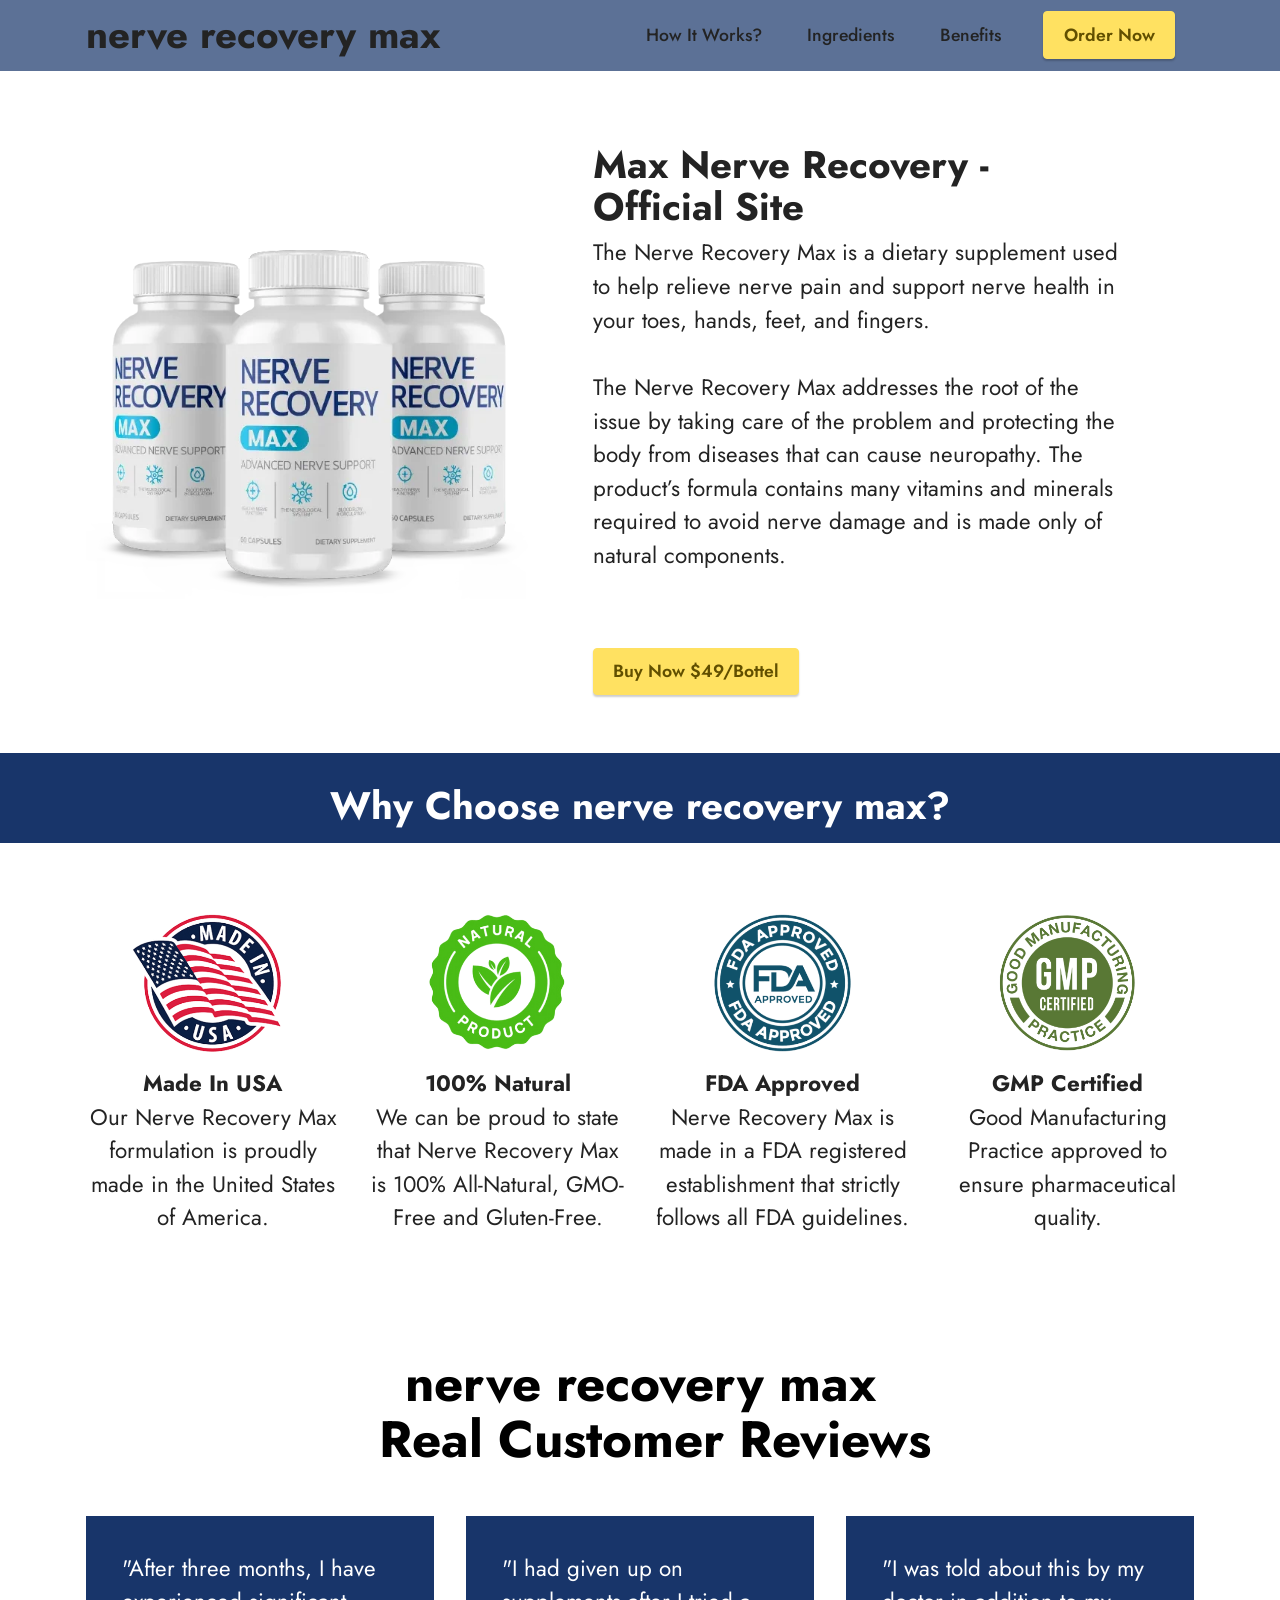
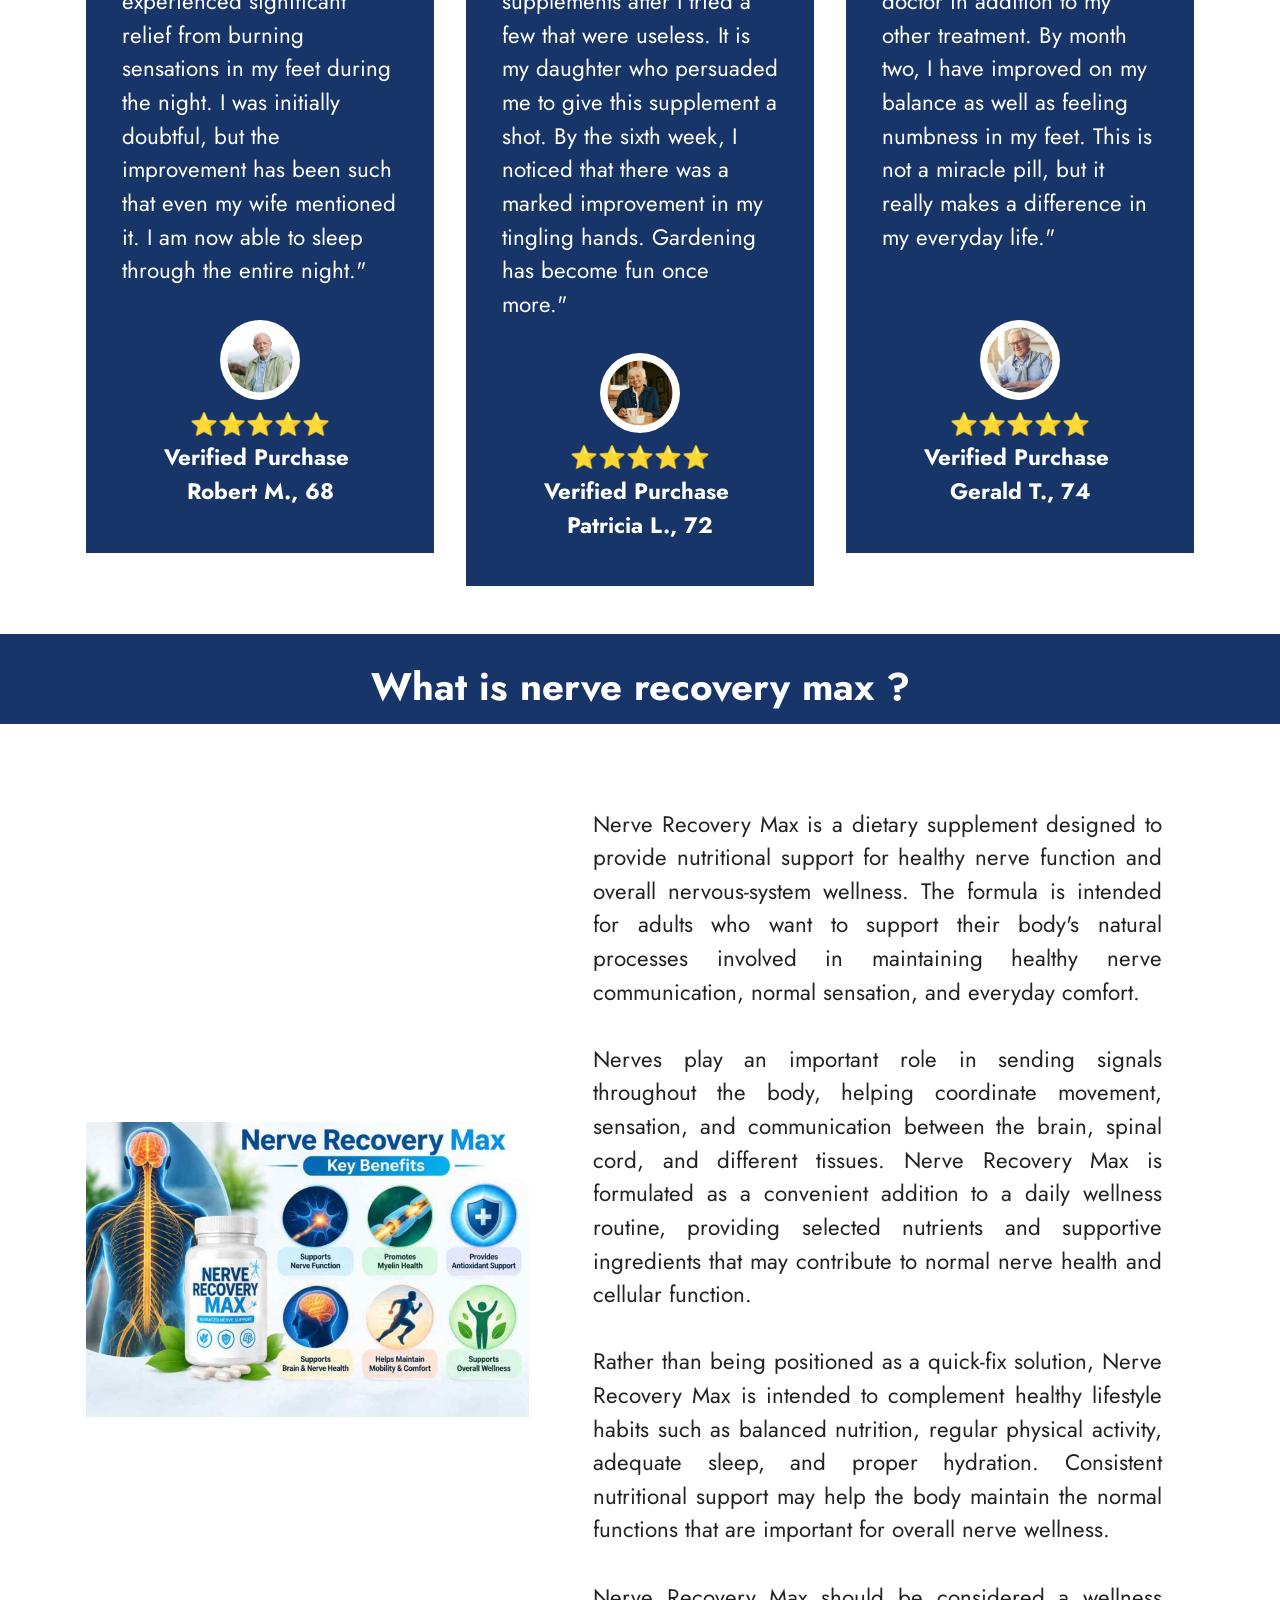
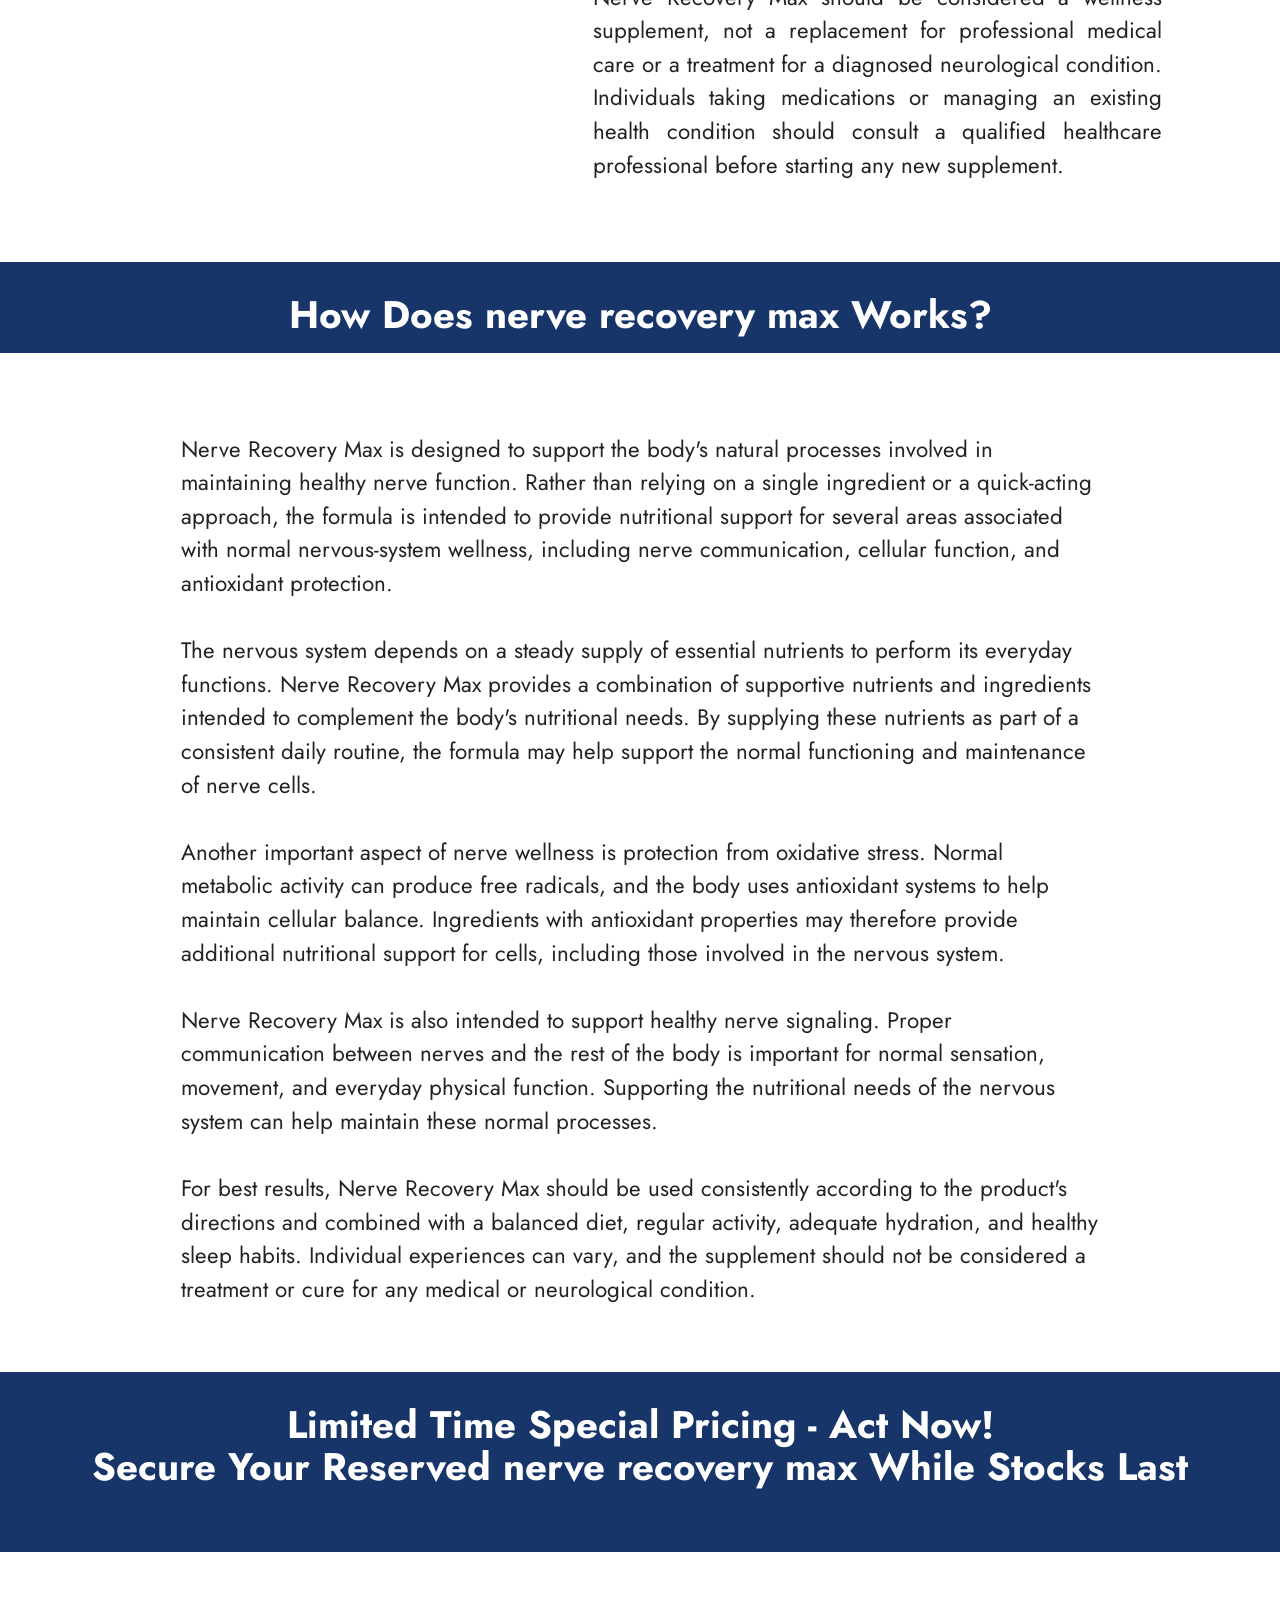
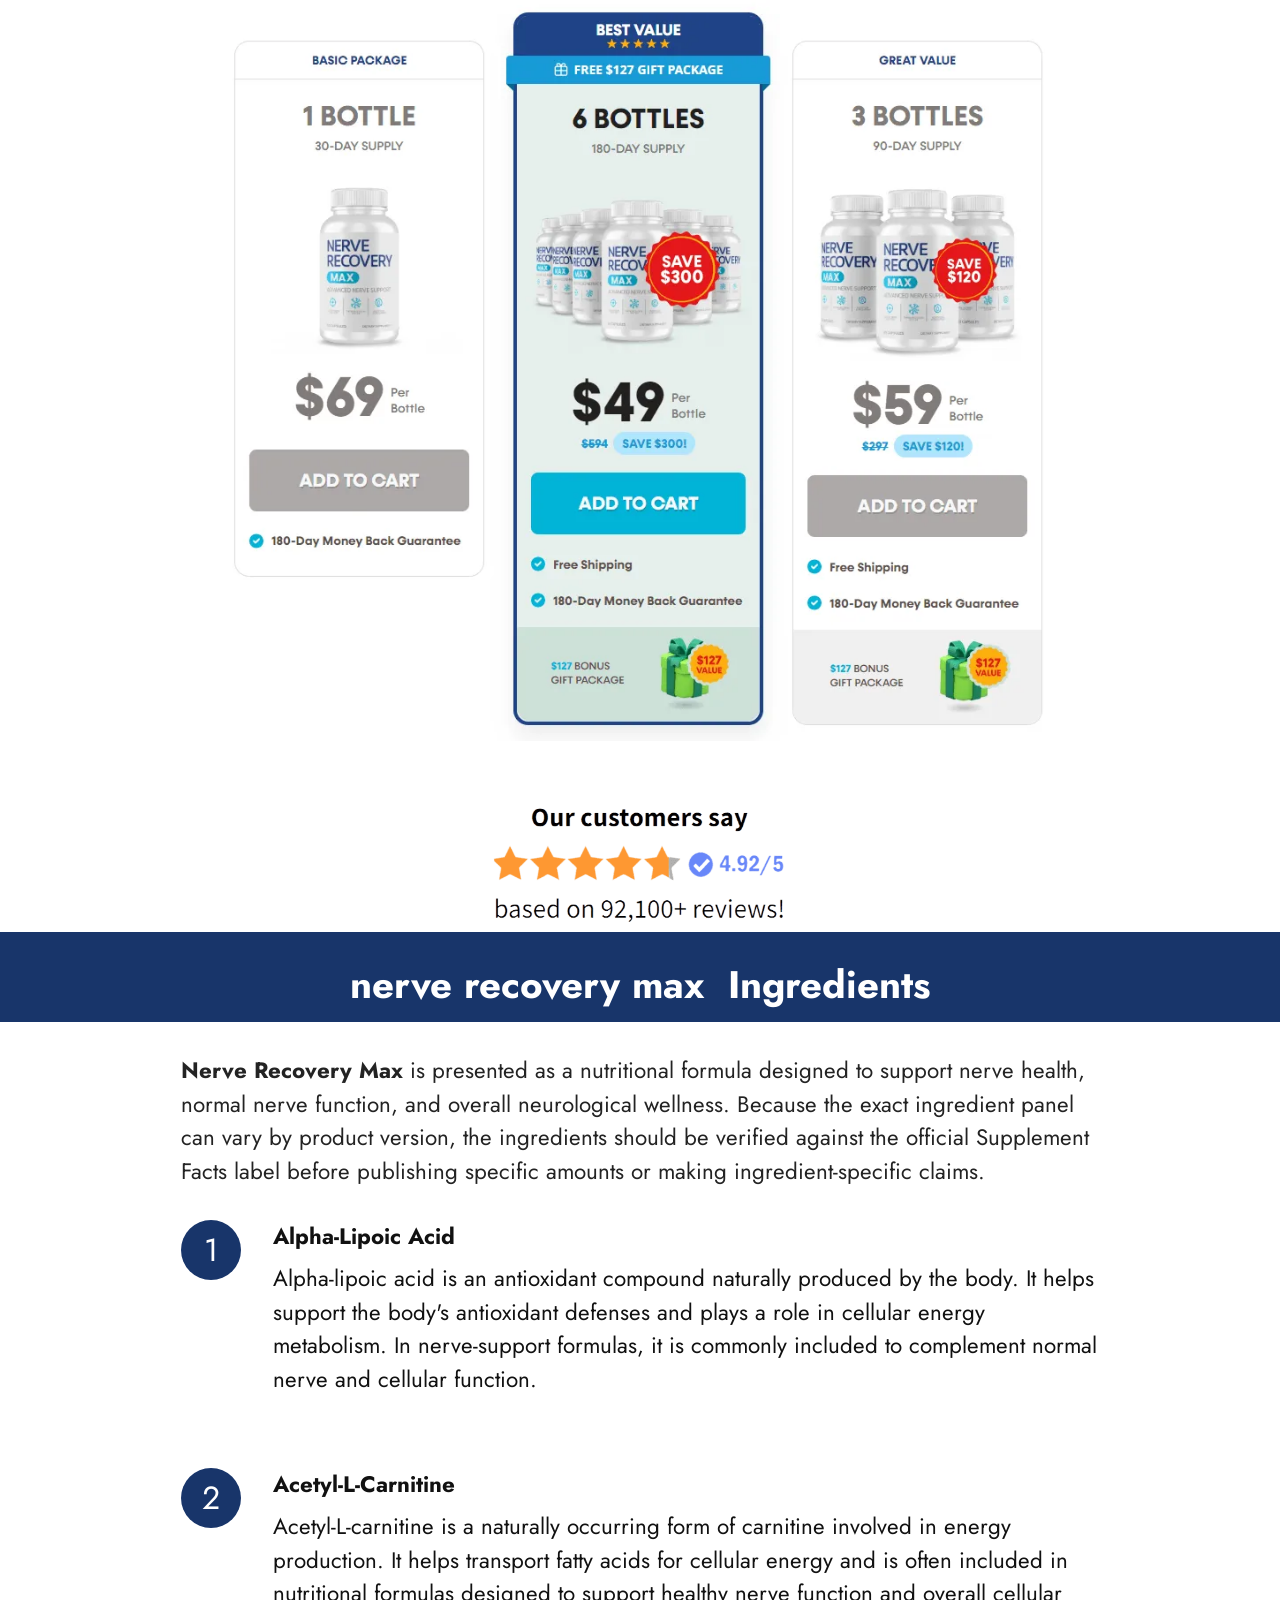
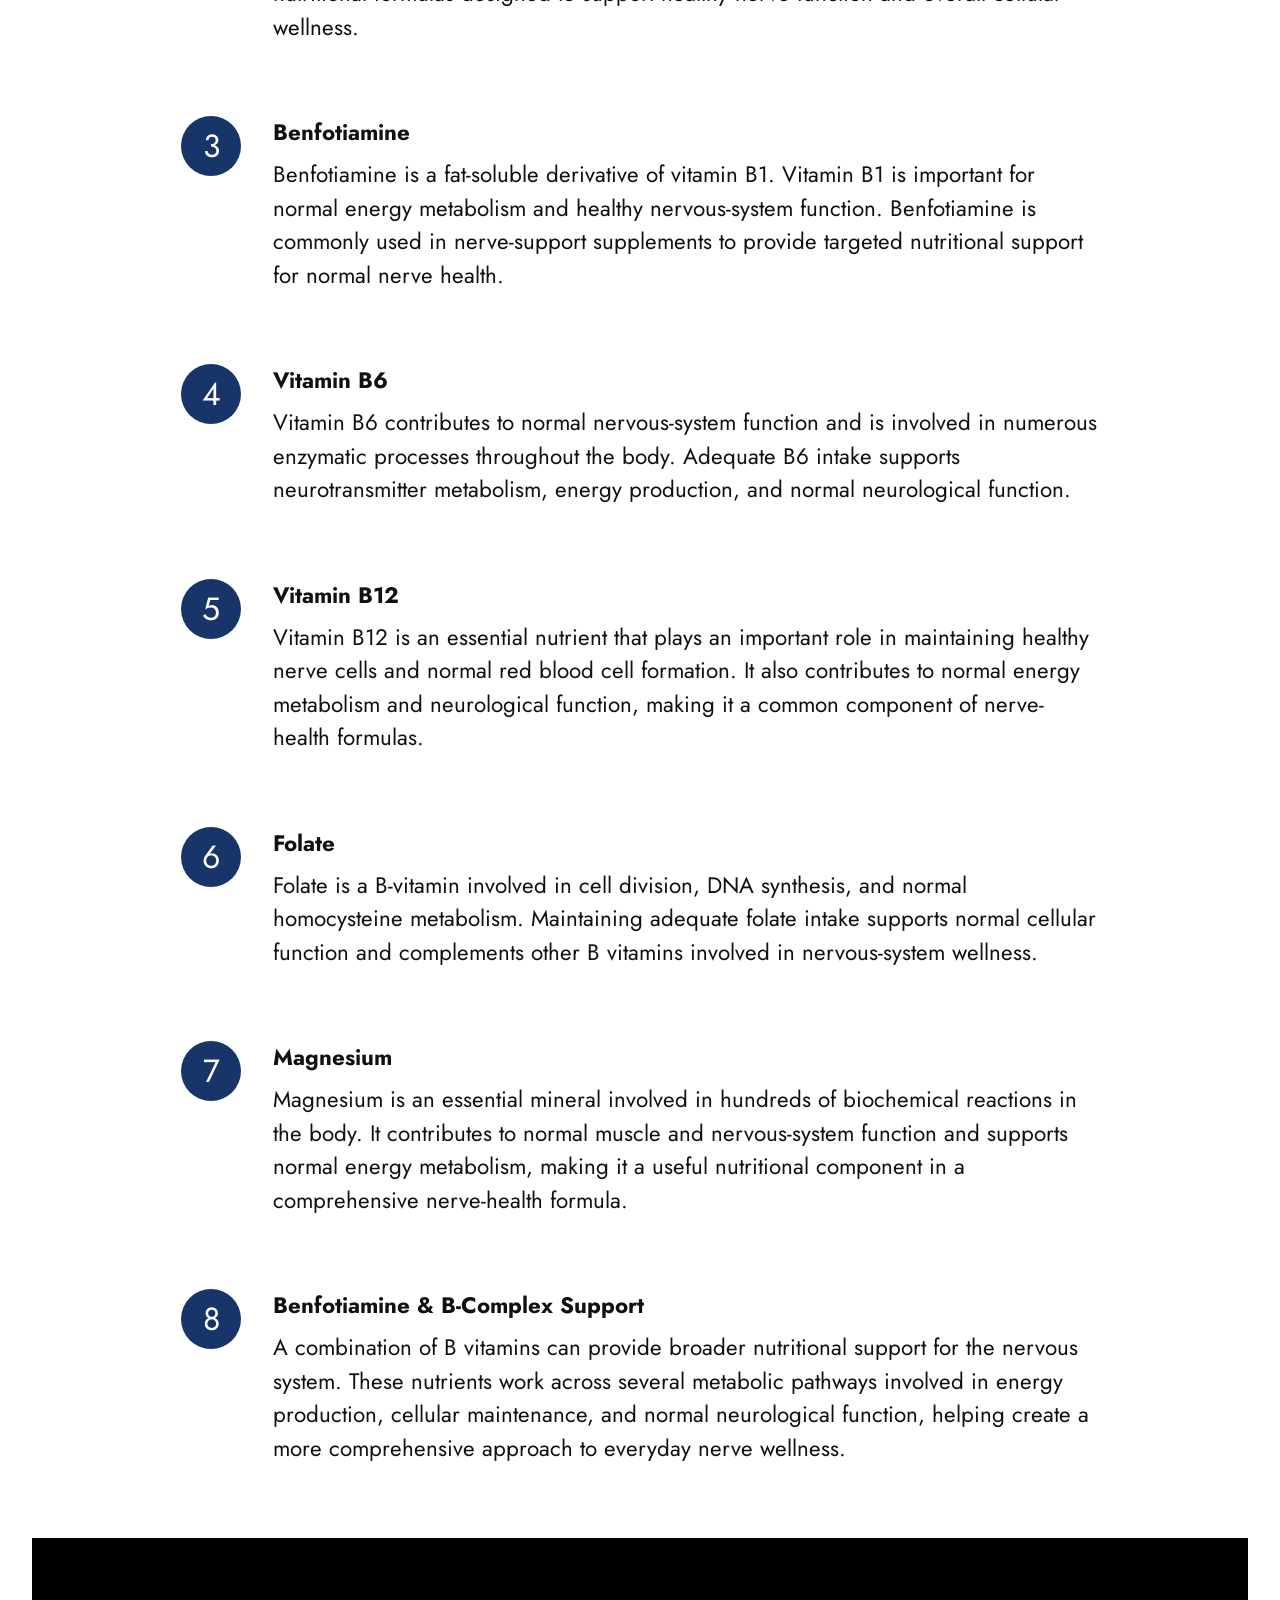
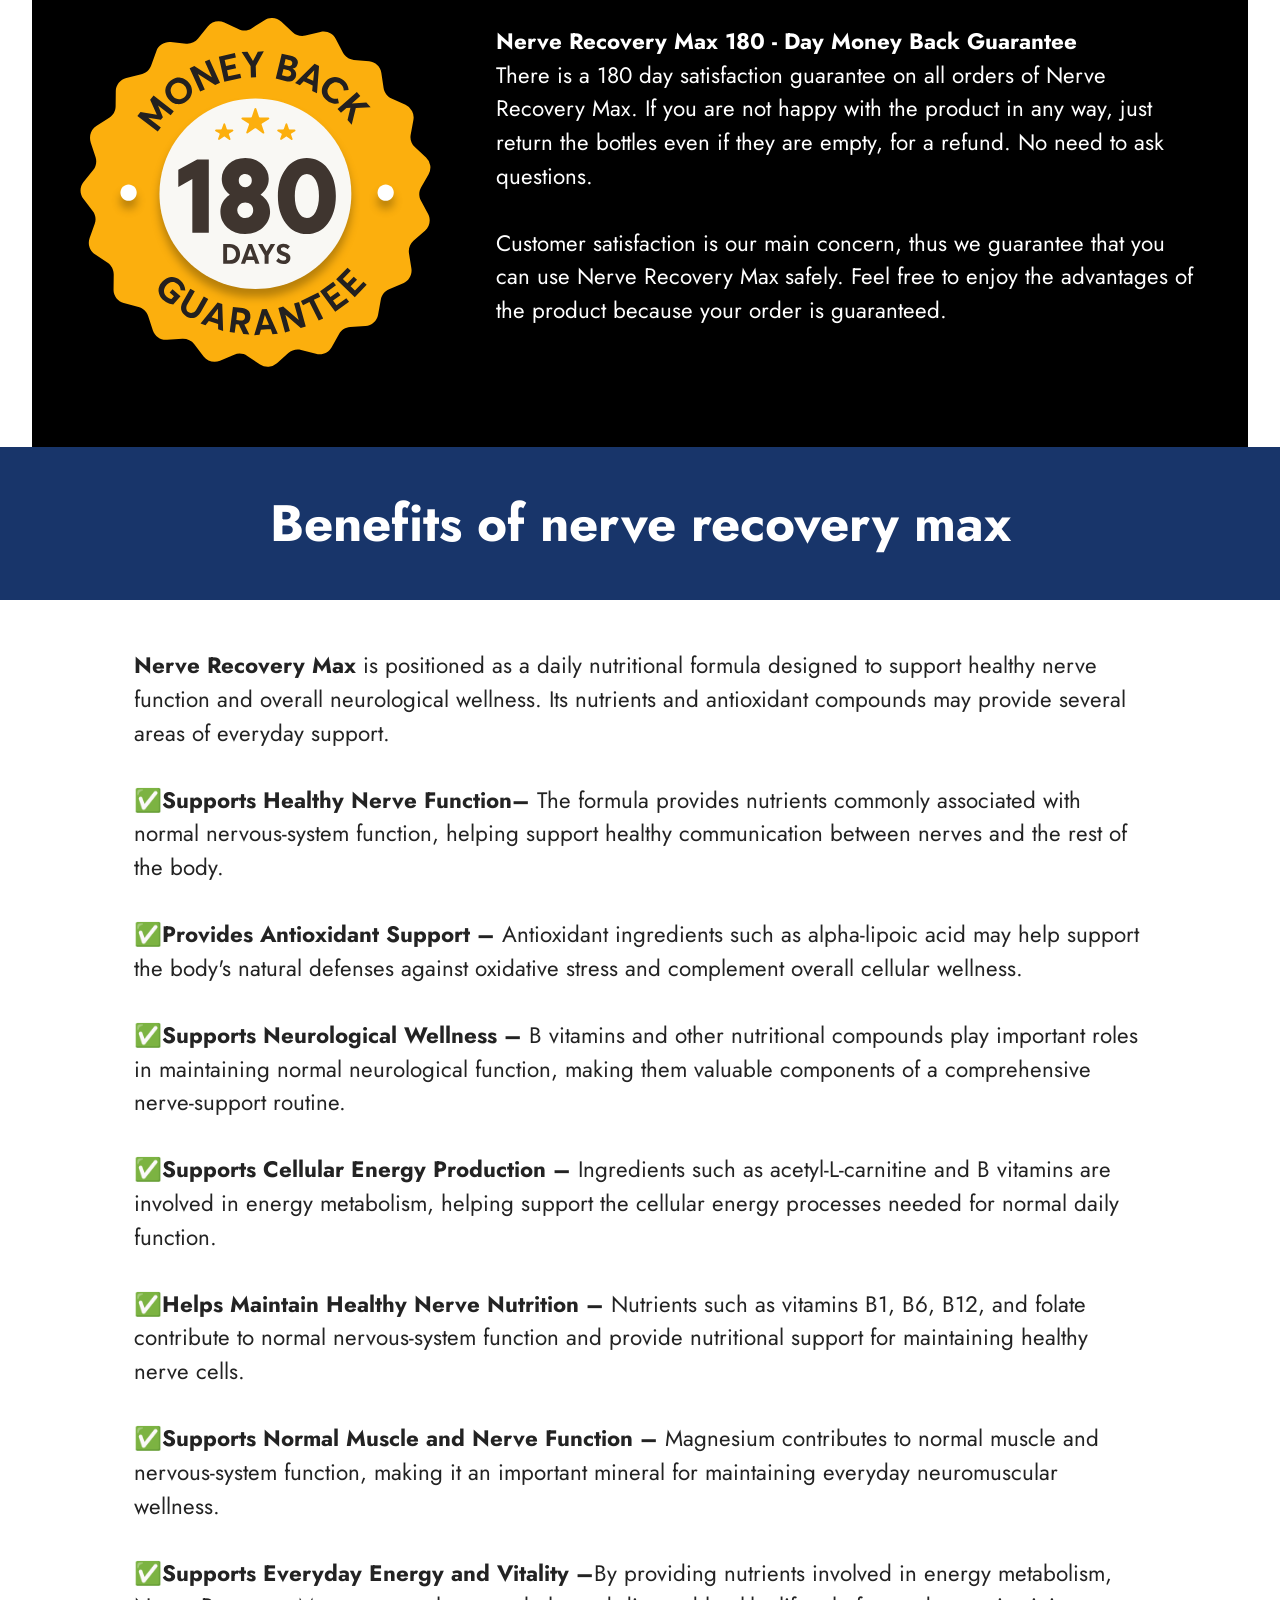
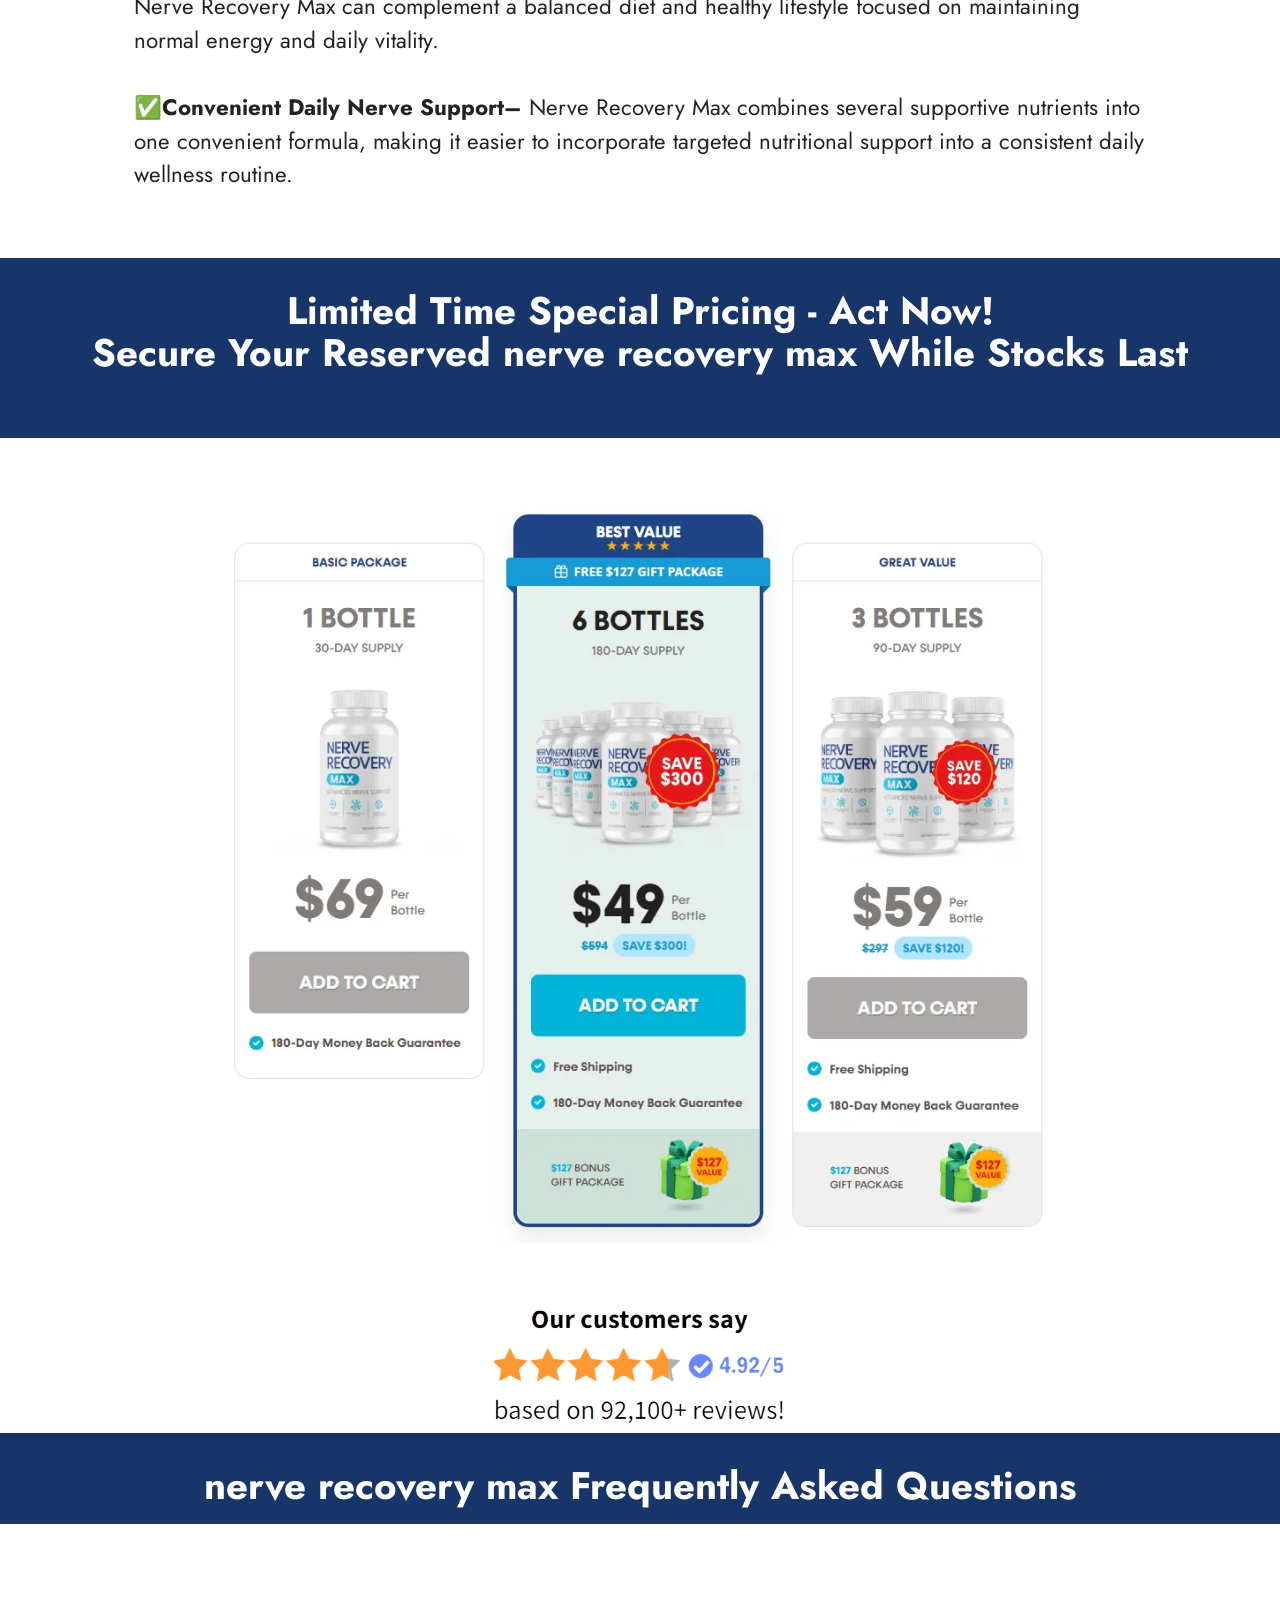
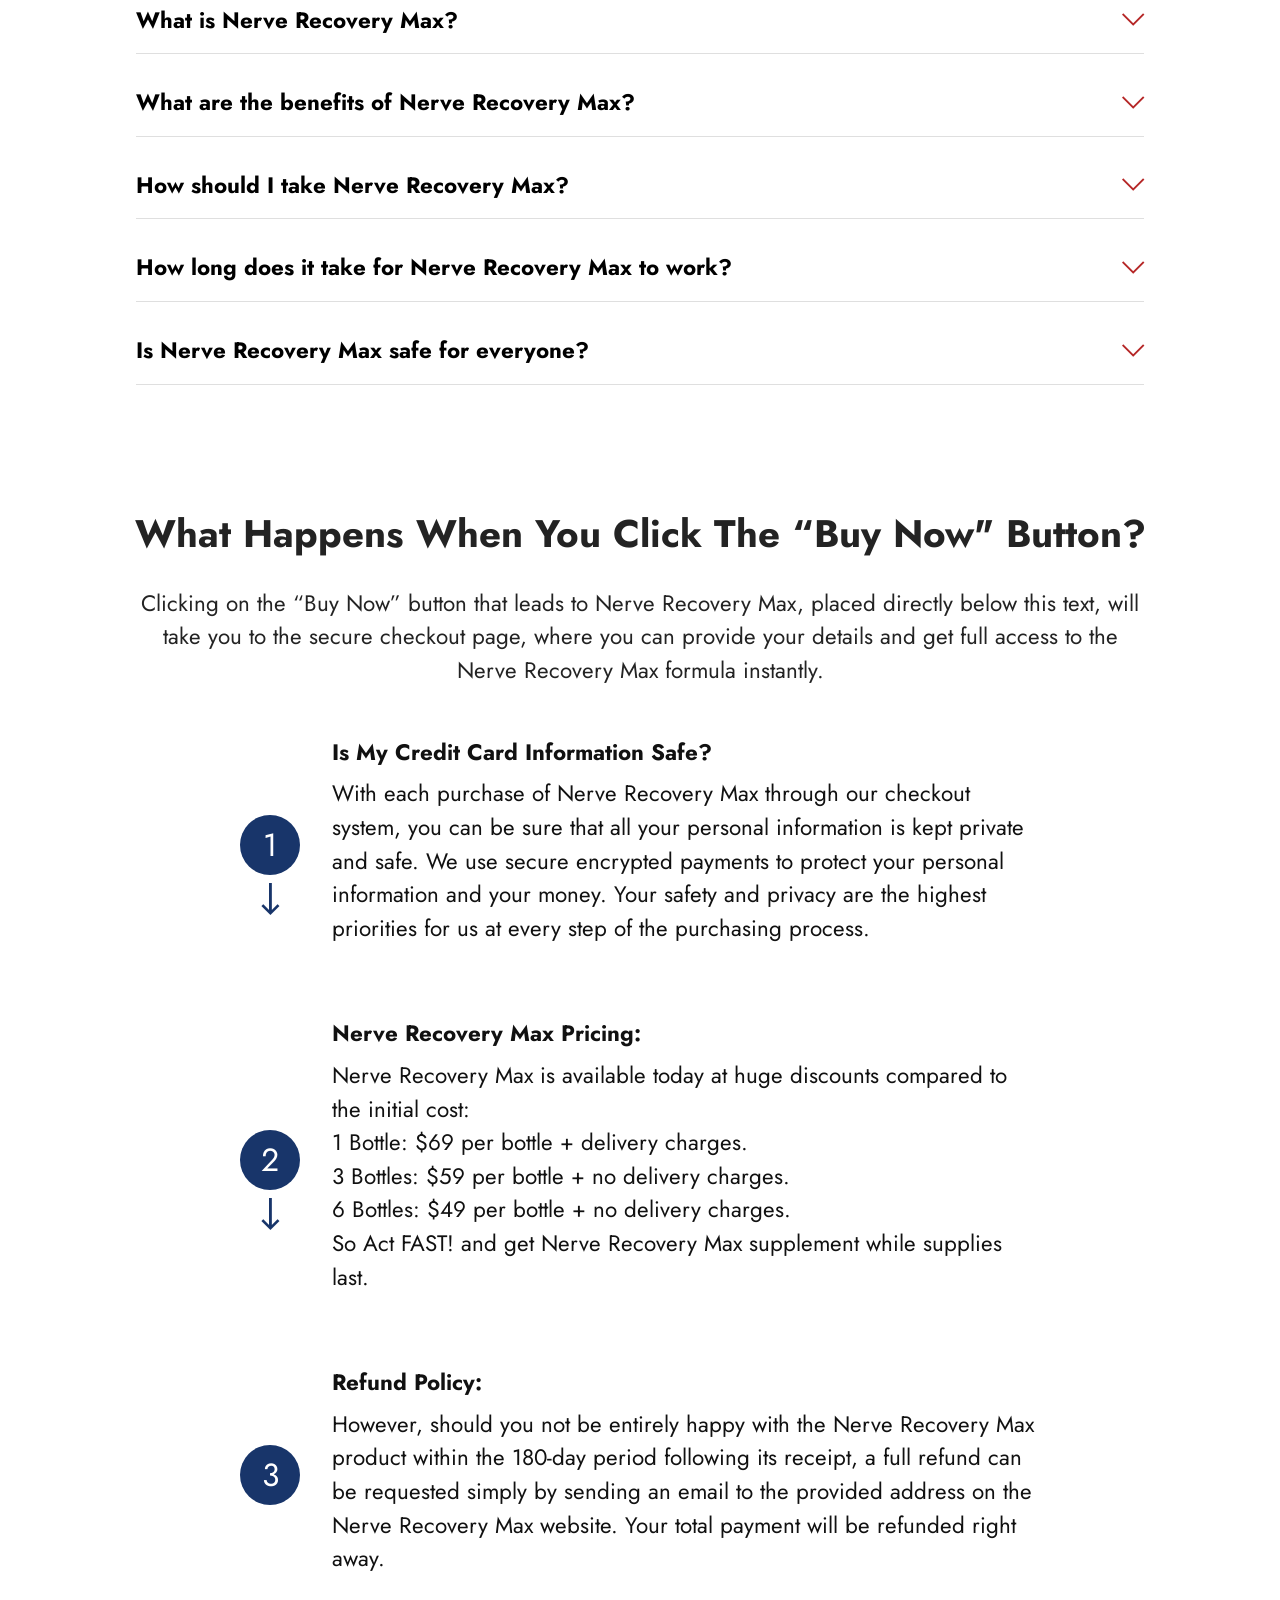
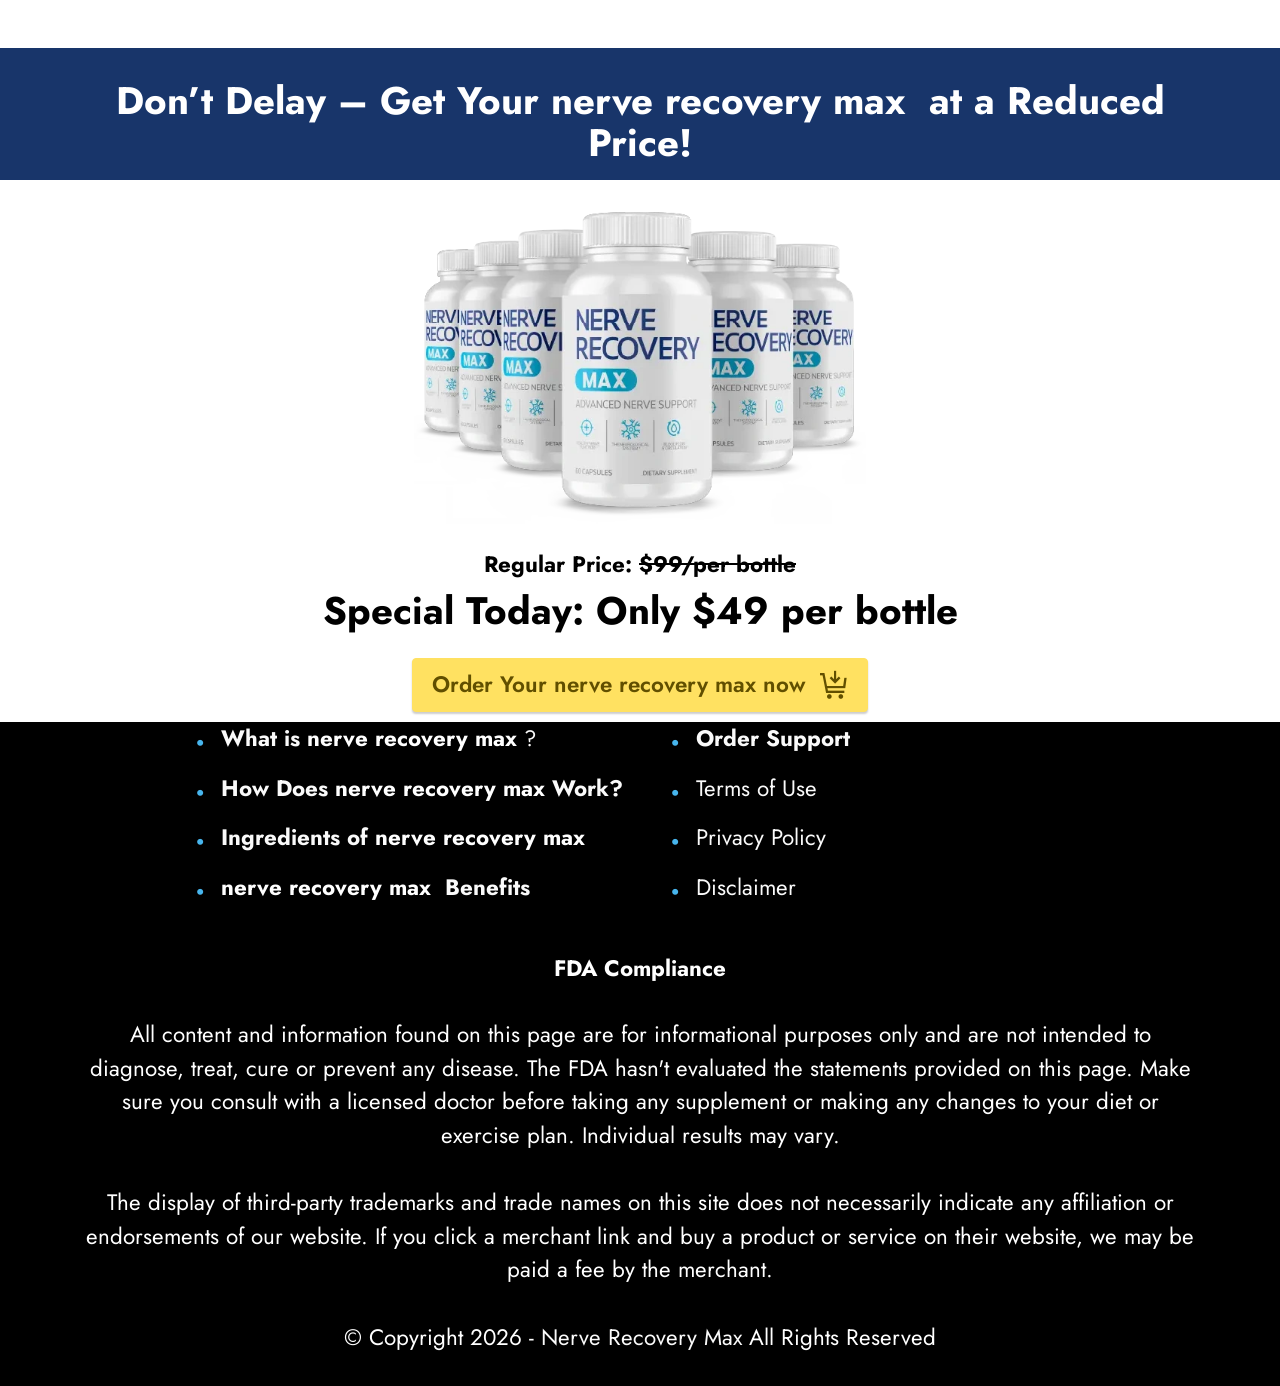
<file: index.html>
<!DOCTYPE html>
<html  lang="en">
<head>
  <!-- Site made with Mobirise Website Builder v6.1.12, https://mobirise.com -->
  <meta charset="UTF-8">
  <meta http-equiv="X-UA-Compatible" content="IE=edge">
  <meta name="generator" content="Mobirise v6.1.12, mobirise.com">
  <meta name="viewport" content="width=device-width, initial-scale=1, minimum-scale=1">
  <link rel="shortcut icon" href="assets/images/nerve-recovery-max-supplement.webp" type="image/x-icon">
  <meta name="description" content="Nerve Recovery Max™ is a daily nutritional formula designed to support healthy nerve function, neurological wellness, cellular energy, and antioxidant protection. Its carefully selected nutrients complement a balanced lifestyle and provide convenient daily support for overall nerve health and vitality.">
  
  
  <title>Nerve Recovery Max™ – Support Healthy Nerves & Daily Wellness</title>
  <link rel="stylesheet" href="assets/web/assets/mobirise-icons2/mobirise2.css">
  <link rel="stylesheet" href="assets/web/assets/mobirise-icons/mobirise-icons.css">
  <link rel="stylesheet" href="assets/bootstrap/css/bootstrap.min.css">
  <link rel="stylesheet" href="assets/dropdown/css/style.css">
  <link rel="stylesheet" href="assets/socicon/css/styles.css">
  <link rel="stylesheet" href="assets/theme/css/style.css">
  <link rel="preload" href="https://fonts.googleapis.com/css?family=Jost:100,200,300,400,500,600,700,800,900,100i,200i,300i,400i,500i,600i,700i,800i,900i&display=swap" as="style" onload="this.onload=null;this.rel='stylesheet'">
  <noscript><link rel="stylesheet" href="https://fonts.googleapis.com/css?family=Jost:100,200,300,400,500,600,700,800,900,100i,200i,300i,400i,500i,600i,700i,800i,900i&display=swap"></noscript>
  <link rel="preload" as="style" href="assets/mobirise/css/mbr-additional.css?v=dsCtWO"><link rel="stylesheet" href="assets/mobirise/css/mbr-additional.css?v=dsCtWO" type="text/css">

  <meta name="msvalidate.01" content="E1C683F4EFB1ADD5ABCEF03F91AA41EB" />
	<meta name="google-site-verification" content="4bTPPsSgGg9mrN9ppGhdz5BRyaK9BWV9diWJw_Lr8Sk" />
  
  
</head>
<body>
  
  <section data-bs-version="5.1" class="menu menu2 cid-tB0YZQqaCG" once="menu" id="menu2-0">
    
    <nav class="navbar navbar-dropdown navbar-expand-lg">
        <div class="container">
            <div class="navbar-brand">
                
                <span class="navbar-caption-wrap"><a class="navbar-caption text-black text-primary display-2" href="https://mwebzuno.com/10891/7610/3/?">nerve recovery max<br></a></span>
            </div>
            <button class="navbar-toggler" type="button" data-toggle="collapse" data-bs-toggle="collapse" data-target="#navbarSupportedContent" data-bs-target="#navbarSupportedContent" aria-controls="navbarNavAltMarkup" aria-expanded="false" aria-label="Toggle navigation">
                <div class="hamburger">
                    <span></span>
                    <span></span>
                    <span></span>
                    <span></span>
                </div>
            </button>
            <div class="collapse navbar-collapse" id="navbarSupportedContent">
                <ul class="navbar-nav nav-dropdown" data-app-modern-menu="true"><li class="nav-item"><a class="nav-link link text-black display-4" href="index.html#header3-1m">How It Works?</a></li>
                    <li class="nav-item"><a class="nav-link link text-black display-4" href="index.html#features20-x">
                            Ingredients</a></li>
                    <li class="nav-item"><a class="nav-link link text-black display-4" href="index.html#header3-1n">Benefits</a>
                    </li></ul>
                
                <div class="navbar-buttons mbr-section-btn"><a class="btn btn-warning display-4" href="https://mwebzuno.com/10891/7610/3/?">Order Now</a></div>
            </div>
        </div>
    </nav>
</section>

<section data-bs-version="5.1" class="header3 cid-tB10ubWVri" id="header3-1">

    

    
    

    <div class="align-center container">
        <div class="row justify-content-center">
            <div class="col-12 col-lg-9">
                
                
                
                
            </div>
        </div>
    </div>
</section>

<section data-bs-version="5.1" class="features7 cid-vsFuxaL0VE" id="features7-2c">
    <!---->
    

    
    
    <div class="container">
        <div class="card-wrapper">
            <div class="row align-items-center">
                <div class="col-12 col-lg-5">
                    <div class="image-wrapper">
                        <a href="https://mwebzuno.com/10891/7610/3/?"><img src="assets/images/nerve-recovery-max.webp" alt="nerve recovery max"></a>
                    </div>
                </div>
                <div class="col-12 col-lg">
                    <div class="text-box">
                        <h5 class="mbr-title mbr-fonts-style display-2"><div><strong>Max Nerve Recovery - Official Site</strong></div></h5>
                        <p class="mbr-text mbr-fonts-style display-7">The Nerve Recovery Max is a dietary supplement used to help relieve nerve pain and support nerve health in your toes, hands, feet, and fingers.<br><br>The Nerve Recovery Max addresses the root of the issue by taking care of the problem and protecting the body from diseases that can cause neuropathy. The product’s formula contains many vitamins and minerals required to avoid nerve damage and is made only of natural components.<br><br></p>
                        
                        <div class="mbr-section-btn pt-3"><a href="https://mwebzuno.com/10891/7610/3/?" class="btn btn-warning display-4">Buy Now $49/Bottel</a></div>
                    </div>
                </div>
            </div>
        </div>
    </div>
</section>

<section data-bs-version="5.1" class="header3 cid-vszOKZhpDv" id="header3-27">

    

    
    

    <div class="align-center container">
        <div class="row justify-content-center">
            <div class="col-12 col-lg-12">
                
                <h2 class="mbr-section-subtitle mbr-fonts-style mb-3 display-2"><strong>Why Choose nerve recovery max</strong><strong style="font-size: 2.4rem;">?</strong></h2>
                
                
            </div>
        </div>
    </div>
</section>

<section data-bs-version="5.1" class="gallery5 mbr-gallery cid-vszOlzmzra" id="gallery5-26">
    

    
    

    <div class="container">
        
        <div class="row mbr-gallery mt-4">
            <div class="col-12 col-md-6 col-lg-3 item gallery-image active">
                <div class="item-wrapper" data-toggle="modal" data-bs-toggle="modal" data-target="#vxoh61DUdn-modal" data-bs-target="#vxoh61DUdn-modal">
                    <img class="w-100" src="assets/images/made-in-usa-500x300.png" alt="Made In USA" data-slide-to="0" data-bs-slide-to="0" data-target="#lb-vxoh61DUdn" data-bs-target="#lb-vxoh61DUdn">
                    <div class="icon-wrapper">
                        <span class="mobi-mbri mobi-mbri-search mbr-iconfont mbr-iconfont-btn"></span>
                    </div>
                </div>
                <h1 class="mbr-item-subtitle mbr-fonts-style align-center mb-2 mt-2 display-7"><div><strong>Made In USA</strong></div><div>Our Nerve Recovery Max formulation is proudly made in the United States of America.</div><div>
</div></h1>
            </div>
            <div class="col-12 col-md-6 col-lg-3 item gallery-image">
                <div class="item-wrapper" data-toggle="modal" data-bs-toggle="modal" data-target="#vxoh61DUdn-modal" data-bs-target="#vxoh61DUdn-modal">
                    <img class="w-100" src="assets/images/natural-product-500x300.png" alt="100% Natural" data-slide-to="1" data-bs-slide-to="1" data-target="#lb-vxoh61DUdn" data-bs-target="#lb-vxoh61DUdn">
                    <div class="icon-wrapper">
                        <span class="mobi-mbri mobi-mbri-search mbr-iconfont mbr-iconfont-btn"></span>
                    </div>
                </div>
                <h1 class="mbr-item-subtitle mbr-fonts-style align-center mb-2 mt-2 display-7"><div><span style="font-size: 1.4rem;"><strong>100% Natural</strong></span></div><div>We can be proud to state that Nerve Recovery Max is 100% All-Natural, GMO-Free and Gluten-Free.</div></h1>
            </div>
            
            <div class="col-12 col-md-6 col-lg-3 item gallery-image">
                <div class="item-wrapper" data-toggle="modal" data-bs-toggle="modal" data-target="#vxoh61DUdn-modal" data-bs-target="#vxoh61DUdn-modal">
                    <img class="w-100" src="assets/images/fda-approved-500x300.png" alt="FDA Approved" data-slide-to="2" data-bs-slide-to="2" data-target="#lb-vxoh61DUdn" data-bs-target="#lb-vxoh61DUdn">
                    <div class="icon-wrapper">
                        <span class="mobi-mbri mobi-mbri-search mbr-iconfont mbr-iconfont-btn"></span>
                    </div>
                </div>
                <h1 class="mbr-item-subtitle mbr-fonts-style align-center mb-2 mt-2 display-7"><div><strong>FDA Approved</strong></div><div>Nerve Recovery Max is made in a FDA registered establishment that strictly follows all FDA guidelines.</div></h1>
            </div><div class="col-12 col-md-6 col-lg-3 item gallery-image">
                <div class="item-wrapper" data-toggle="modal" data-bs-toggle="modal" data-target="#vxoh61DUdn-modal" data-bs-target="#vxoh61DUdn-modal">
                    <img class="w-100" src="assets/images/gmp-certified-500x300.png" alt="GMP Certified" data-slide-to="3" data-bs-slide-to="3" data-target="#lb-vxoh61DUdn" data-bs-target="#lb-vxoh61DUdn">
                    <div class="icon-wrapper">
                        <span class="mobi-mbri mobi-mbri-search mbr-iconfont mbr-iconfont-btn"></span>
                    </div>
                </div>
                <h1 class="mbr-item-subtitle mbr-fonts-style align-center mb-2 mt-2 display-7"><div><strong>GMP Certified</strong></div><div>Good Manufacturing Practice approved to ensure pharmaceutical quality.</div><div>
</div></h1>
            </div>
        </div>

        <div class="modal mbr-slider" tabindex="-1" role="dialog" aria-hidden="true" id="vxoh61DUdn-modal">
            <div class="modal-dialog" role="document">
                <div class="modal-content">
                    <div class="modal-body">
                        <div class="carousel slide" id="lb-vxoh61DUdn" data-interval="5000" data-bs-interval="5000">
                            <div class="carousel-inner">
                                <div class="carousel-item active">
                                    <img class="d-block w-100" src="assets/images/made-in-usa-500x300.png" alt="Mobirise Website Builder">
                                </div>
                                <div class="carousel-item">
                                    <img class="d-block w-100" src="assets/images/natural-product-500x300.png" alt="Mobirise Website Builder">
                                </div>
                                
                                <div class="carousel-item">
                                    <img class="d-block w-100" src="assets/images/fda-approved-500x300.png" alt="Mobirise Website Builder">
                                </div><div class="carousel-item">
                                    <img class="d-block w-100" src="assets/images/gmp-certified-500x300.png" alt="Mobirise Website Builder">
                                </div>
                            </div>
                            <ol class="carousel-indicators">
                                <li data-slide-to="0" data-bs-slide-to="0" class="active" data-target="#lb-vxoh61DUdn" data-bs-target="#lb-vxoh61DUdn"></li>
                                <li data-slide-to="1" data-bs-slide-to="1" data-target="#lb-vxoh61DUdn" data-bs-target="#lb-vxoh61DUdn"></li>
                                <li data-slide-to="2" data-bs-slide-to="2" data-target="#lb-vxoh61DUdn" data-bs-target="#lb-vxoh61DUdn"></li>
                                <li data-slide-to="3" data-bs-slide-to="3" data-target="#lb-vxoh61DUdn" data-bs-target="#lb-vxoh61DUdn"></li>
                            </ol>
                            <a role="button" href="" class="close" data-dismiss="modal" data-bs-dismiss="modal" aria-label="Close">
                            </a>
                            <a class="carousel-control-prev carousel-control" role="button" data-slide="prev" data-bs-slide="prev" href="#lb-vxoh61DUdn">
                                <span class="mobi-mbri mobi-mbri-arrow-prev" aria-hidden="true"></span>
                                <span class="sr-only visually-hidden">Previous</span>
                            </a>
                            <a class="carousel-control-next carousel-control" role="button" data-slide="next" data-bs-slide="next" href="#lb-vxoh61DUdn">
                                <span class="mobi-mbri mobi-mbri-arrow-next" aria-hidden="true"></span>
                                <span class="sr-only visually-hidden">Next</span>
                            </a>
                        </div>
                    </div>
                </div>
            </div>
        </div>
    </div>
</section>

<section data-bs-version="5.1" class="people04 cid-vwJ9Uq9fAi" id="people04-2h">
	
	
	<div class="container">
		<div class="row mb-5 justify-content-center">
			<div class="col-12 mb-0 content-head">
				<h3 class="mbr-section-title mbr-fonts-style align-center mb-0 display-1"><strong>nerve recovery max</strong><br><div><div><strong style="font-size: 3.2rem;">&nbsp; Real Customer Reviews</strong><br></div></div></h3>
				
			</div>
		</div>
		<div class="row mbr-masonry" data-masonry="{&quot;percentPosition&quot;: true }">
			
			<div class="item features-without-image col-12 col-md-6 col-lg-4 active">
				<div class="item-wrapper">
					<div class="card-box align-left">
						<p class="card-text mbr-fonts-style display-7">"After three months, I have experienced significant relief from burning sensations in my feet during the night. I was initially doubtful, but the improvement has been such that even my wife mentioned it. I am now able to sleep through the entire night."<br>
						</p>
						<div class="img-wrapper mt-4 mb-2">
							<img src="assets/images/user1.webp" data-slide-to="1" data-bs-slide-to="1" alt="Robert M., 68">
						</div>
						<h5 class="card-title mbr-fonts-style display-7"><strong>⭐⭐⭐⭐⭐</strong><br><strong>Verified Purchase&nbsp;</strong><br><strong>Robert M., 68</strong></h5>
					</div>
				</div>
			</div>
			
			
			<div class="item features-without-image col-12 col-md-6 col-lg-4">
				<div class="item-wrapper">
					<div class="card-box align-left">
						<p class="card-text mbr-fonts-style display-7">
							"I had given up on supplements after I tried a few that were useless. It is my daughter who persuaded me to give this supplement a shot. By the sixth week, I noticed that there was a marked improvement in my tingling hands. Gardening has become fun once more."<br>
						</p>
						<div class="img-wrapper mt-4 mb-2">
							<img src="assets/images/user2.webp" data-slide-to="1" data-bs-slide-to="1" alt="Patricia L., 72">
						</div>
						<h5 class="card-title mbr-fonts-style display-7"><strong>⭐⭐⭐⭐⭐</strong><br><strong>Verified Purchase&nbsp;</strong><br><strong>Patricia L., 72</strong></h5>
					</div>
				</div>
			</div><div class="item features-without-image col-12 col-md-6 col-lg-4">
				<div class="item-wrapper">
					<div class="card-box align-left">
						<p class="card-text mbr-fonts-style display-7">"I was told about this by my doctor in addition to my other treatment. By month two, I have improved on my balance as well as feeling numbness in my feet. This is not a miracle pill, but it really makes a difference in my everyday life."<br><br>
						</p>
						<div class="img-wrapper mt-4 mb-2">
							<img src="assets/images/user3.webp" data-slide-to="2" data-bs-slide-to="2" alt="Gerald T., 74">
						</div>
						<h5 class="card-title mbr-fonts-style display-7">
							<strong>⭐⭐⭐⭐⭐</strong><br><strong>Verified Purchase&nbsp;</strong><br><strong>
</strong>
						<div><strong>Gerald T., 74</strong></div><div><strong>
</strong></div></h5>
					</div>
				</div>
			</div>
			
		</div>
	</div>
</section>

<section data-bs-version="5.1" class="header3 cid-tB83YwBUMj" id="header3-1l">

    

    
    

    <div class="align-center container">
        <div class="row justify-content-center">
            <div class="col-12 col-lg-12">
                
                <h2 class="mbr-section-subtitle mbr-fonts-style mb-3 display-2"><strong>What is nerve recovery max&nbsp;</strong><strong style="font-size: 2.4rem;">?</strong></h2>
                
                
            </div>
        </div>
    </div>
</section>

<section data-bs-version="5.1" class="header11 cid-tB1vWdJbT6" id="header11-a">

    

    
    

    <div class="container">
        <div class="row justify-content-center">
            <div class="col-12 col-md-5 image-wrapper">
                <a href="https://mwebzuno.com/10891/7610/3/?"><img class="w-100" src="assets/images/nerve-recovery-max-benefits-60kb-768x512.jpg" alt="nerve recovery max"></a>
            </div>
            <div class="col-12 col-md">
                <div class="text-wrapper text-center">
                    
                    <p class="mbr-text mbr-fonts-style display-7"><br><br>Nerve Recovery Max is a dietary supplement designed to provide nutritional support for healthy nerve function and overall nervous-system wellness. The formula is intended for adults who want to support their body's natural processes involved in maintaining healthy nerve communication, normal sensation, and everyday comfort.<br><br>Nerves play an important role in sending signals throughout the body, helping coordinate movement, sensation, and communication between the brain, spinal cord, and different tissues. Nerve Recovery Max is formulated as a convenient addition to a daily wellness routine, providing selected nutrients and supportive ingredients that may contribute to normal nerve health and cellular function.<br><br>Rather than being positioned as a quick-fix solution, Nerve Recovery Max is intended to complement healthy lifestyle habits such as balanced nutrition, regular physical activity, adequate sleep, and proper hydration. Consistent nutritional support may help the body maintain the normal functions that are important for overall nerve wellness.<br><br>Nerve Recovery Max should be considered a wellness supplement, not a replacement for professional medical care or a treatment for a diagnosed neurological condition. Individuals taking medications or managing an existing health condition should consult a qualified healthcare professional before starting any new supplement.<br></p>
                    
                </div>
            </div>
        </div>
    </div>
</section>

<section data-bs-version="5.1" class="header3 cid-tB85bPoWQz" id="header3-1m">

    

    
    

    <div class="align-center container">
        <div class="row justify-content-center">
            <div class="col-12 col-lg-12">
                
                <h2 class="mbr-section-subtitle mbr-fonts-style mb-3 display-2"><strong>How Does nerve recovery max Works?</strong></h2>
                
                
            </div>
        </div>
    </div>
</section>

<section data-bs-version="5.1" class="content4 cid-tB1xoWzrbk" id="content4-d">
    

    
    
    <div class="container">
        <div class="row justify-content-center">
            <div class="title col-md-12 col-lg-10">
                
                <h4 class="mbr-section-subtitle align-center mbr-fonts-style mb-4 display-7"><div>Nerve Recovery Max is designed to support the body's natural processes involved in maintaining healthy nerve function. Rather than relying on a single ingredient or a quick-acting approach, the formula is intended to provide nutritional support for several areas associated with normal nervous-system wellness, including nerve communication, cellular function, and antioxidant protection.</div><div><br></div><div>
<div>
</div><div>
</div><div>
</div><div>
</div><div>
</div><div>
</div><div>The nervous system depends on a steady supply of essential nutrients to perform its everyday functions. Nerve Recovery Max provides a combination of supportive nutrients and ingredients intended to complement the body's nutritional needs. By supplying these nutrients as part of a consistent daily routine, the formula may help support the normal functioning and maintenance of nerve cells.</div></div><div><div><br></div></div><div><div>Another important aspect of nerve wellness is protection from oxidative stress. Normal metabolic activity can produce free radicals, and the body uses antioxidant systems to help maintain cellular balance. Ingredients with antioxidant properties may therefore provide additional nutritional support for cells, including those involved in the nervous system.</div></div><div><div><br></div></div><div><div>Nerve Recovery Max is also intended to support healthy nerve signaling. Proper communication between nerves and the rest of the body is important for normal sensation, movement, and everyday physical function. Supporting the nutritional needs of the nervous system can help maintain these normal processes.</div></div><div><div><br></div></div><div><div>For best results, Nerve Recovery Max should be used consistently according to the product's directions and combined with a balanced diet, regular activity, adequate hydration, and healthy sleep habits. Individual experiences can vary, and the supplement should not be considered a treatment or cure for any medical or neurological condition.</div></div><div><br></div><div><div>
</div><div>
</div></div></h4>
                
            </div>
        </div>
    </div>
</section>

<section data-bs-version="5.1" class="features13 cid-vxmxfOFTWS" id="features14-2q">
    

    
    
    <div class="container">
        <div class="row">
            <div class="col-12">
                <h3 class="mbr-section-title align-center mb-4 mbr-fonts-style display-2"><strong>Limited Time Special Pricing - Act Now!</strong><br><strong>
</strong><div><strong>Secure Your Reserved nerve recovery max</strong><strong style="font-size: 2.4rem;">&nbsp;While Stocks Last</strong></div></h3>
            </div>
            <div class="card col-12 col-md-4 col-lg-2 p-3">
                <div class="card-wrapper">
                    <div class="card-box align-center">
                        
                        
                    </div>
                </div>
            </div>
            <div class="card p-3 col-12 col-md-4 col-lg-2">
                <div class="card-wrapper">
                    <div class="card-box align-center">
                        
                        
                    </div>
                </div>
            </div>
            <div class="card p-3 col-12 col-md-4 col-lg-2">
                <div class="card-wrapper">
                    <div class="card-box align-center">
                        
                        
                    </div>
                </div>
            </div>
            <div class="card p-3 col-12 col-md-4 col-lg-2">
                <div class="card-wrapper">
                    <div class="card-box align-center">
                        
                        
                    </div>
                </div>
            </div>
            <div class="card p-3 col-12 col-md-4 col-lg-2">
                <div class="card-wrapper">
                    <div class="card-box align-center">
                        
                        
                    </div>
                </div>
            </div>
            <div class="card p-3 col-12 col-md-4 col-lg-2">
                <div class="card-wrapper">
                    <div class="card-box align-center">
                        
                        
                    </div>
                </div>
            </div>
        </div>
    </div>
</section>

<section data-bs-version="5.1" class="header10 cid-vxo2TFZeGE" id="header10-30">

    

    

    <div class="align-center container">
        <div class="row justify-content-center">
            <div class="col-md-12 col-lg-9">
                
                
                
                <div class="image-wrap mt-4">
                    <a href="https://mwebzuno.com/10891/7610/3/?"><img src="assets/images/tmpn3k-dnhb.webp" alt="nerve recovery max - Order Page" title="Ikaria Lean Belly Juice"></a><br>
                </div>
            </div>
        </div>
    </div>
</section>

<section data-bs-version="5.1" class="image3 cid-tB1zGVstSm" id="image3-j">
    

    
    

    <div class="container">
        <div class="row justify-content-center">
            <div class="col-12 col-lg-4">
                <div class="image-wrapper">
                    <img src="assets/images/alpilean-customer-review1-562x217.png" alt="Mobirise Website Builder">
                    
                </div>
            </div>
        </div>
    </div>
</section>

<section data-bs-version="5.1" class="header3 cid-tB85MvgqdZ" id="header3-1o">

    

    
    

    <div class="align-center container">
        <div class="row justify-content-center">
            <div class="col-12 col-lg-12">
                
                <h2 class="mbr-section-subtitle mbr-fonts-style mb-3 display-2"><strong style="font-size: 2.4rem;">nerve recovery max&nbsp;</strong><strong style="font-size: 2.4rem;">&nbsp;Ingredients</strong></h2>
                
                
            </div>
        </div>
    </div>
</section>

<section data-bs-version="5.1" class="content5 cid-tB1AZH7rno" id="content5-n">
    
    <div class="container">
        <div class="row justify-content-center">
            <div class="col-md-12 col-lg-10">
                
                
                <p class="mbr-text mbr-fonts-style display-7"><strong>Nerve Recovery Max</strong> is presented as a nutritional formula designed to support nerve health, normal nerve function, and overall neurological wellness. Because the exact ingredient panel can vary by product version, the ingredients should be verified against the official Supplement Facts label before publishing specific amounts or making ingredient-specific claims.<br></p>
            </div>
        </div>
    </div>
</section>

<section data-bs-version="5.1" class="features19 cid-tB6Rwx4pqH" id="features20-x">

    

    
    
    <div class="container">
        <div class="row justify-content-center">
            
            <div class="col-12 col-md-10">
                <div class="item mbr-flex">
                    <div class="icon-box">
                        <span class="step-number mbr-fonts-style display-5">1</span>
                    </div>
                    <div class="text-box">
                        <h4 class="icon-title card-title mbr-black mbr-fonts-style display-7"><strong>Alpha-Lipoic Acid</strong></h4>
                        <h5 class="icon-text mbr-black mbr-fonts-style display-7">Alpha-lipoic acid is an antioxidant compound naturally produced by the body. It helps support the body's antioxidant defenses and plays a role in cellular energy metabolism. In nerve-support formulas, it is commonly included to complement normal nerve and cellular function.</h5>
                    </div>
                </div>
                <div class="item mbr-flex">
                    <div class="icon-box">
                        <span class="step-number mbr-fonts-style display-5">2</span>
                    </div>
                    <div class="text-box">
                        <h4 class="icon-title card-title mbr-black mbr-fonts-style display-7"><strong>Acetyl-L-Carnitine</strong></h4>
                        <h5 class="icon-text mbr-black mbr-fonts-style display-7">Acetyl-L-carnitine is a naturally occurring form of carnitine involved in energy production. It helps transport fatty acids for cellular energy and is often included in nutritional formulas designed to support healthy nerve function and overall cellular wellness.</h5>
                    </div>
                </div>
                <div class="item mbr-flex">
                    <div class="icon-box">
                        <span class="step-number mbr-fonts-style display-5">3</span>
                    </div>
                    <div class="text-box">
                        <h4 class="icon-title card-title mbr-black mbr-fonts-style display-7"><strong>Benfotiamine</strong></h4>
                        <h5 class="icon-text mbr-black mbr-fonts-style display-7">Benfotiamine is a fat-soluble derivative of vitamin B1. Vitamin B1 is important for normal energy metabolism and healthy nervous-system function. Benfotiamine is commonly used in nerve-support supplements to provide targeted nutritional support for normal nerve health.</h5>
                    </div>
                </div>
                <div class="item mbr-flex">
                    <div class="icon-box">
                        <span class="step-number mbr-fonts-style display-5">4</span>
                    </div>
                    <div class="text-box">
                        <h4 class="icon-title card-title mbr-black mbr-fonts-style display-7"><strong>Vitamin B6</strong></h4>
                        <h5 class="icon-text mbr-black mbr-fonts-style display-7">Vitamin B6 contributes to normal nervous-system function and is involved in numerous enzymatic processes throughout the body. Adequate B6 intake supports neurotransmitter metabolism, energy production, and normal neurological function.</h5>
                    </div>
                </div>
                <div class="item mbr-flex">
                    <div class="icon-box">
                        <span class="step-number mbr-fonts-style display-5">5</span>
                    </div>
                    <div class="text-box">
                        <h4 class="icon-title card-title mbr-black mbr-fonts-style display-7"><strong>Vitamin B12</strong></h4>
                        <h5 class="icon-text mbr-black mbr-fonts-style display-7">Vitamin B12 is an essential nutrient that plays an important role in maintaining healthy nerve cells and normal red blood cell formation. It also contributes to normal energy metabolism and neurological function, making it a common component of nerve-health formulas.</h5>
                    </div>
                </div>
                <div class="item mbr-flex">
                    <div class="icon-box">
                        <span class="step-number mbr-fonts-style display-5">6</span>
                    </div>
                    <div class="text-box">
                        <h4 class="icon-title card-title mbr-black mbr-fonts-style display-7"><strong>Folate</strong></h4>
                        <h5 class="icon-text mbr-black mbr-fonts-style display-7">Folate is a B-vitamin involved in cell division, DNA synthesis, and normal homocysteine metabolism. Maintaining adequate folate intake supports normal cellular function and complements other B vitamins involved in nervous-system wellness.</h5>
                    </div>
                </div>
                <div class="item mbr-flex">
                    <div class="icon-box">
                        <span class="step-number mbr-fonts-style display-5">7</span>
                    </div>
                    <div class="text-box">
                        <h4 class="icon-title card-title mbr-black mbr-fonts-style display-7"><strong>Magnesium</strong></h4>
                        <h5 class="icon-text mbr-black mbr-fonts-style display-7">Magnesium is an essential mineral involved in hundreds of biochemical reactions in the body. It contributes to normal muscle and nervous-system function and supports normal energy metabolism, making it a useful nutritional component in a comprehensive nerve-health formula.</h5>
                    </div>
                </div>
                <div class="item mbr-flex last">
                    <div class="icon-box">
                        <span class="step-number mbr-fonts-style display-5">8</span>
                    </div>
                    <div class="text-box">
                        <h4 class="icon-title card-title mbr-black mbr-fonts-style display-7"><strong>Benfotiamine &amp; B-Complex Support</strong></h4>
                        <h5 class="icon-text mbr-black mbr-fonts-style display-7">A combination of B vitamins can provide broader nutritional support for the nervous system. These nutrients work across several metabolic pathways involved in energy production, cellular maintenance, and normal neurological function, helping create a more comprehensive approach to everyday nerve wellness.</h5>
                    </div>
                </div>
                
                
            </div>
        </div>
    </div>
</section>

<section data-bs-version="5.1" class="features16 cid-tB70oq8oqH" id="features17-z">
    

    
    
    <div class="container-fluid">
        <div class="content-wrapper">
            <div class="row align-items-center">
                <div class="col-12 col-lg-4">
                    <div class="image-wrapper">
                        <a href="https://mwebzuno.com/7147/3462/2/?"><img src="assets/images/180-days.svg" alt="MindSilence Guarantee"></a>
                    </div>
                </div>
                <div class="col-12 col-lg">
                    <div class="text-wrapper">
                        
                        <p class="mbr-text mbr-fonts-style mb-4 display-5"><strong>Nerve Recovery Max 180 - Day Money Back Guarantee<br></strong>There is a 180 day satisfaction guarantee on all orders of Nerve Recovery Max. If you are not happy with the product in any way, just return the bottles even if they are empty, for a refund. No need to ask questions.<br><br>Customer satisfaction is our main concern, thus we guarantee that you can use Nerve Recovery Max safely. Feel free to enjoy the advantages of the product because your order is guaranteed.<br></p>
                        
                    </div>
                </div>
            </div>
        </div>
    </div>
</section>

<section data-bs-version="5.1" class="header3 cid-tB85KfdIqc" id="header3-1n">

    

    
    

    <div class="align-center container">
        <div class="row justify-content-center">
            <div class="col-12 col-lg-12">
                
                <h2 class="mbr-section-subtitle mbr-fonts-style mb-3 display-1"><strong>Benefits of nerve recovery max</strong></h2>
                
                
            </div>
        </div>
    </div>
</section>

<section data-bs-version="5.1" class="content4 cid-vsCrrF8To7" id="content4-2a">
    

    
    
    <div class="container">
        <div class="row justify-content-center">
            <div class="title col-md-12 col-lg-11">
                
                <h2 class="mbr-section-subtitle align-center mbr-fonts-style mb-4 display-5"><div><span style="font-size: 1.4rem;"><br></span></div><div><strong>Nerve Recovery Max </strong>is positioned as a daily nutritional formula designed to support healthy nerve function and overall neurological wellness. Its nutrients and antioxidant compounds may provide several areas of everyday support.</div><div><br></div><div><div>✅<strong>Supports Healthy Nerve Function–</strong>&nbsp;The formula provides nutrients commonly associated with normal nervous-system function, helping support healthy communication between nerves and the rest of the body.</div></div><div><div><br></div></div><div><div><strong>✅Provides Antioxidant Support –</strong>&nbsp;Antioxidant ingredients such as alpha-lipoic acid may help support the body's natural defenses against oxidative stress and complement overall cellular wellness.</div></div><div><div><br></div></div><div><div>✅<strong>Supports Neurological Wellness&nbsp;–</strong>&nbsp;B vitamins and other nutritional compounds play important roles in maintaining normal neurological function, making them valuable components of a comprehensive nerve-support routine.</div></div><div><div><br></div></div><div><div><span style="font-size: 1.4rem;">✅<strong>Supports Cellular Energy Production</strong></span><strong style="font-size: 1.4rem;">&nbsp;–</strong><span style="font-size: 1.4rem;">&nbsp;Ingredients such as acetyl-L-carnitine and B vitamins are involved in energy metabolism, helping support the cellular energy processes needed for normal daily function.</span></div></div><div><div><span style="font-size: 1.4rem;"><br></span></div></div><div><div>✅<strong>Helps Maintain Healthy Nerve Nutrition&nbsp;–</strong>&nbsp;Nutrients such as vitamins B1, B6, B12, and folate contribute to normal nervous-system function and provide nutritional support for maintaining healthy nerve cells.</div><div><br></div></div><div><div>✅<strong>Supports Normal Muscle and Nerve Function&nbsp;–</strong>&nbsp;Magnesium contributes to normal muscle and nervous-system function, making it an important mineral for maintaining everyday neuromuscular wellness.</div></div><div><div><br></div></div><div><div>✅<strong>Supports Everyday Energy and Vitality&nbsp;–</strong>By providing nutrients involved in energy metabolism, Nerve Recovery Max can complement a balanced diet and healthy lifestyle focused on maintaining normal energy and daily vitality.</div></div><div><div><br></div></div><div><div><span style="font-size: 1.4rem;">✅<strong>Convenient Daily Nerve Support–</strong>&nbsp;Nerve Recovery Max combines several supportive nutrients into one convenient formula, making it easier to incorporate targeted nutritional support into a consistent daily wellness routine.</span></div></div><div><div><span style="font-size: 1.4rem;"><br></span></div></div></h2>
                
            </div>
        </div>
    </div>
</section>

<section data-bs-version="5.1" class="features13 cid-tB76Gmn59F" id="features14-13">
    

    
    
    <div class="container">
        <div class="row">
            <div class="col-12">
                <h3 class="mbr-section-title align-center mb-4 mbr-fonts-style display-2"><strong>Limited Time Special Pricing - Act Now!</strong><br><strong>
</strong><div><strong>Secure Your Reserved nerve recovery max</strong><strong style="font-size: 2.4rem;">&nbsp;While Stocks Last</strong></div></h3>
            </div>
            <div class="card col-12 col-md-4 col-lg-2 p-3">
                <div class="card-wrapper">
                    <div class="card-box align-center">
                        
                        
                    </div>
                </div>
            </div>
            <div class="card p-3 col-12 col-md-4 col-lg-2">
                <div class="card-wrapper">
                    <div class="card-box align-center">
                        
                        
                    </div>
                </div>
            </div>
            <div class="card p-3 col-12 col-md-4 col-lg-2">
                <div class="card-wrapper">
                    <div class="card-box align-center">
                        
                        
                    </div>
                </div>
            </div>
            <div class="card p-3 col-12 col-md-4 col-lg-2">
                <div class="card-wrapper">
                    <div class="card-box align-center">
                        
                        
                    </div>
                </div>
            </div>
            <div class="card p-3 col-12 col-md-4 col-lg-2">
                <div class="card-wrapper">
                    <div class="card-box align-center">
                        
                        
                    </div>
                </div>
            </div>
            <div class="card p-3 col-12 col-md-4 col-lg-2">
                <div class="card-wrapper">
                    <div class="card-box align-center">
                        
                        
                    </div>
                </div>
            </div>
        </div>
    </div>
</section>

<section data-bs-version="5.1" class="header10 cid-vxo8ySj8FY" id="header10-31">

    

    

    <div class="align-center container">
        <div class="row justify-content-center">
            <div class="col-md-12 col-lg-9">
                
                
                
                <div class="image-wrap mt-4">
                    <a href="https://mwebzuno.com/10891/7610/3/?"><img src="assets/images/tmpn3k-dnhb.webp" alt="nerve recovery max - Order Page" title="Ikaria Lean Belly Juice"></a><br>
                </div>
            </div>
        </div>
    </div>
</section>

<section data-bs-version="5.1" class="image3 cid-tB78xBYzBD" id="image3-17">
    

    
    

    <div class="container">
        <div class="row justify-content-center">
            <div class="col-12 col-lg-4">
                <div class="image-wrapper">
                    <img src="assets/images/alpilean-customer-review1-1-562x217.png" alt="Glucotru 5 star ratings">
                    
                </div>
            </div>
        </div>
    </div>
</section>

<section data-bs-version="5.1" class="header3 cid-tB88MG5MRU" id="header3-1p">

    

    
    

    <div class="align-center container">
        <div class="row justify-content-center">
            <div class="col-12 col-lg-12">
                
                <h2 class="mbr-section-subtitle mbr-fonts-style mb-3 display-2"><strong style="font-size: 2.4rem;">nerve recovery max Frequently Asked Questions</strong></h2>
                
                
            </div>
        </div>
    </div>
</section>

<section data-bs-version="5.1" class="content17 cid-vsCvjWYpuU" id="content17-2b">

    

    
    
    
    <div class="container-fluid">
        
            <div class="row justify-content-center">
                <div class="col-12 col-md-10">
                    
                    
                    <div id="bootstrap-toggle" class="toggle-panel accordionStyles tab-content">
                        <div class="card mb-3">
                            <div class="card-header" role="tab" id="headingOne">
                                <a role="button" class="collapsed panel-title text-black" data-toggle="collapse" data-bs-toggle="collapse" data-core="" href="#collapse1_25" aria-expanded="false" aria-controls="collapse1">
                                    <h6 class="panel-title-edit mbr-fonts-style mb-0 display-7"><strong>What is Nerve Recovery Max?</strong></h6>
                                    <span class="sign mbr-iconfont mbri-arrow-down"></span>
                                </a>
                            </div>
                            <div id="collapse1_25" class="panel-collapse noScroll collapse" role="tabpanel" aria-labelledby="headingOne">
                                <div class="panel-body">
                                    <p class="mbr-fonts-style panel-text display-7">Nerve Recovery Max is a nutritional supplement formulated to provide daily support for healthy nerve function and overall neurological wellness. Its formula may include nutrients and antioxidant compounds commonly associated with normal nervous-system function, cellular energy production, and antioxidant protection. It is intended to complement a healthy lifestyle and balanced diet rather than replace medical care. Individual experiences can vary, and the product should not be considered a treatment or cure for a neurological disease or medical condition.</p>
                                </div>
                            </div>
                        </div>
                        <div class="card mb-3">
                            <div class="card-header" role="tab" id="headingTwo">
                                <a role="button" class="collapsed panel-title text-black" data-toggle="collapse" data-bs-toggle="collapse" data-core="" href="#collapse2_25" aria-expanded="false" aria-controls="collapse2">
                                    <h6 class="panel-title-edit mbr-fonts-style mb-0 display-7"><strong>What are the benefits of Nerve Recovery Max?</strong></h6>
                                    <span class="sign mbr-iconfont mbri-arrow-down"></span>
                                </a>

                            </div>
                            <div id="collapse2_25" class="panel-collapse noScroll collapse" role="tabpanel" aria-labelledby="headingTwo">
                                <div class="panel-body">
                                    <p class="mbr-fonts-style panel-text display-7">Nerve Recovery Max is designed to provide nutritional support for several aspects of everyday wellness. Its ingredients may help support normal nerve function, neurological health, cellular energy production, and antioxidant defenses. Nutrients such as B vitamins and magnesium are important for normal nervous-system function, while antioxidant compounds can complement the body's natural protection against oxidative stress. For the best overall results, supplementation should be combined with nutritious food, regular physical activity, adequate sleep, and other healthy lifestyle habits.</p>
                                </div>
                            </div>
                        </div>
                        <div class="card mb-3">
                            <div class="card-header" role="tab" id="headingThree">
                                <a role="button" class="collapsed panel-title text-black" data-toggle="collapse" data-bs-toggle="collapse" data-core="" href="#collapse3_25" aria-expanded="false" aria-controls="collapse3">
                                    <h6 class="panel-title-edit mbr-fonts-style mb-0 display-7"><strong>How should I take Nerve Recovery Max?</strong></h6>
                                    <span class="sign mbr-iconfont mbri-arrow-down"></span>
                                </a>
                            </div>
                            <div id="collapse3_25" class="panel-collapse noScroll collapse" role="tabpanel" aria-labelledby="headingThree">
                                <div class="panel-body">
                                    <p class="mbr-fonts-style panel-text display-7">Nerve Recovery Max should be taken according to the serving instructions provided on the current product label. Following the recommended serving is important because ingredient concentrations and formulations can vary between products. Taking the supplement consistently as directed can make it easier to incorporate into a daily wellness routine. Do not exceed the recommended amount unless specifically advised by a qualified healthcare professional, and always read the current label for directions, warnings, and other important information.</p>
                                </div>
                            </div>
                        </div>
                        <div class="card mb-3">
                            <div class="card-header" role="tab" id="headingThree">
                                <a role="button" class="collapsed panel-title text-black" data-toggle="collapse" data-bs-toggle="collapse" data-core="" href="#collapse4_25" aria-expanded="false" aria-controls="collapse4">
                                    <h6 class="panel-title-edit mbr-fonts-style mb-0 display-7"><strong>How long does it take for Nerve Recovery Max to work?</strong></h6>
                                    <span class="sign mbr-iconfont mbri-arrow-down"></span>
                                </a>
                            </div>
                            <div id="collapse4_25" class="panel-collapse noScroll collapse" role="tabpanel" aria-labelledby="headingThree">
                                <div class="panel-body">
                                    <p class="mbr-fonts-style panel-text display-7">
                                       The time required to notice any benefits can vary considerably from person to person. Factors such as diet, nutritional status, lifestyle, consistency of use, and individual health circumstances can influence how someone responds to a supplement. Nerve Recovery Max is intended as ongoing nutritional support rather than an instant solution, so it should be used consistently according to the product directions. If you are experiencing persistent numbness, tingling, weakness, burning sensations, or other unexplained neurological symptoms, consult a healthcare professional for proper evaluation.</p>
                                </div>
                            </div>
                        </div>
                        <div class="card mb-3">
                            <div class="card-header" role="tab" id="headingThree">
                                <a role="button" class="collapsed panel-title text-black" data-toggle="collapse" data-bs-toggle="collapse" data-core="" href="#collapse5_25" aria-expanded="false" aria-controls="collapse5">
                                   <h6 class="panel-title-edit mbr-fonts-style mb-0 display-7"><strong>Is Nerve Recovery Max safe for everyone?</strong></h6>
                                        <span class="mbr-iconfont mobi-mbri-arrow-down mobi-mbri"></span>
                                </a>
                            </div>
                            <div id="collapse5_25" class="panel-collapse noScroll collapse" role="tabpanel" aria-labelledby="headingThree">
                                <div class="panel-body">
                                    <p class="mbr-fonts-style panel-text display-7">
                                       Dietary supplements are not automatically appropriate for everyone. Adults should follow the manufacturer's recommended serving and review the complete ingredient label before use. Anyone who is pregnant or breastfeeding, has an existing medical condition, has known allergies, or takes prescription medications should consult a qualified healthcare professional before starting Nerve Recovery Max. If you experience an unusual or adverse reaction, discontinue use and seek appropriate medical advice. Nerve Recovery Max should be viewed as nutritional support and not as a substitute for diagnosis or treatment prescribed by a healthcare professional.</p>
                                </div>
                            </div>
                        </div>
                        
                    </div>
                </div>
            </div>
        </div>
</section>

<section data-bs-version="5.1" class="content4 cid-tB7cKEntAa" id="content4-1b">
    

    
    
    <div class="container">
        <div class="row justify-content-center">
            <div class="title col-md-12 col-lg-11">
                <h3 class="mbr-section-title mbr-fonts-style align-center mb-4 display-2"><strong>What Happens When You Click The “Buy Now" Button?</strong></h3>
                <h4 class="mbr-section-subtitle align-center mbr-fonts-style mb-4 display-5"><div>Clicking on the “Buy Now” button that leads to Nerve Recovery Max, placed directly below this text, will take you to the secure checkout page, where you can provide your details and get full access to the Nerve Recovery Max formula instantly.</div><div>
</div></h4>
                
            </div>
        </div>
    </div>
</section>

<section data-bs-version="5.1" class="features20 cid-vxnhLIIJSc" id="features20-2z">

    

    
    
    <div class="container-fluid">
        <div class="row justify-content-center">
            
            <div class="col-12 col-md-8">
                <div class="item mbr-flex">
                    <div class="icon-box">
                        <span class="step-number mbr-fonts-style display-5">1</span>
                    </div>
                    <div class="text-box">
                        <h4 class="icon-title card-title mbr-black mbr-fonts-style display-5"><div><strong>Is My Credit Card Information Safe?</strong></div></h4>
                        <h5 class="icon-text mbr-black mbr-fonts-style display-7">With each purchase of Nerve Recovery Max through our checkout system, you can be sure that all your personal information is kept private and safe. We use secure encrypted payments to protect your personal information and your money. Your safety and privacy are the highest priorities for us at every step of the purchasing process.</h5>
                    </div>
                </div>
                <div class="item mbr-flex">
                    <div class="icon-box">
                        <span class="step-number mbr-fonts-style display-5">2</span>
                    </div>
                    <div class="text-box">
                        <h4 class="icon-title card-title mbr-black mbr-fonts-style display-5"><strong>Nerve Recovery Max Pricing:</strong></h4>
                        <h5 class="icon-text mbr-black mbr-fonts-style display-7">Nerve Recovery Max is available today at huge discounts compared to the initial cost:
<div>1 Bottle: $69 per bottle + delivery charges.
</div><div>3 Bottles: $59 per bottle + no delivery charges.
</div><div>6 Bottles: $49 per bottle + no delivery charges.
</div><div>So Act FAST! and get Nerve Recovery Max supplement while supplies last.</div></h5>
                    </div>
                </div>
                <div class="item mbr-flex last">
                    <div class="icon-box">
                        <span class="step-number mbr-fonts-style display-5">3</span>
                    </div>
                    <div class="text-box">
                        <h4 class="icon-title card-title mbr-black mbr-fonts-style display-5"><strong>Refund Policy:</strong></h4>
                        <h5 class="icon-text mbr-black mbr-fonts-style display-7">However, should you not be entirely happy with the Nerve Recovery Max product within the 180-day period following its receipt, a full refund can be requested simply by sending an email to the provided address on the Nerve Recovery Max website. Your total payment will be refunded right away.</h5>
                    </div>
                </div>
                
                
                
                
                
                
                
            </div>
        </div>
    </div>
</section>

<section data-bs-version="5.1" class="header3 cid-vwJqqcA75P" id="header3-2l">

    

    
    

    <div class="align-center container">
        <div class="row justify-content-center">
            <div class="col-12 col-lg-12">
                
                <h2 class="mbr-section-subtitle mbr-fonts-style mb-3 display-2"><strong>Don’t Delay – Get Your nerve recovery max&nbsp;</strong><strong style="font-size: 2.4rem;">&nbsp;at a Reduced Price!</strong></h2>
                
                
            </div>
        </div>
    </div>
</section>

<section data-bs-version="5.1" class="header10 cid-vwJqmmd5Yq" id="header10-2k">

    

    

    <div class="align-center container-fluid">
        <div class="row justify-content-center">
            <div class="col-md-12 col-lg-9">
                <h1 class="mbr-section-title mbr-fonts-style mb-3 display-2"></h1>
                
                <div class="image-wrap mt-4">
                    <a href="https://mwebzuno.com/10891/7610/3/?"><img src="assets/images/nerve-recovery-max-official-website.webp" alt="nerve recovery max Complex" title="Ikaria Lean Belly Juice"></a><br>
                   
                    
                      <h3 class="mbr-text mbr-fonts-style display-5"><strong>Regular Price: <strike>$99/per bottle</strike></strong></h3>
                    <p class="mbr-text mbr-fonts-style display-2"><strong>Special Today: Only $49 per bottle</strong><br></p> 
                    
                <div class="mbr-section-btn mt-3"><a class="btn btn-warning display-5" href="https://mwebzuno.com/10891/7610/3/?"><span class="mobi-mbri mobi-mbri-cart-add mbr-iconfont mbr-iconfont-btn"></span>Order Your nerve recovery max&nbsp;now&nbsp;</a></div>
                </div>
            </div>
        </div>
    </div>
</section>

<section data-bs-version="5.1" class="content13 cid-tB7Yu884tX" id="content13-1f">
    

    
    
    <div class="container">
        <div class="row justify-content-center">
            
        </div>
        <div class="row justify-content-center">
            <div class="col-md-12 col-lg-10">
                <div class="row justify-content-center">
                    <div class="col-12 col-lg-6">
                        <ul class="list mbr-fonts-style display-7">
                            <li><strong><a href="index.html#header3-1l" class="text-white text-primary"><b>What is </b></a>nerve recovery max&nbsp;<span style="font-size: 1.4rem;"><a href="index.html#header3-1l" class="text-white text-primary" style="font-size: 1.4rem;">?&nbsp;</a></span></strong></li><li><strong><a href="index.html#header3-1m" class="text-white text-primary"><b>How Does</b></a>&nbsp;nerve recovery max</strong><strong style="font-size: 1.4rem;"><a href="index.html#header3-1m" class="text-white text-primary"><b>&nbsp;Work?</b></a></strong></li><li><strong><a href="index.html#features20-x" class="text-white text-primary"><b>Ingredients of&nbsp;</b></a>nerve recovery max</strong></li>
                            <li><strong>nerve recovery max&nbsp;</strong>&nbsp;<a href="index.html#header3-1n" class="text-white" style="font-size: 1.4rem;"><strong>Benefits</strong></a></li>
                        </ul>
                    </div>
                    <div class="col-12 col-lg-6">
                        <ul class="list mbr-fonts-style display-7">
                            <li><a href="https://maxwebleads.com/11801/4859/11/?" class="text-white text-primary"><strong>Order Support</strong></a></li><a href="https://maxwebleads.com/11801/4859/11/?" class="text-primary">
                            </a><li><strong><a href="https://nerverecovery-max.xitoxx.com/terms.html#content5-20" class="text-white text-primary">Terms of Use</a></strong></li><li><strong><a href="https://nerverecovery-max.xitoxx.com/privacy-policy.html#content5-1z" class="text-white text-primary">Privacy Policy</a></strong></li><li><a href="https://nerverecovery-max.xitoxx.com/disclaimer.html#content5-1y" class="text-white text-primary">Disclaimer</a></li>
                        </ul>
                    </div>
                </div>
            </div>
        </div>
    </div>
</section>

<section data-bs-version="5.1" class="content4 cid-tB7Zpny08V" id="content4-1g">
    

    
    
    <div class="container">
        <div class="row justify-content-center">
            <div class="title col-md-12 col-lg-12">
                <h3 class="mbr-section-title mbr-fonts-style align-center mb-4 display-5"><strong>FDA Compliance</strong></h3>
                <h4 class="mbr-section-subtitle align-center mbr-fonts-style mb-4 display-7"><div>
</div><div>All content and information found on this page are for informational purposes only and are not intended to diagnose, treat, cure or prevent any disease. The FDA hasn't evaluated the statements provided on this page. Make sure you consult with a licensed doctor before taking any supplement or making any changes to your diet or exercise plan. Individual results may vary.
</div><div><br></div><div>The display of third-party trademarks and trade names on this site does not necessarily indicate any affiliation or endorsements of our website. If you click a merchant link and buy a product or service on their website, we may be paid a fee by the merchant.
</div><div>
</div><div><br></div><div>© Copyright 2026 - <a href="https://mwebzuno.com/10891/7610/3/?" class="text-white">Nerve Recovery Max</a> All Rights Reserved</div></h4>
                
            </div>
        </div>
    </div>
</section><script src="assets/bootstrap/js/bootstrap.bundle.min.js"></script>  <script src="assets/smoothscroll/smooth-scroll.js"></script>  <script src="assets/ytplayer/index.js"></script>  <script src="assets/dropdown/js/navbar-dropdown.js"></script>  <script src="assets/masonry/masonry.pkgd.min.js"></script>  <script src="assets/imagesloaded/imagesloaded.pkgd.min.js"></script>  <script src="assets/mbr-switch-arrow/mbr-switch-arrow.js"></script>  <script src="assets/theme/js/script.js"></script>  
  
  
</body>
</html>
</file>
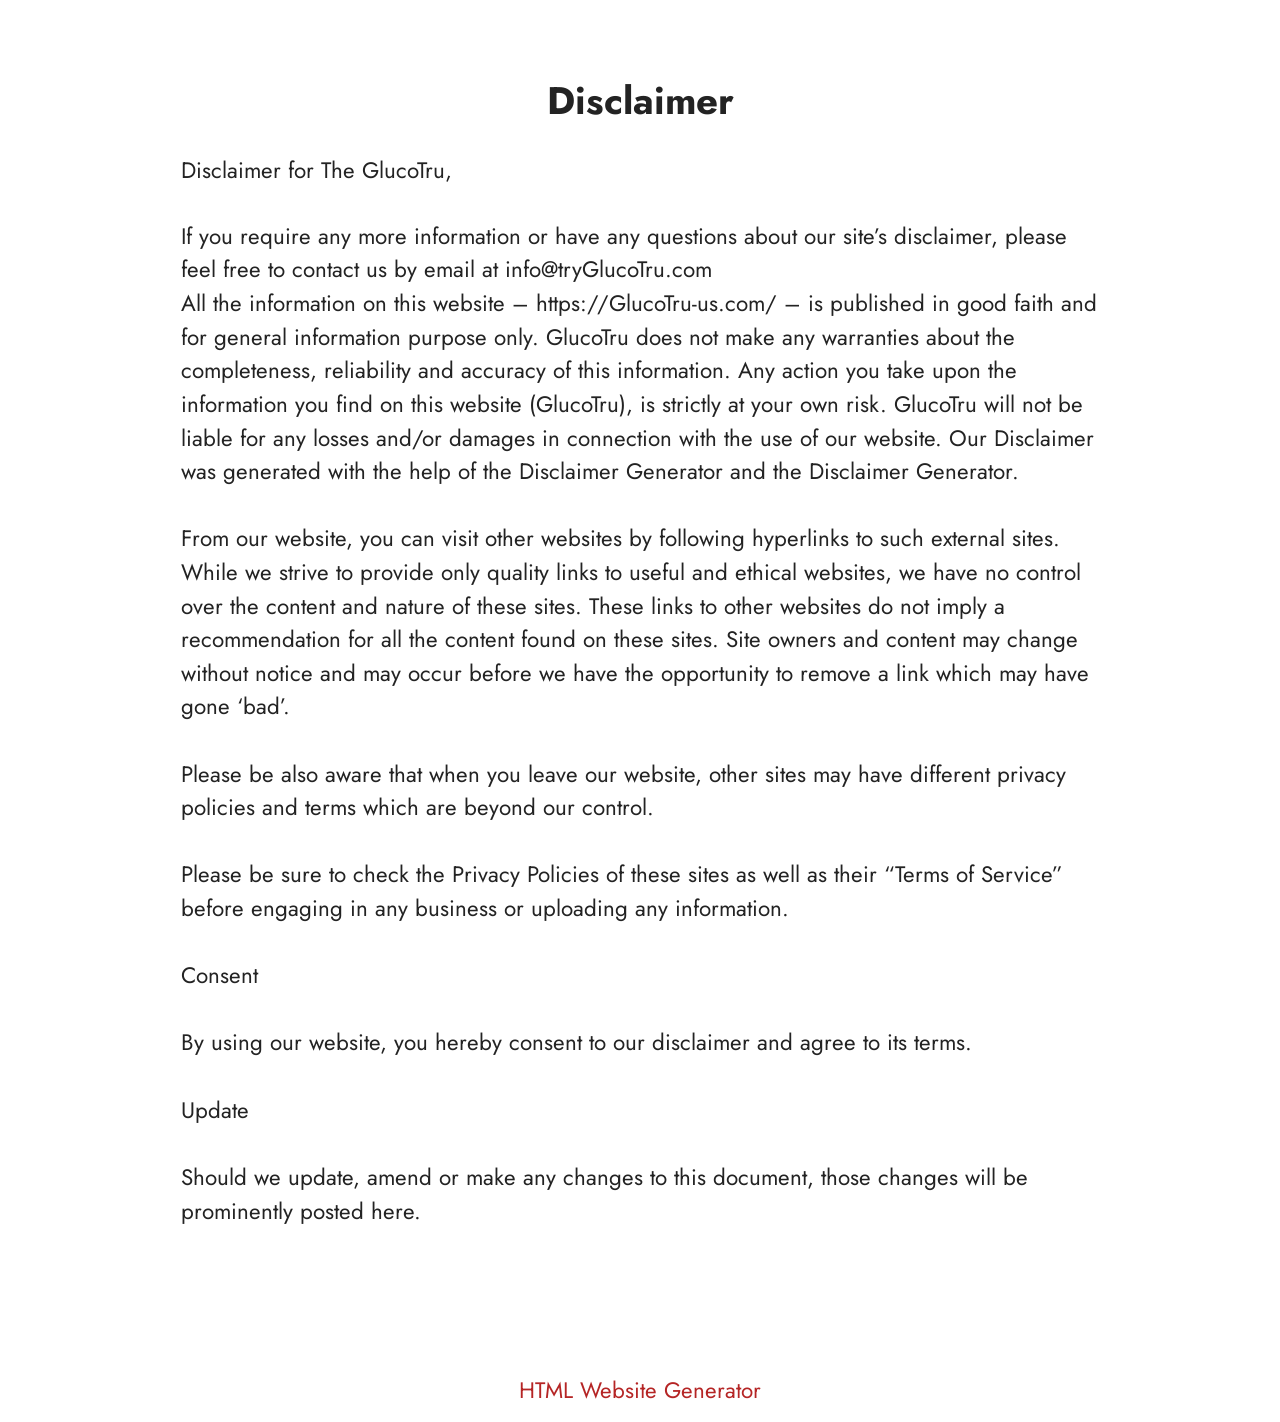
<file: Disclaimer.html>
<!DOCTYPE html>
<html  lang="en">
<head>
  <!-- Site made with Mobirise Website Builder v6.1.12, https://mobirise.com -->
  <meta charset="UTF-8">
  <meta http-equiv="X-UA-Compatible" content="IE=edge">
  <meta name="generator" content="Mobirise v6.1.12, mobirise.com">
  <meta name="twitter:card" content="summary_large_image"/>
  <meta name="twitter:image:src" content="https://www.mind-silence.com/Disclaimer.html">
  <meta property="og:image" content="https://www.mind-silence.com/Disclaimer.html">
  <meta name="twitter:title" content="Disclaimer">
  <meta name="viewport" content="width=device-width, initial-scale=1, minimum-scale=1">
  <link rel="shortcut icon" href="assets/images/nerve-recovery-max-supplement.webp" type="image/x-icon">
  <meta name="description" content="Disclaimer For MindSilence">
  
  
  <title>Disclaimer</title>
  <link rel="stylesheet" href="assets/bootstrap/css/bootstrap.min.css">
  <link rel="stylesheet" href="assets/theme/css/style.css">
  <link rel="preload" href="https://fonts.googleapis.com/css?family=Jost:100,200,300,400,500,600,700,800,900,100i,200i,300i,400i,500i,600i,700i,800i,900i&display=swap" as="style" onload="this.onload=null;this.rel='stylesheet'">
  <noscript><link rel="stylesheet" href="https://fonts.googleapis.com/css?family=Jost:100,200,300,400,500,600,700,800,900,100i,200i,300i,400i,500i,600i,700i,800i,900i&display=swap"></noscript>
  <link rel="preload" as="style" href="assets/mobirise/css/mbr-additional.css?v=faiJbe"><link rel="stylesheet" href="assets/mobirise/css/mbr-additional.css?v=faiJbe" type="text/css">

  
  
  
</head>
<body>
  
  <section data-bs-version="5.1" class="content5 cid-tBuMj9hDkk" id="content5-1y">
    
    <div class="container">
        <div class="row justify-content-center">
            <div class="col-md-12 col-lg-10">
                <h3 class="mbr-section-title mbr-fonts-style mb-4 display-2">
                    <strong>Disclaimer</strong>
                </h3>
                <h4 class="mbr-section-subtitle mbr-fonts-style mb-4 display-5">Disclaimer for The GlucoTru,</h4>
                <p class="mbr-text mbr-fonts-style display-7">If you require any more information or have any questions about our site’s disclaimer, please feel free to contact us by email at info@tryGlucoTru.com
<br>All the information on this website – https://GlucoTru-us.com/ – is published in good faith and for general information purpose only. GlucoTru does not make any warranties about the completeness, reliability and accuracy of this information. Any action you take upon the information you find on this website (GlucoTru), is strictly at your own risk. GlucoTru will not be liable for any losses and/or damages in connection with the use of our website. Our Disclaimer was generated with the help of the Disclaimer Generator and the Disclaimer Generator.
<br>
<br>From our website, you can visit other websites by following hyperlinks to such external sites. While we strive to provide only quality links to useful and ethical websites, we have no control over the content and nature of these sites. These links to other websites do not imply a recommendation for all the content found on these sites. Site owners and content may change without notice and may occur before we have the opportunity to remove a link which may have gone ‘bad’.
<br>
<br>Please be also aware that when you leave our website, other sites may have different privacy policies and terms which are beyond our control.
<br>
<br>Please be sure to check the Privacy Policies of these sites as well as their “Terms of Service” before engaging in any business or uploading any information.
<br>
<br>Consent
<br>
<br>By using our website, you hereby consent to our disclaimer and agree to its terms.
<br>
<br>Update
<br>
<br>Should we update, amend or make any changes to this document, those changes will be prominently posted here.<br><br></p>
            </div>
        </div>
    </div>
</section><section class="display-7" style="padding: 0;align-items: center;justify-content: center;flex-wrap: wrap;    align-content: center;display: flex;position: relative;height: 4rem;"><a href="https://mobiri.se/4429519" style="flex: 1 1;height: 4rem;position: absolute;width: 100%;z-index: 1;"><img alt="" style="height: 4rem;" src="[data-uri]"></a><p style="margin: 0;text-align: center;" class="display-7">&#8204;</p><a style="z-index:1" href="https://mobirise.com/html-builder.html">HTML Website Generator</a></section><script src="assets/bootstrap/js/bootstrap.bundle.min.js"></script>  <script src="assets/smoothscroll/smooth-scroll.js"></script>  <script src="assets/ytplayer/index.js"></script>  <script src="assets/theme/js/script.js"></script>  
  
  
</body>
</html>
</file>
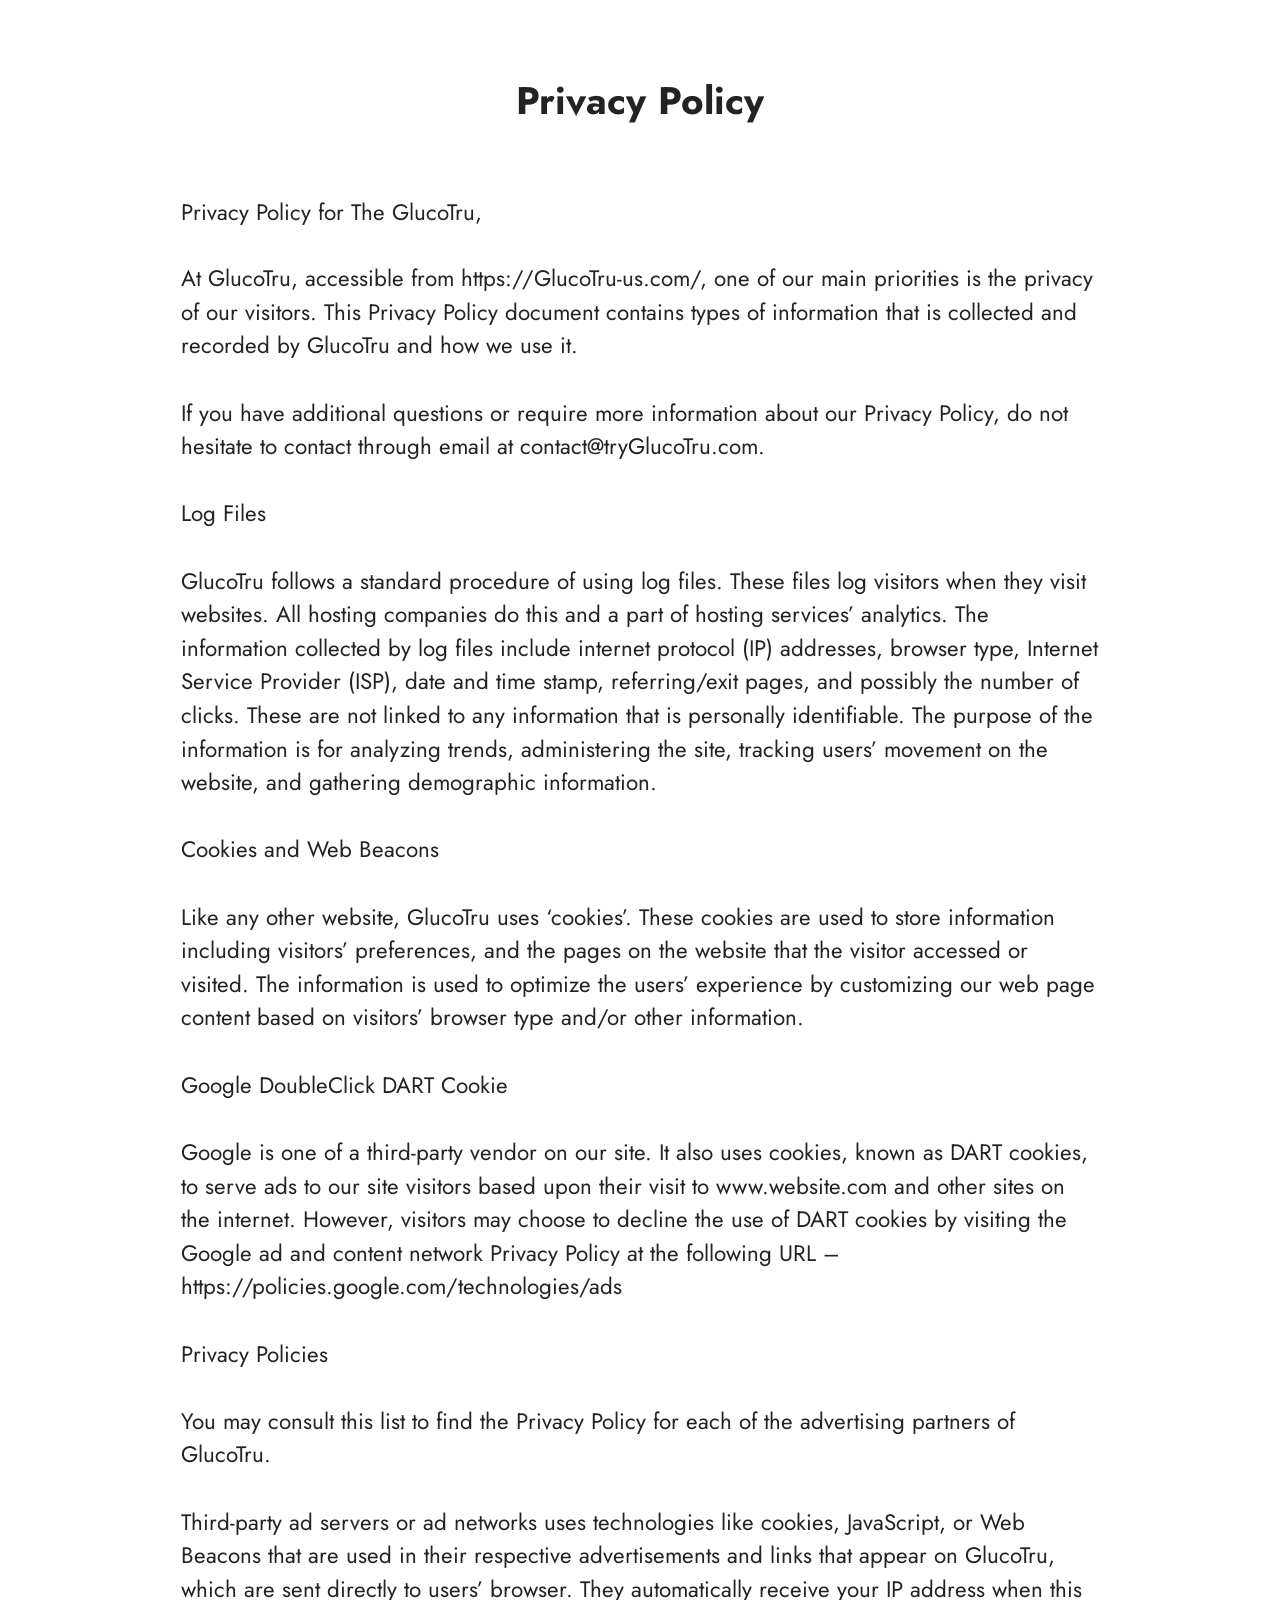
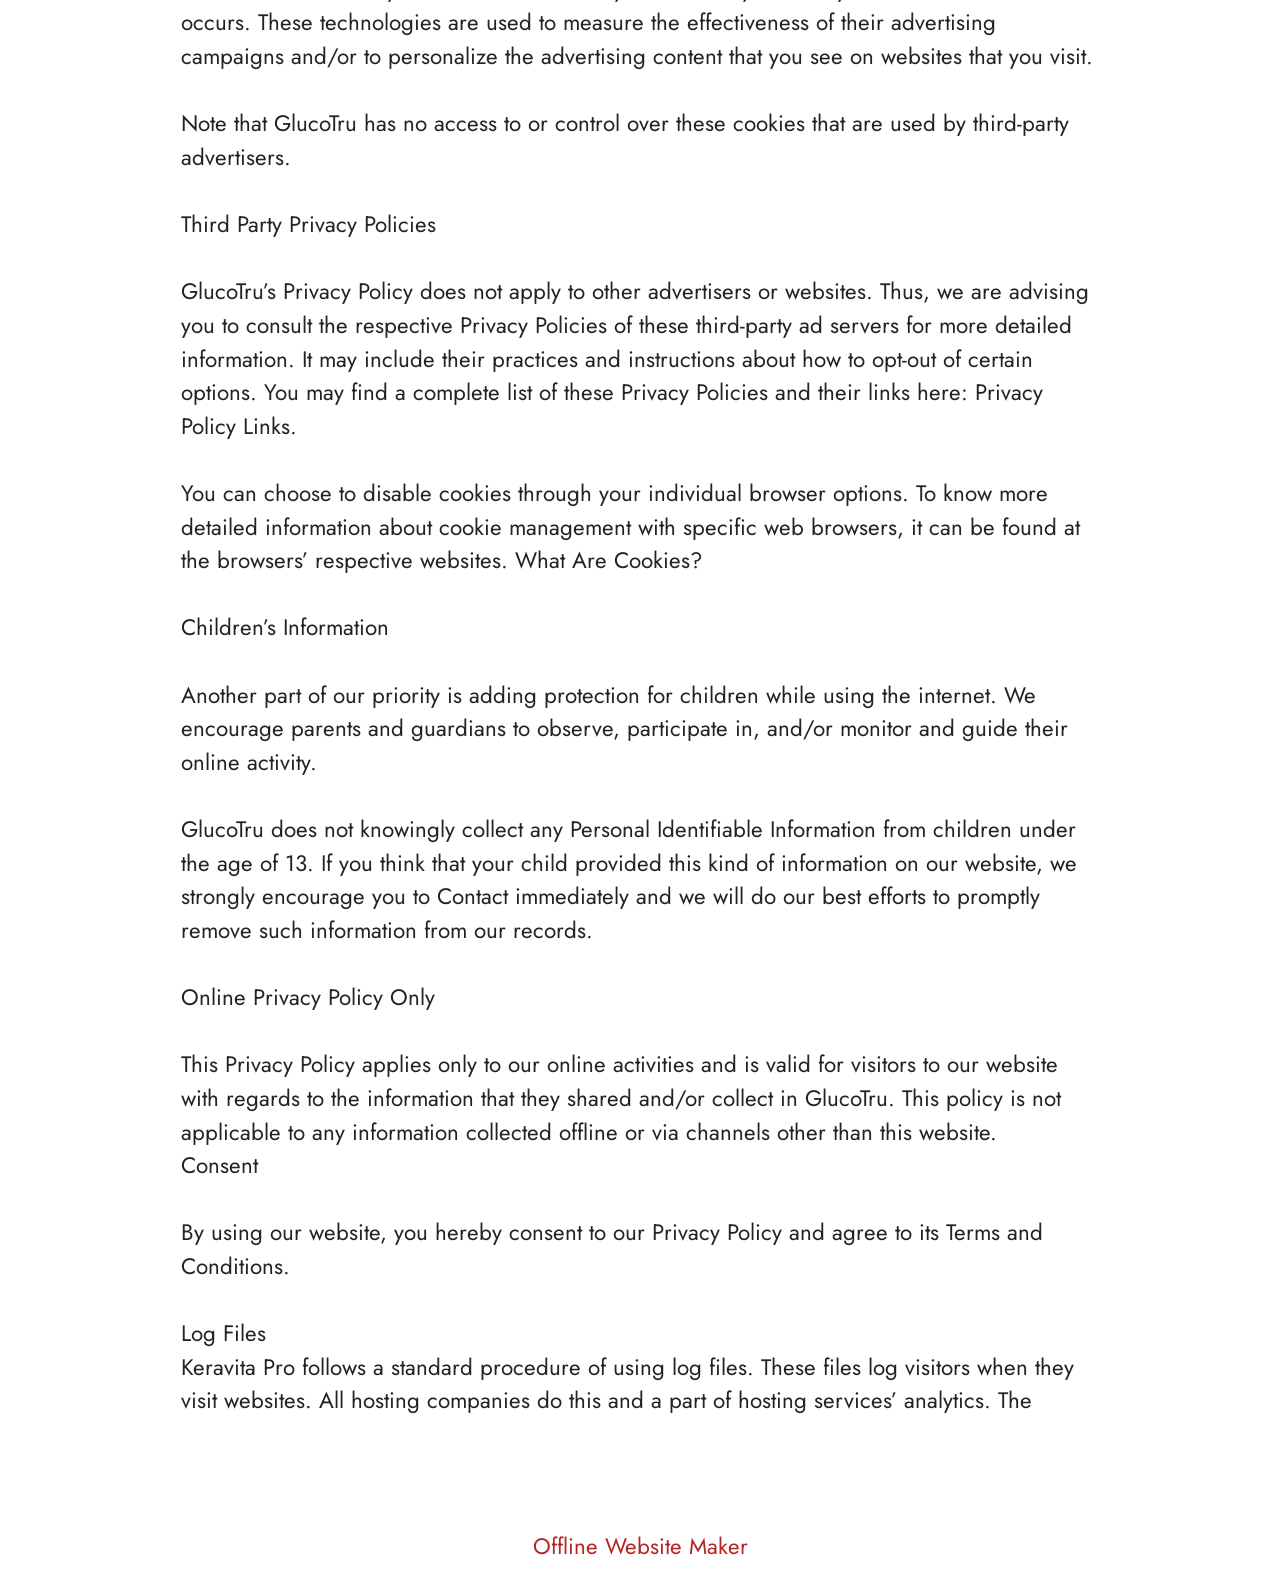
<file: privacy-policy.html>
<!DOCTYPE html>
<html  lang="en">
<head>
  <!-- Site made with Mobirise Website Builder v6.1.12, https://mobirise.com -->
  <meta charset="UTF-8">
  <meta http-equiv="X-UA-Compatible" content="IE=edge">
  <meta name="generator" content="Mobirise v6.1.12, mobirise.com">
  <meta name="twitter:card" content="summary_large_image"/>
  <meta name="twitter:image:src" content="https://getmindsilence.com/byg/privacy.php">
  <meta property="og:image" content="https://getmindsilence.com/byg/privacy.php">
  <meta name="twitter:title" content="Privacy Policy">
  <meta name="viewport" content="width=device-width, initial-scale=1, minimum-scale=1">
  <link rel="shortcut icon" href="assets/images/nerve-recovery-max-supplement.webp" type="image/x-icon">
  <meta name="description" content="Privacy Policy For MindSilence">
  
  
  <title>Privacy Policy</title>
  <link rel="stylesheet" href="assets/bootstrap/css/bootstrap.min.css">
  <link rel="stylesheet" href="assets/theme/css/style.css">
  <link rel="preload" href="https://fonts.googleapis.com/css?family=Jost:100,200,300,400,500,600,700,800,900,100i,200i,300i,400i,500i,600i,700i,800i,900i&display=swap" as="style" onload="this.onload=null;this.rel='stylesheet'">
  <noscript><link rel="stylesheet" href="https://fonts.googleapis.com/css?family=Jost:100,200,300,400,500,600,700,800,900,100i,200i,300i,400i,500i,600i,700i,800i,900i&display=swap"></noscript>
  <link rel="preload" as="style" href="assets/mobirise/css/mbr-additional.css?v=OUE4tH"><link rel="stylesheet" href="assets/mobirise/css/mbr-additional.css?v=OUE4tH" type="text/css">

  
  
  
</head>
<body>
  
  <section data-bs-version="5.1" class="content5 cid-tBuMPzdHFY" id="content5-1z">
    
    <div class="container">
        <div class="row justify-content-center">
            <div class="col-md-12 col-lg-10">
                <h3 class="mbr-section-title mbr-fonts-style mb-4 display-2"><strong>Privacy Policy
</strong><div><strong><br></strong></div></h3>
                <h4 class="mbr-section-subtitle mbr-fonts-style mb-4 display-5">Privacy Policy for The GlucoTru,</h4>
                <p class="mbr-text mbr-fonts-style display-7">At GlucoTru, accessible from https://GlucoTru-us.com/, one of our main priorities is the privacy of our visitors. This Privacy Policy document contains types of information that is collected and recorded by GlucoTru and how we use it.
<br>
<br>If you have additional questions or require more information about our Privacy Policy, do not hesitate to contact through email at contact@tryGlucoTru.com.
<br>
<br>Log Files
<br>
<br>GlucoTru follows a standard procedure of using log files. These files log visitors when they visit websites. All hosting companies do this and a part of hosting services’ analytics. The information collected by log files include internet protocol (IP) addresses, browser type, Internet Service Provider (ISP), date and time stamp, referring/exit pages, and possibly the number of clicks. These are not linked to any information that is personally identifiable. The purpose of the information is for analyzing trends, administering the site, tracking users’ movement on the website, and gathering demographic information.
<br>
<br>Cookies and Web Beacons
<br>
<br>Like any other website, GlucoTru uses ‘cookies’. These cookies are used to store information including visitors’ preferences, and the pages on the website that the visitor accessed or visited. The information is used to optimize the users’ experience by customizing our web page content based on visitors’ browser type and/or other information.
<br>
<br>Google DoubleClick DART Cookie
<br>
<br>Google is one of a third-party vendor on our site. It also uses cookies, known as DART cookies, to serve ads to our site visitors based upon their visit to www.website.com and other sites on the internet. However, visitors may choose to decline the use of DART cookies by visiting the Google ad and content network Privacy Policy at the following URL – https://policies.google.com/technologies/ads
<br>
<br>Privacy Policies
<br>
<br>You may consult this list to find the Privacy Policy for each of the advertising partners of GlucoTru.
<br>
<br>Third-party ad servers or ad networks uses technologies like cookies, JavaScript, or Web Beacons that are used in their respective advertisements and links that appear on GlucoTru, which are sent directly to users’ browser. They automatically receive your IP address when this occurs. These technologies are used to measure the effectiveness of their advertising campaigns and/or to personalize the advertising content that you see on websites that you visit.
<br>
<br>Note that GlucoTru has no access to or control over these cookies that are used by third-party advertisers.
<br>
<br>Third Party Privacy Policies
<br>
<br>GlucoTru’s Privacy Policy does not apply to other advertisers or websites. Thus, we are advising you to consult the respective Privacy Policies of these third-party ad servers for more detailed information. It may include their practices and instructions about how to opt-out of certain options. You may find a complete list of these Privacy Policies and their links here: Privacy Policy Links.
<br>
<br>You can choose to disable cookies through your individual browser options. To know more detailed information about cookie management with specific web browsers, it can be found at the browsers’ respective websites. What Are Cookies?
<br>
<br>Children’s Information
<br>
<br>Another part of our priority is adding protection for children while using the internet. We encourage parents and guardians to observe, participate in, and/or monitor and guide their online activity.
<br>
<br>GlucoTru does not knowingly collect any Personal Identifiable Information from children under the age of 13. If you think that your child provided this kind of information on our website, we strongly encourage you to Contact immediately and we will do our best efforts to promptly remove such information from our records.
<br>
<br>Online Privacy Policy Only
<br>
<br>This Privacy Policy applies only to our online activities and is valid for visitors to our website with regards to the information that they shared and/or collect in GlucoTru. This policy is not applicable to any information collected offline or via channels other than this website.
<br>Consent
<br>
<br>By using our website, you hereby consent to our Privacy Policy and agree to its Terms and Conditions.<br>
<br>Log Files
<br>Keravita Pro follows a standard procedure of using log files. These files log visitors when they visit websites. All hosting companies do this and a part of hosting services’ analytics. The&nbsp;</p>
            </div>
        </div>
    </div>
</section><section class="display-7" style="padding: 0;align-items: center;justify-content: center;flex-wrap: wrap;    align-content: center;display: flex;position: relative;height: 4rem;"><a href="https://mobiri.se/4429519" style="flex: 1 1;height: 4rem;position: absolute;width: 100%;z-index: 1;"><img alt="" style="height: 4rem;" src="[data-uri]"></a><p style="margin: 0;text-align: center;" class="display-7">&#8204;</p><a style="z-index:1" href="https://mobirise.com/offline-website-builder.html">Offline Website Maker</a></section><script src="assets/bootstrap/js/bootstrap.bundle.min.js"></script>  <script src="assets/smoothscroll/smooth-scroll.js"></script>  <script src="assets/ytplayer/index.js"></script>  <script src="assets/theme/js/script.js"></script>  
  
  
</body>
</html>
</file>
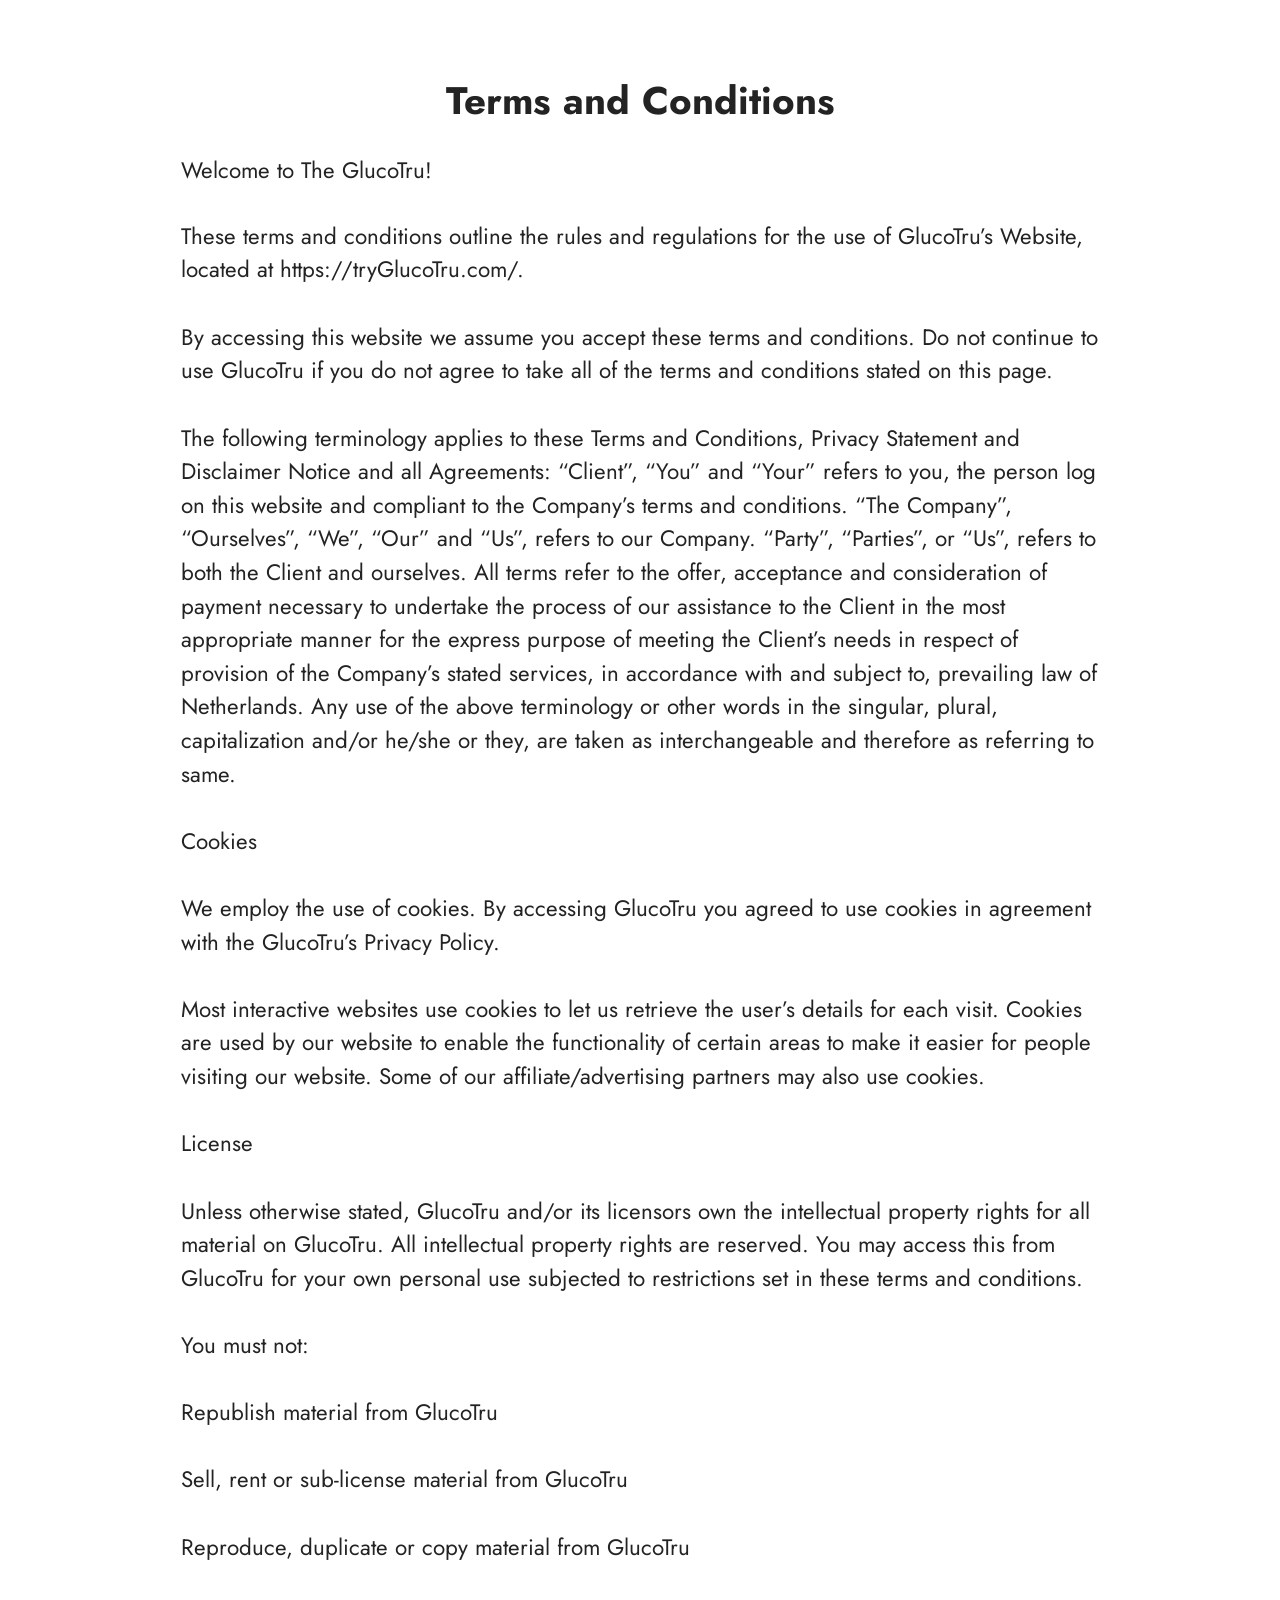
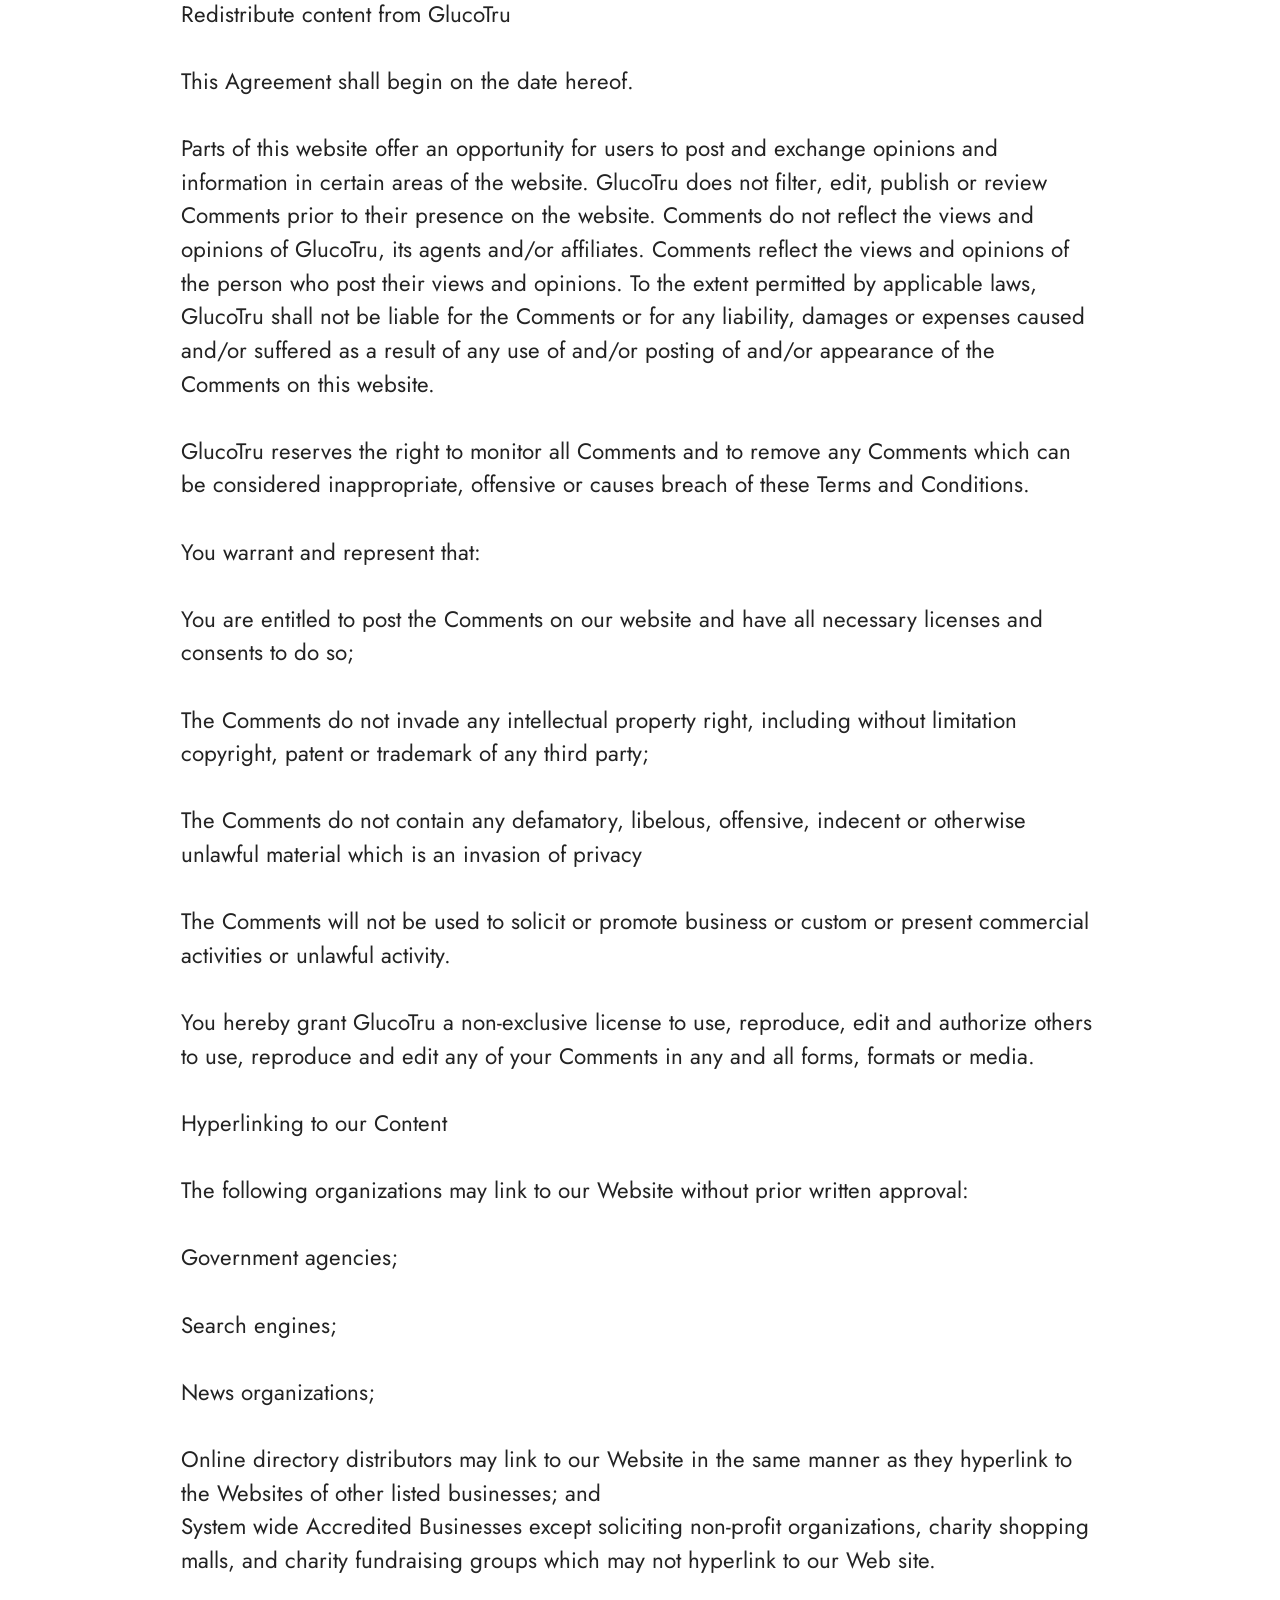
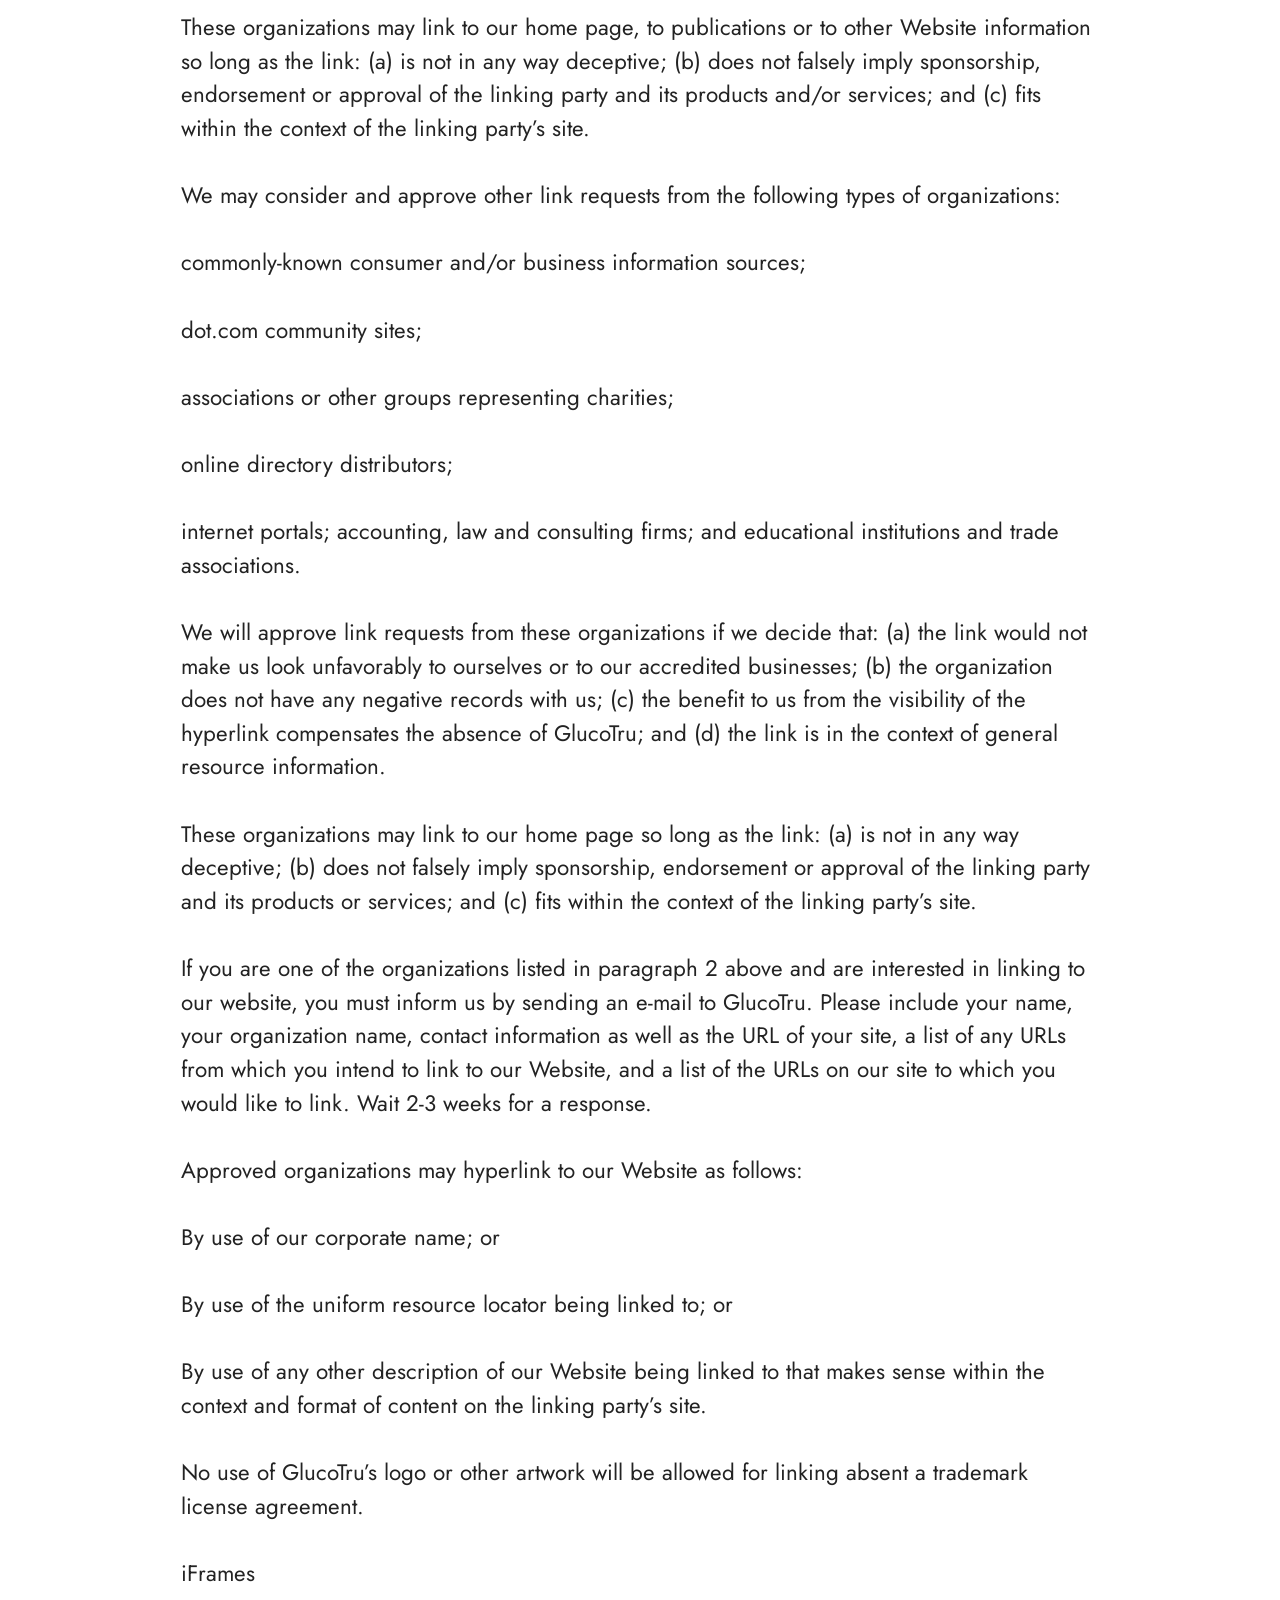
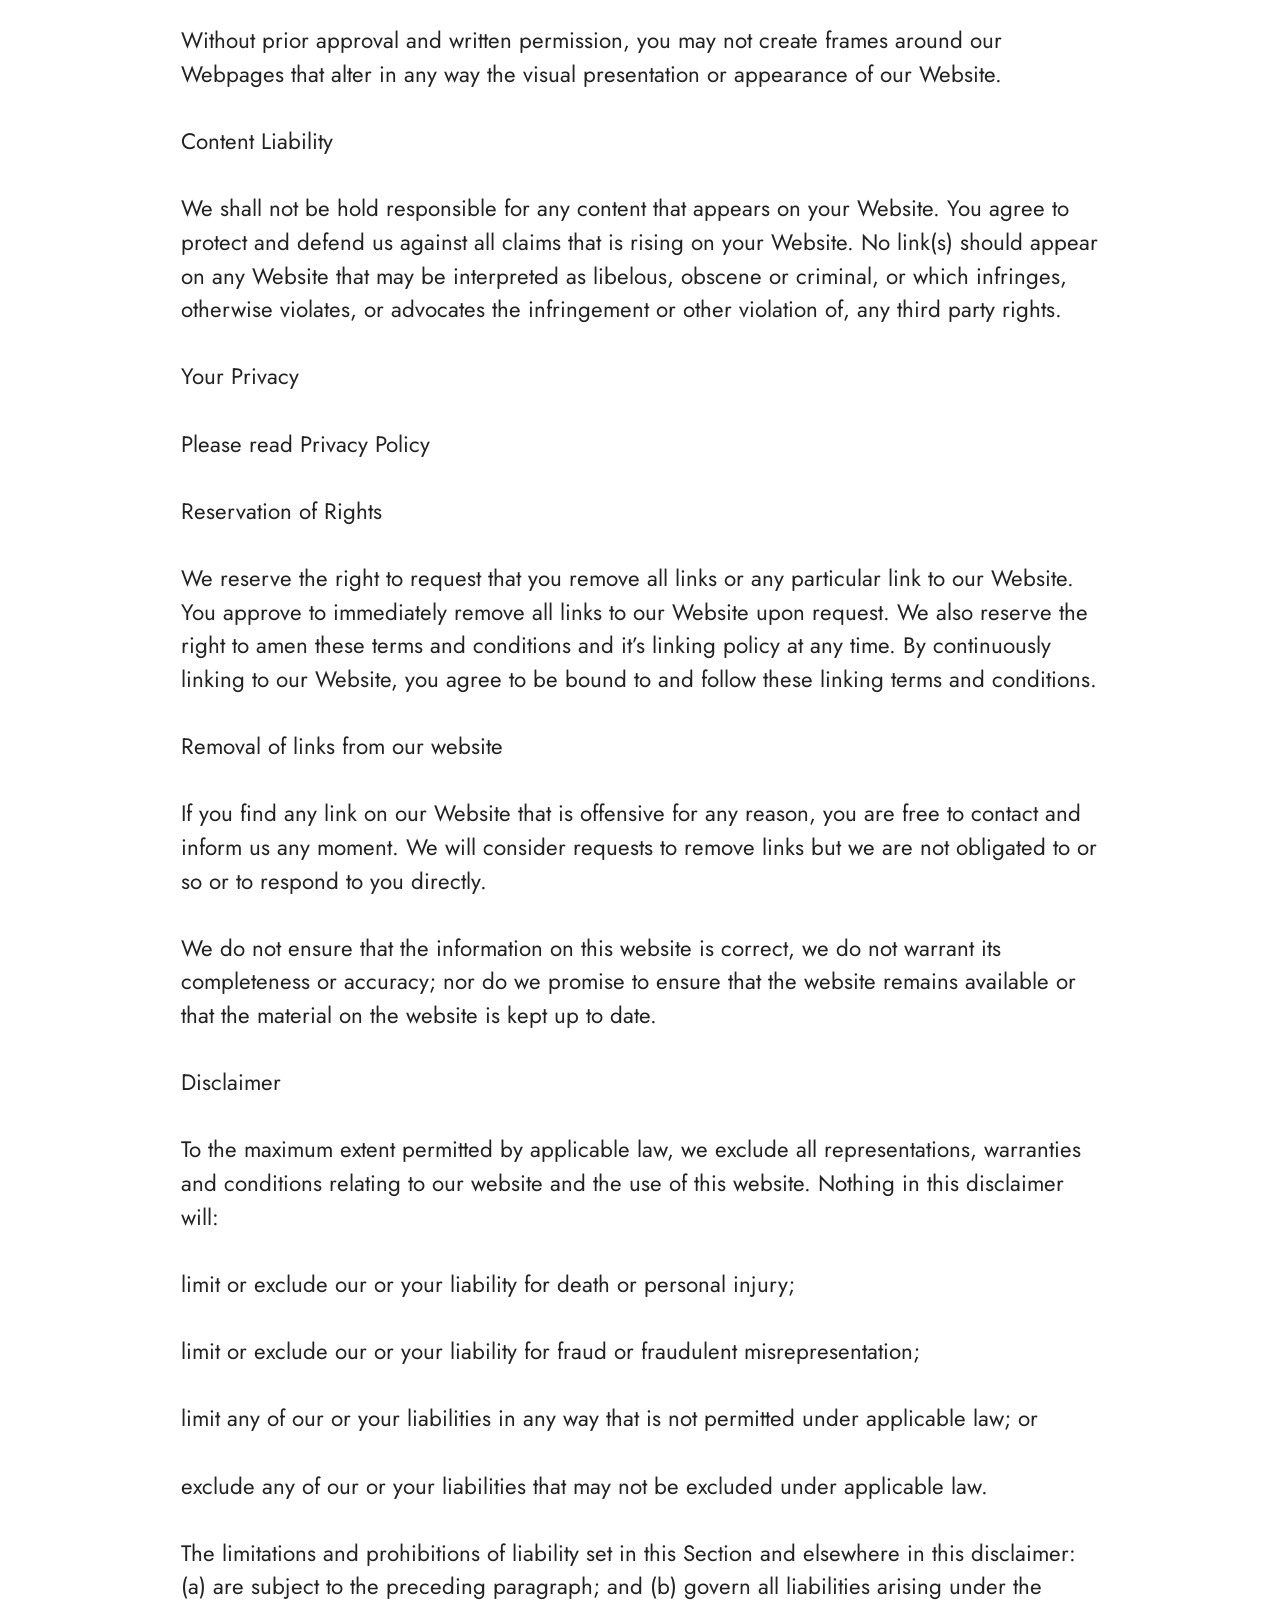
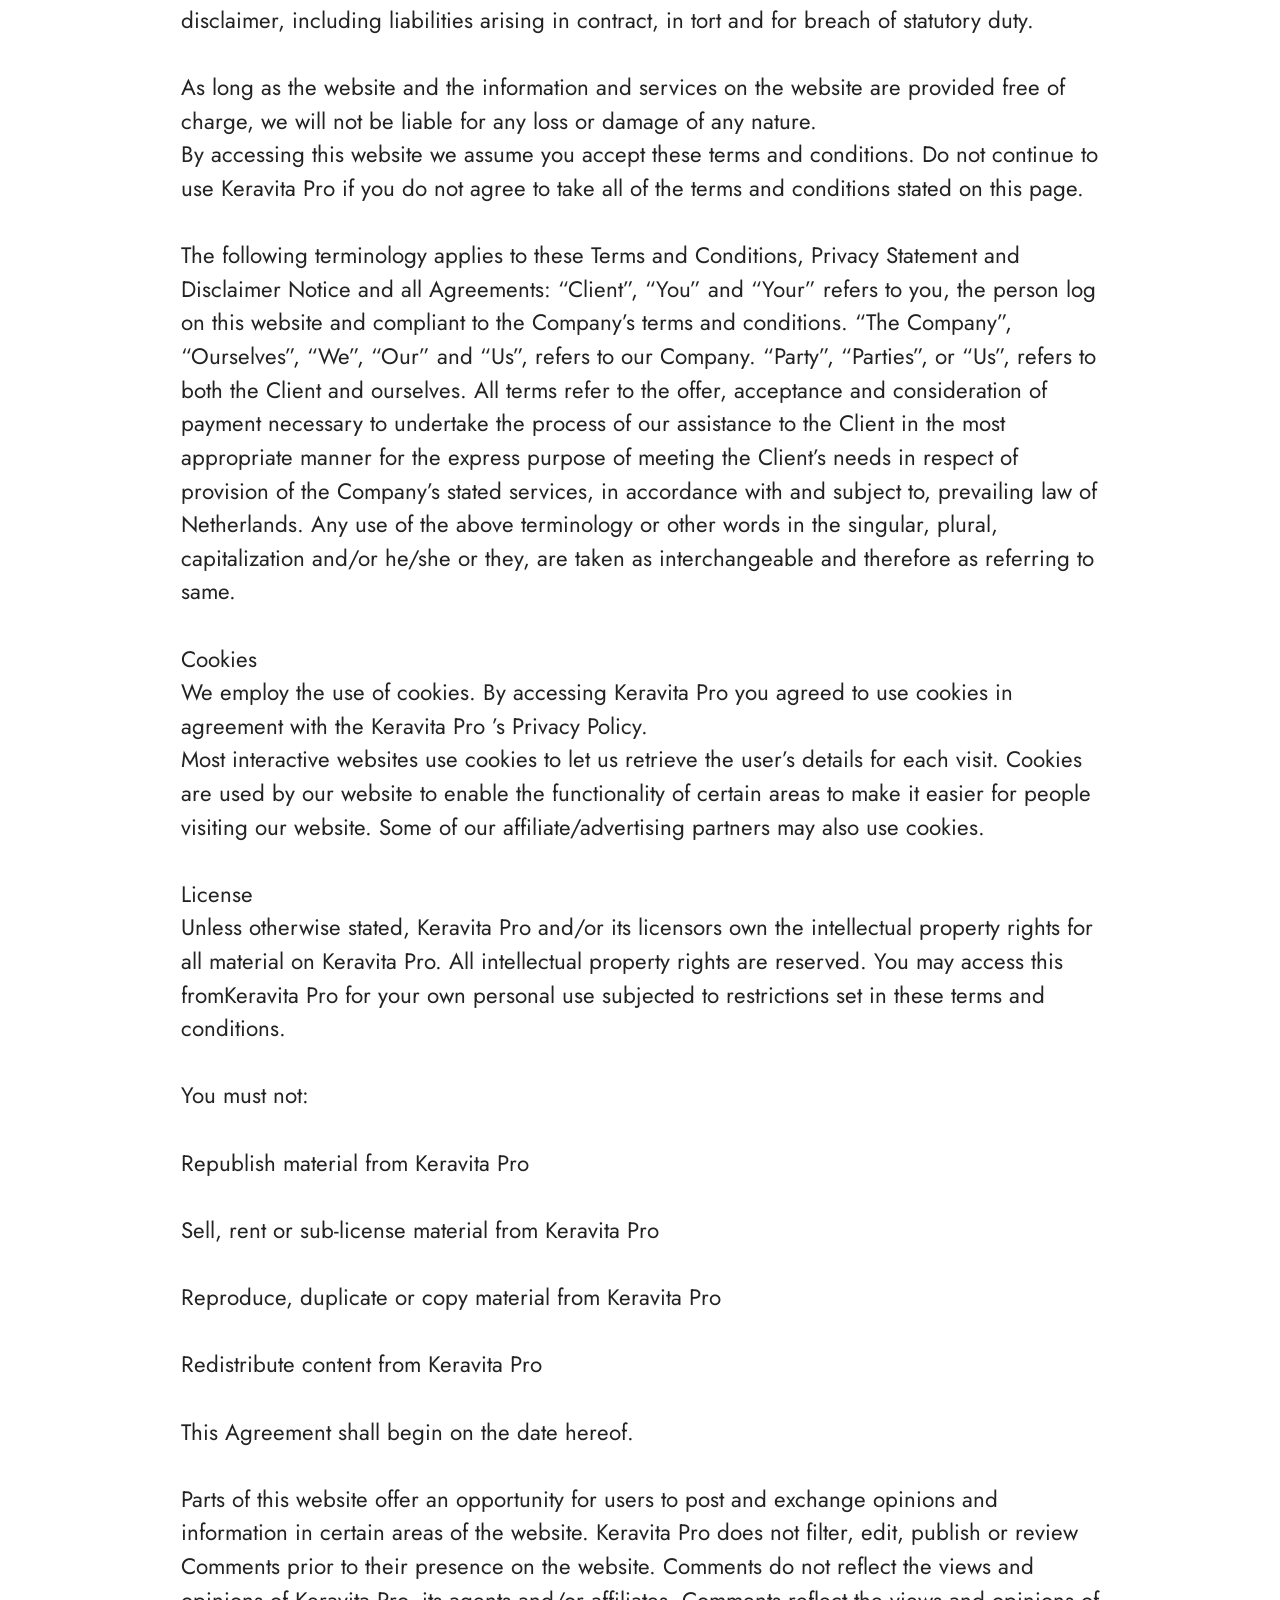
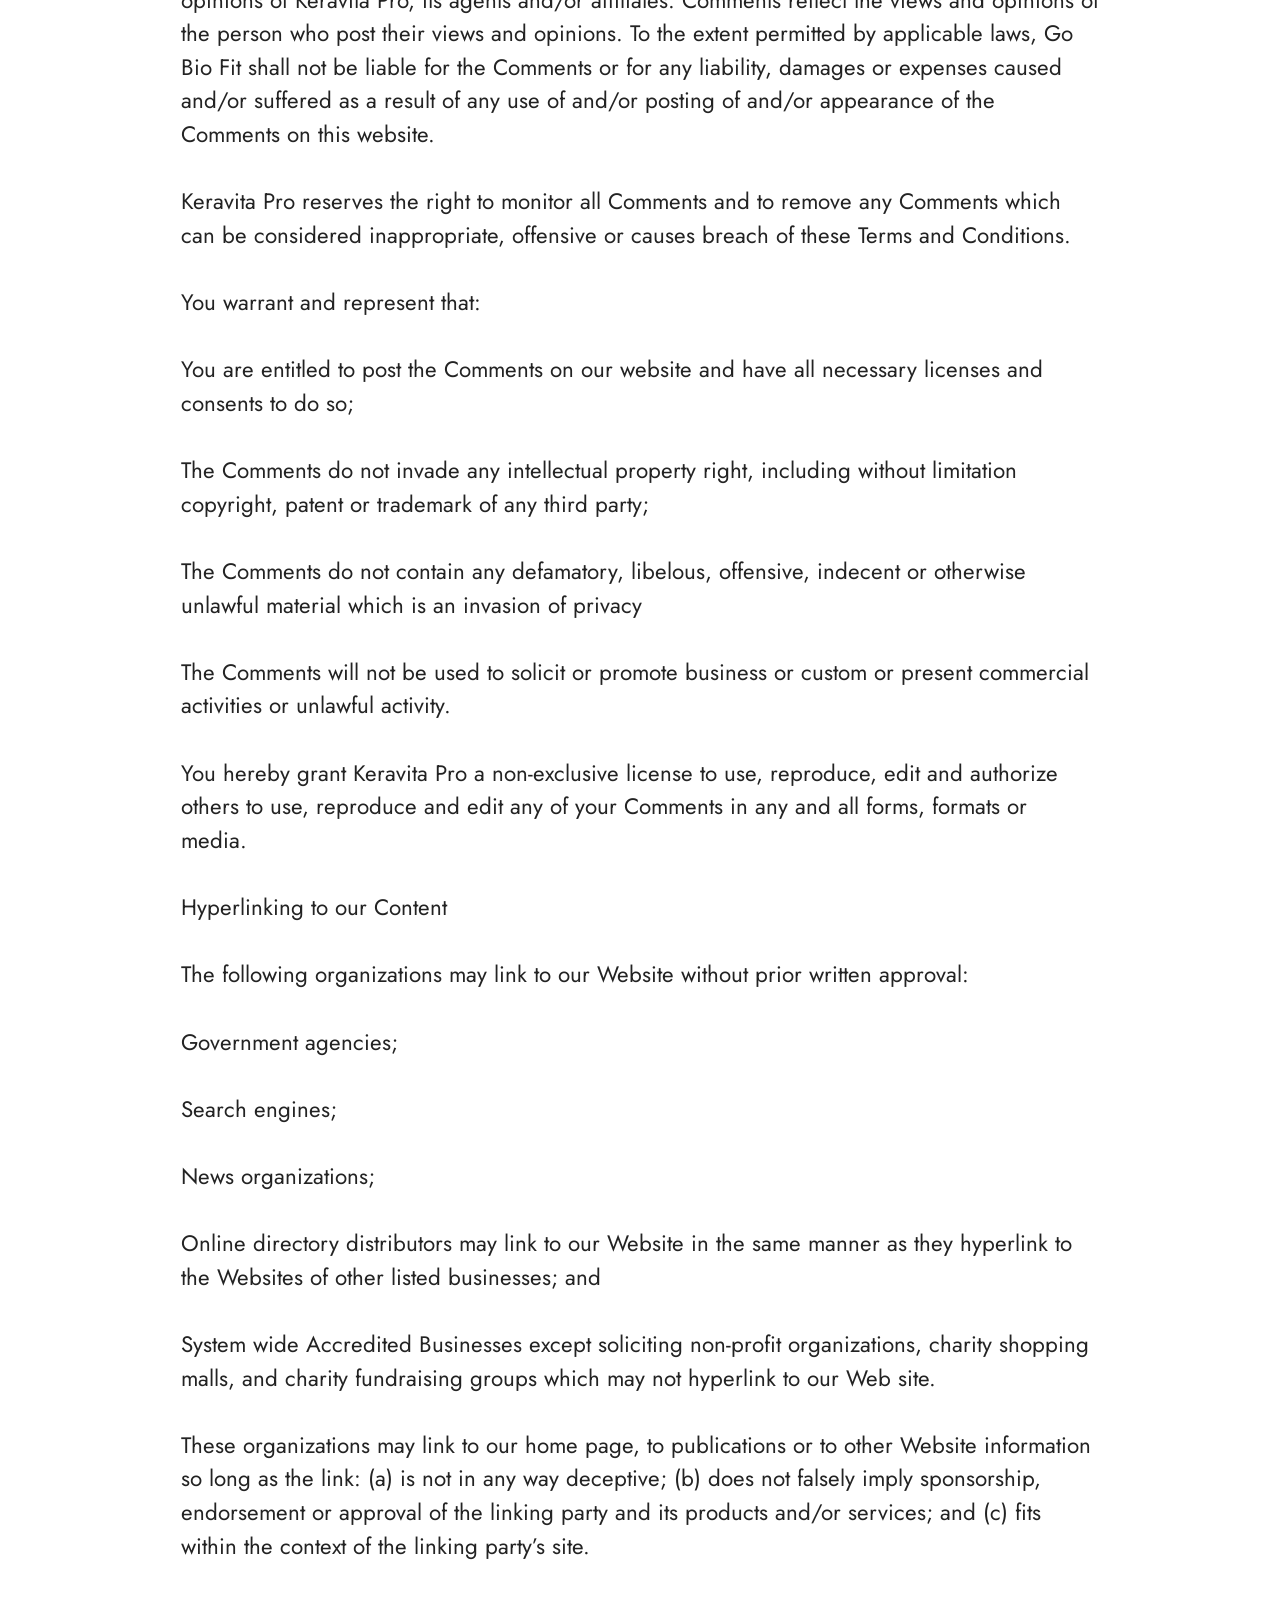
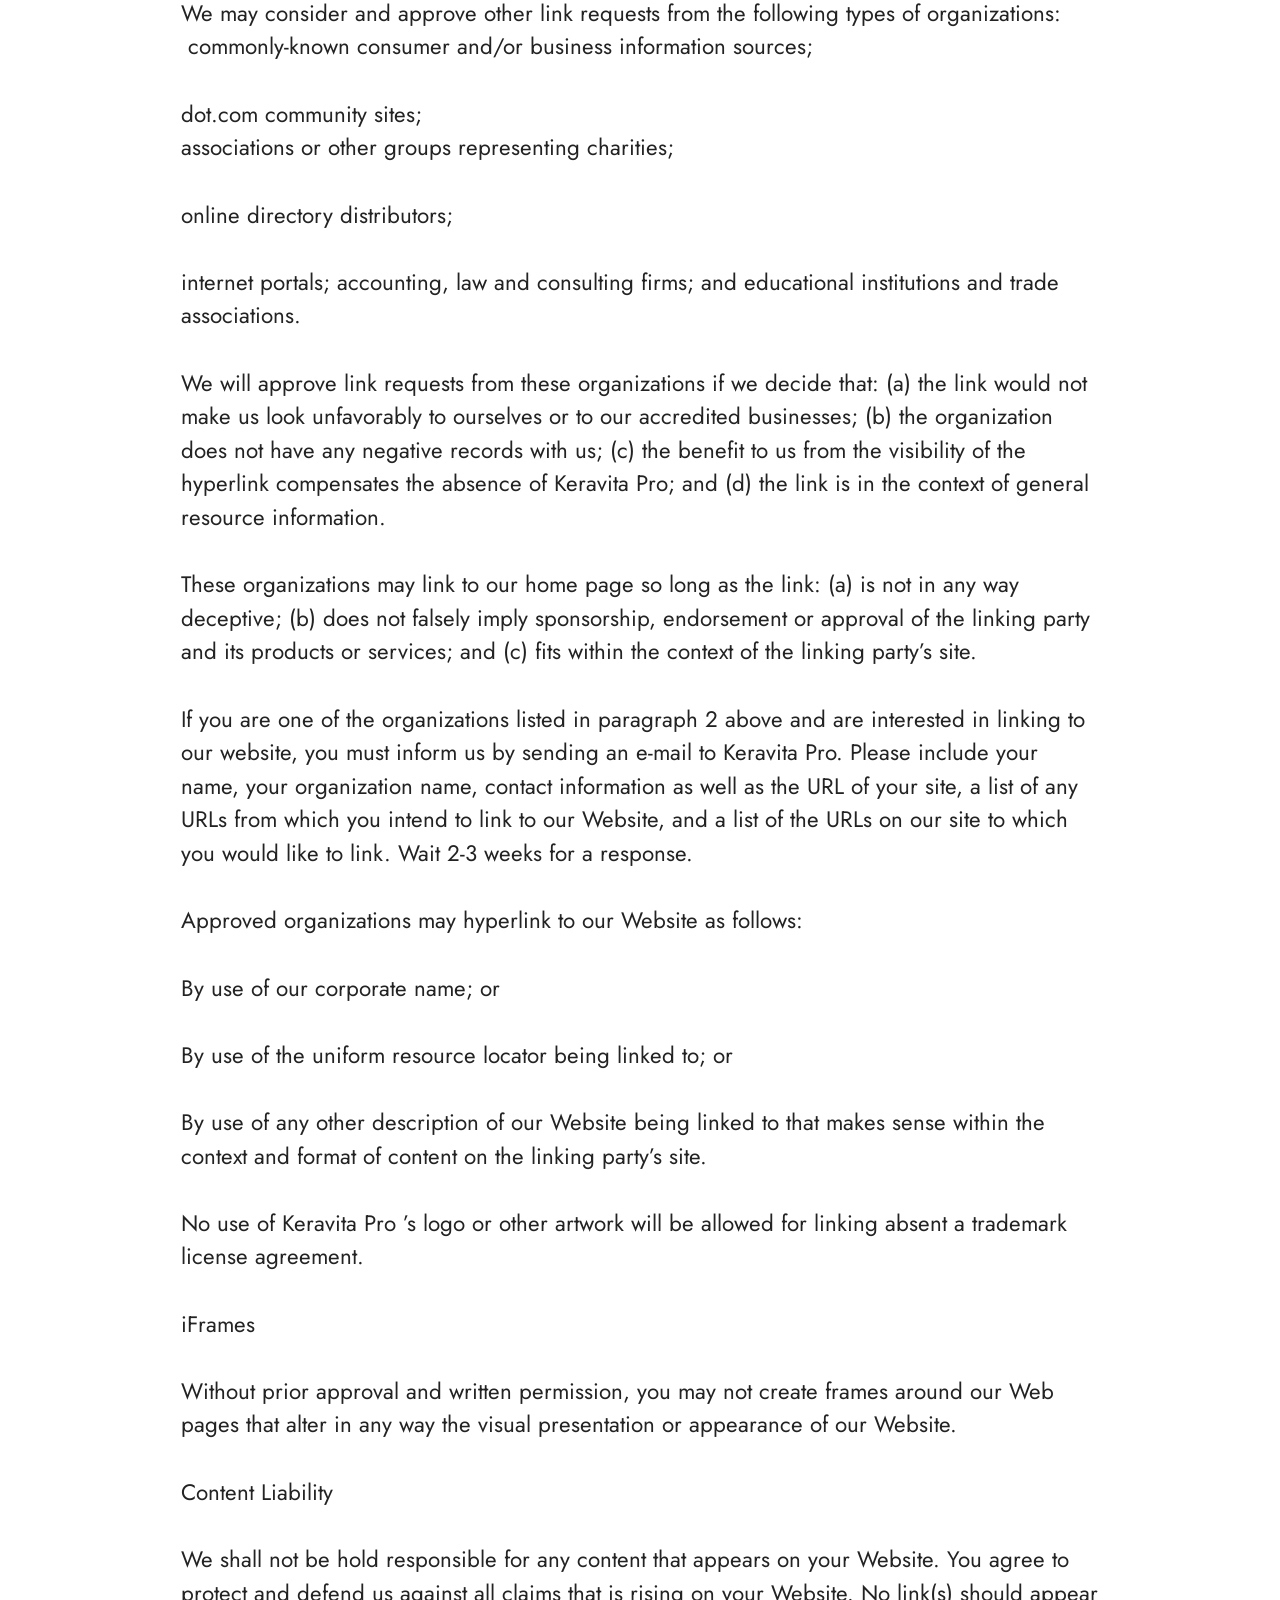
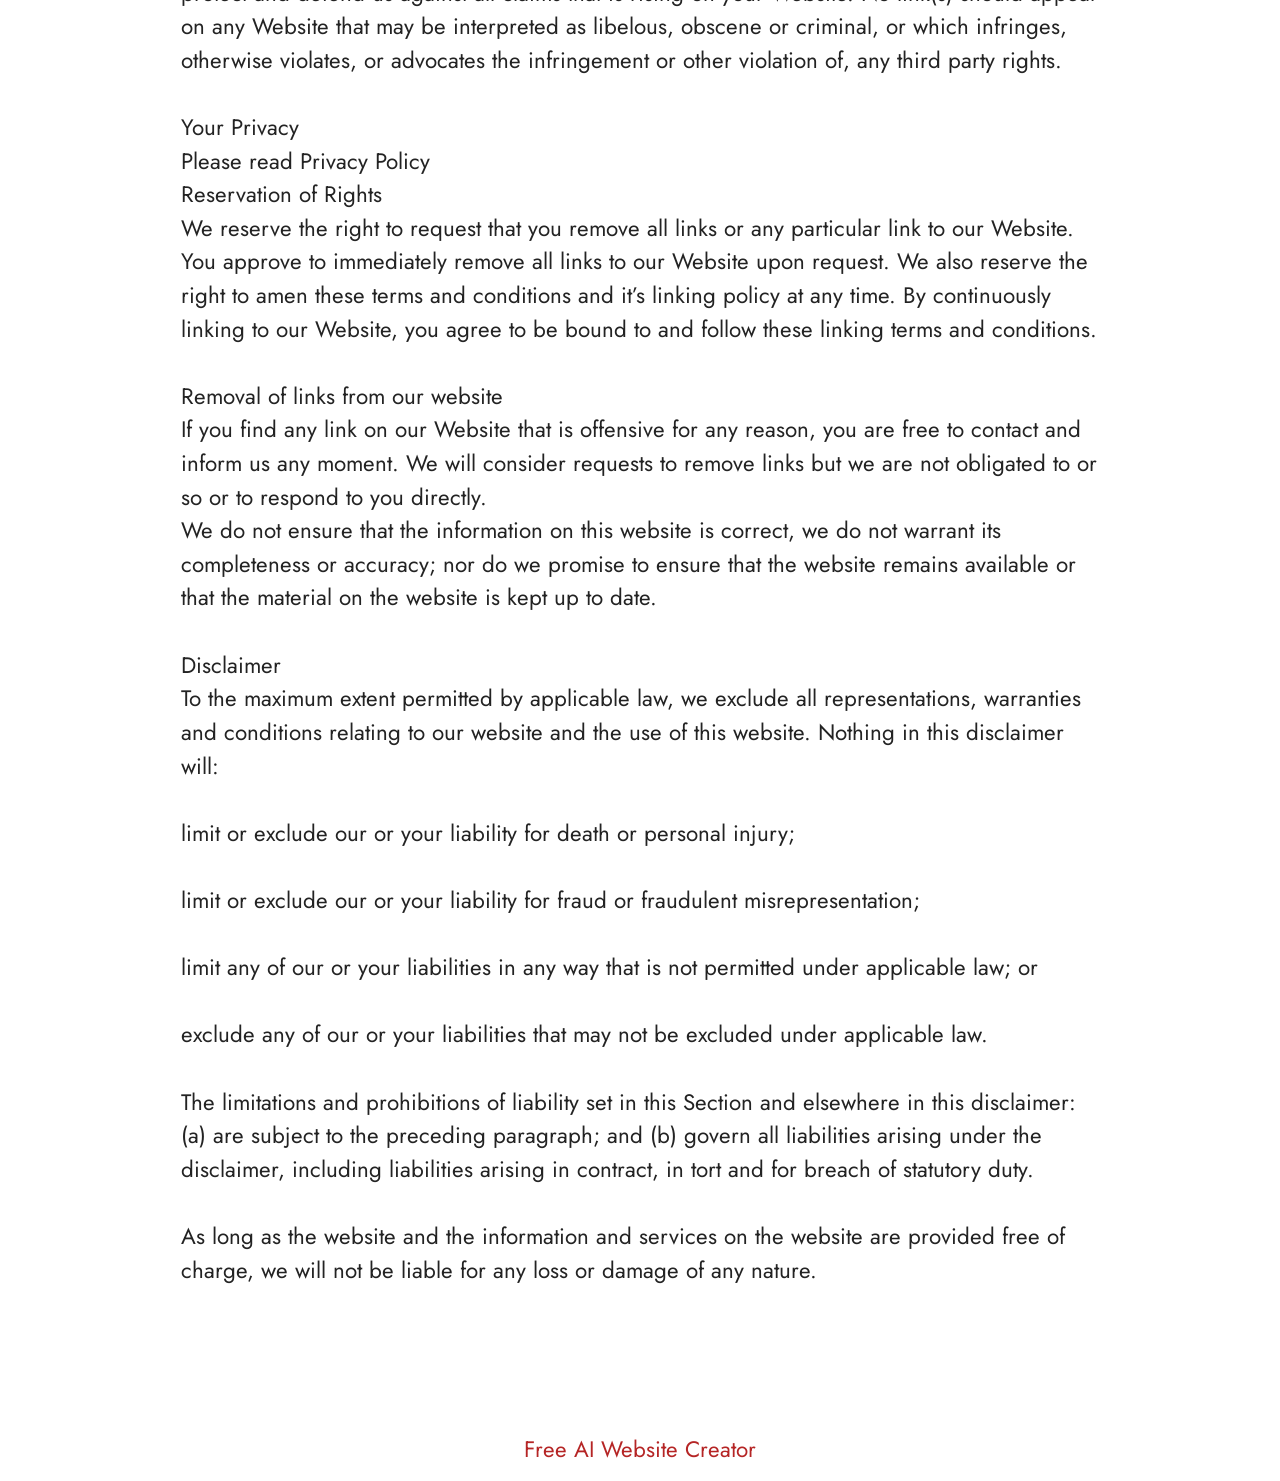
<file: Terms.html>
<!DOCTYPE html>
<html  lang="en">
<head>
  <!-- Site made with Mobirise Website Builder v6.1.12, https://mobirise.com -->
  <meta charset="UTF-8">
  <meta http-equiv="X-UA-Compatible" content="IE=edge">
  <meta name="generator" content="Mobirise v6.1.12, mobirise.com">
  <meta name="twitter:card" content="summary_large_image"/>
  <meta name="twitter:image:src" content="https://getmindsilence.com/byg/terms.php">
  <meta property="og:image" content="https://getmindsilence.com/byg/terms.php">
  <meta name="twitter:title" content="Terms">
  <meta name="viewport" content="width=device-width, initial-scale=1, minimum-scale=1">
  <link rel="shortcut icon" href="assets/images/nerve-recovery-max-supplement.webp" type="image/x-icon">
  <meta name="description" content="Terms For MindSilence">
  
  
  <title>Terms</title>
  <link rel="stylesheet" href="assets/bootstrap/css/bootstrap.min.css">
  <link rel="stylesheet" href="assets/theme/css/style.css">
  <link rel="preload" href="https://fonts.googleapis.com/css?family=Jost:100,200,300,400,500,600,700,800,900,100i,200i,300i,400i,500i,600i,700i,800i,900i&display=swap" as="style" onload="this.onload=null;this.rel='stylesheet'">
  <noscript><link rel="stylesheet" href="https://fonts.googleapis.com/css?family=Jost:100,200,300,400,500,600,700,800,900,100i,200i,300i,400i,500i,600i,700i,800i,900i&display=swap"></noscript>
  <link rel="preload" as="style" href="assets/mobirise/css/mbr-additional.css?v=Rr1EL4"><link rel="stylesheet" href="assets/mobirise/css/mbr-additional.css?v=Rr1EL4" type="text/css">

  
  
  
</head>
<body>
  
  <section data-bs-version="5.1" class="content5 cid-tBuOj1XZ1f" id="content5-20">
    
    <div class="container">
        <div class="row justify-content-center">
            <div class="col-md-12 col-lg-10">
                <h3 class="mbr-section-title mbr-fonts-style mb-4 display-2"><strong>Terms and Conditions</strong></h3>
                <h4 class="mbr-section-subtitle mbr-fonts-style mb-4 display-5">Welcome to The GlucoTru!</h4>
                <p class="mbr-text mbr-fonts-style display-7">These terms and conditions outline the rules and regulations for the use of GlucoTru’s Website, located at https://tryGlucoTru.com/.
<br>
<br>By accessing this website we assume you accept these terms and conditions. Do not continue to use GlucoTru if you do not agree to take all of the terms and conditions stated on this page.
<br>
<br>The following terminology applies to these Terms and Conditions, Privacy Statement and Disclaimer Notice and all Agreements: “Client”, “You” and “Your” refers to you, the person log on this website and compliant to the Company’s terms and conditions. “The Company”, “Ourselves”, “We”, “Our” and “Us”, refers to our Company. “Party”, “Parties”, or “Us”, refers to both the Client and ourselves. All terms refer to the offer, acceptance and consideration of payment necessary to undertake the process of our assistance to the Client in the most appropriate manner for the express purpose of meeting the Client’s needs in respect of provision of the Company’s stated services, in accordance with and subject to, prevailing law of Netherlands. Any use of the above terminology or other words in the singular, plural, capitalization and/or he/she or they, are taken as interchangeable and therefore as referring to same.
<br>
<br>Cookies
<br>
<br>We employ the use of cookies. By accessing GlucoTru you agreed to use cookies in agreement with the GlucoTru’s Privacy Policy.
<br>
<br>Most interactive websites use cookies to let us retrieve the user’s details for each visit. Cookies are used by our website to enable the functionality of certain areas to make it easier for people visiting our website. Some of our affiliate/advertising partners may also use cookies.
<br>
<br>License
<br>
<br>Unless otherwise stated, GlucoTru and/or its licensors own the intellectual property rights for all material on GlucoTru. All intellectual property rights are reserved. You may access this from GlucoTru for your own personal use subjected to restrictions set in these terms and conditions.
<br>
<br>You must not:
<br>
<br>Republish material from GlucoTru
<br>
<br>Sell, rent or sub-license material from GlucoTru
<br>
<br>Reproduce, duplicate or copy material from GlucoTru
<br>
<br>Redistribute content from GlucoTru
<br>
<br>This Agreement shall begin on the date hereof.
<br>
<br>Parts of this website offer an opportunity for users to post and exchange opinions and information in certain areas of the website. GlucoTru does not filter, edit, publish or review Comments prior to their presence on the website. Comments do not reflect the views and opinions of GlucoTru, its agents and/or affiliates. Comments reflect the views and opinions of the person who post their views and opinions. To the extent permitted by applicable laws, GlucoTru shall not be liable for the Comments or for any liability, damages or expenses caused and/or suffered as a result of any use of and/or posting of and/or appearance of the Comments on this website.
<br>
<br>GlucoTru reserves the right to monitor all Comments and to remove any Comments which can be considered inappropriate, offensive or causes breach of these Terms and Conditions.
<br>
<br>You warrant and represent that:
<br>
<br>You are entitled to post the Comments on our website and have all necessary licenses and consents to do so;
<br>
<br>The Comments do not invade any intellectual property right, including without limitation copyright, patent or trademark of any third party;
<br>
<br>The Comments do not contain any defamatory, libelous, offensive, indecent or otherwise unlawful material which is an invasion of privacy
<br>
<br>The Comments will not be used to solicit or promote business or custom or present commercial activities or unlawful activity.
<br>
<br>You hereby grant GlucoTru a non-exclusive license to use, reproduce, edit and authorize others to use, reproduce and edit any of your Comments in any and all forms, formats or media.
<br>
<br>Hyperlinking to our Content
<br>
<br>The following organizations may link to our Website without prior written approval:
<br>
<br>Government agencies;
<br>
<br>Search engines;
<br>
<br>News organizations;
<br>
<br>Online directory distributors may link to our Website in the same manner as they hyperlink to the Websites of other listed businesses; and
<br>System wide Accredited Businesses except soliciting non-profit organizations, charity shopping malls, and charity fundraising groups which may not hyperlink to our Web site.
<br>
<br>These organizations may link to our home page, to publications or to other Website information so long as the link: (a) is not in any way deceptive; (b) does not falsely imply sponsorship, endorsement or approval of the linking party and its products and/or services; and (c) fits within the context of the linking party’s site.
<br>
<br>We may consider and approve other link requests from the following types of organizations:
<br>
<br>commonly-known consumer and/or business information sources;
<br>
<br>dot.com community sites;
<br>
<br>associations or other groups representing charities;
<br>
<br>online directory distributors;
<br>
<br>internet portals; accounting, law and consulting firms; and educational institutions and trade associations.
<br>
<br>We will approve link requests from these organizations if we decide that: (a) the link would not make us look unfavorably to ourselves or to our accredited businesses; (b) the organization does not have any negative records with us; (c) the benefit to us from the visibility of the hyperlink compensates the absence of GlucoTru; and (d) the link is in the context of general resource information.
<br>
<br>These organizations may link to our home page so long as the link: (a) is not in any way deceptive; (b) does not falsely imply sponsorship, endorsement or approval of the linking party and its products or services; and (c) fits within the context of the linking party’s site.
<br>
<br>If you are one of the organizations listed in paragraph 2 above and are interested in linking to our website, you must inform us by sending an e-mail to GlucoTru. Please include your name, your organization name, contact information as well as the URL of your site, a list of any URLs from which you intend to link to our Website, and a list of the URLs on our site to which you would like to link. Wait 2-3 weeks for a response.
<br>
<br>Approved organizations may hyperlink to our Website as follows:
<br>
<br>By use of our corporate name; or
<br>
<br>By use of the uniform resource locator being linked to; or
<br>
<br>By use of any other description of our Website being linked to that makes sense within the context and format of content on the linking party’s site.
<br>
<br>No use of GlucoTru’s logo or other artwork will be allowed for linking absent a trademark license agreement.
<br>
<br>iFrames
<br>
<br>Without prior approval and written permission, you may not create frames around our Webpages that alter in any way the visual presentation or appearance of our Website.
<br>
<br>Content Liability
<br>
<br>We shall not be hold responsible for any content that appears on your Website. You agree to protect and defend us against all claims that is rising on your Website. No link(s) should appear on any Website that may be interpreted as libelous, obscene or criminal, or which infringes, otherwise violates, or advocates the infringement or other violation of, any third party rights.
<br>
<br>Your Privacy
<br>
<br>Please read Privacy Policy
<br>
<br>Reservation of Rights
<br>
<br>We reserve the right to request that you remove all links or any particular link to our Website. You approve to immediately remove all links to our Website upon request. We also reserve the right to amen these terms and conditions and it’s linking policy at any time. By continuously linking to our Website, you agree to be bound to and follow these linking terms and conditions.
<br>
<br>Removal of links from our website
<br>
<br>If you find any link on our Website that is offensive for any reason, you are free to contact and inform us any moment. We will consider requests to remove links but we are not obligated to or so or to respond to you directly.
<br>
<br>We do not ensure that the information on this website is correct, we do not warrant its completeness or accuracy; nor do we promise to ensure that the website remains available or that the material on the website is kept up to date.
<br>
<br>Disclaimer
<br>
<br>To the maximum extent permitted by applicable law, we exclude all representations, warranties and conditions relating to our website and the use of this website. Nothing in this disclaimer will:
<br>
<br>limit or exclude our or your liability for death or personal injury;
<br>
<br>limit or exclude our or your liability for fraud or fraudulent misrepresentation;
<br>
<br>limit any of our or your liabilities in any way that is not permitted under applicable law; or
<br>
<br>exclude any of our or your liabilities that may not be excluded under applicable law.
<br>
<br>The limitations and prohibitions of liability set in this Section and elsewhere in this disclaimer: (a) are subject to the preceding paragraph; and (b) govern all liabilities arising under the disclaimer, including liabilities arising in contract, in tort and for breach of statutory duty.
<br>
<br>As long as the website and the information and services on the website are provided free of charge, we will not be liable for any loss or damage of any nature.<br>By accessing this website we assume you accept these terms and conditions. Do not continue to use Keravita Pro if you do not agree to take all of the terms and conditions stated on this page.
<br><br>The following terminology applies to these Terms and Conditions, Privacy Statement and Disclaimer Notice and all Agreements: “Client”, “You” and “Your” refers to you, the person log on this website and compliant to the Company’s terms and conditions. “The Company”, “Ourselves”, “We”, “Our” and “Us”, refers to our Company. “Party”, “Parties”, or “Us”, refers to both the Client and ourselves. All terms refer to the offer, acceptance and consideration of payment necessary to undertake the process of our assistance to the Client in the most appropriate manner for the express purpose of meeting the Client’s needs in respect of provision of the Company’s stated services, in accordance with and subject to, prevailing law of Netherlands. Any use of the above terminology or other words in the singular, plural, capitalization and/or he/she or they, are taken as interchangeable and therefore as referring to same.
<br><br>Cookies<br>We employ the use of cookies. By accessing Keravita Pro you agreed to use cookies in agreement with the Keravita Pro ’s Privacy Policy.<br>Most interactive websites use cookies to let us retrieve the user’s details for each visit. Cookies are used by our website to enable the functionality of certain areas to make it easier for people visiting our website. Some of our affiliate/advertising partners may also use cookies.
<br><br>License
<br>Unless otherwise stated, Keravita Pro and/or its licensors own the intellectual property rights for all material on Keravita Pro. All intellectual property rights are reserved. You may access this fromKeravita Pro for your own personal use subjected to restrictions set in these terms and conditions.
<br><br>You must not:
<br><br>Republish material from Keravita Pro
<br>
<br>Sell, rent or sub-license material from Keravita Pro
<br><br>Reproduce, duplicate or copy material from Keravita Pro
<br><br>Redistribute content from Keravita Pro
<br><br>This Agreement shall begin on the date hereof.
<br><br>Parts of this website offer an opportunity for users to post and exchange opinions and information in certain areas of the website. Keravita Pro does not filter, edit, publish or review Comments prior to their presence on the website. Comments do not reflect the views and opinions of Keravita Pro, its agents and/or affiliates. Comments reflect the views and opinions of the person who post their views and opinions. To the extent permitted by applicable laws, Go Bio Fit shall not be liable for the Comments or for any liability, damages or expenses caused and/or suffered as a result of any use of and/or posting of and/or appearance of the Comments on this website.
<br>
<br>Keravita Pro reserves the right to monitor all Comments and to remove any Comments which can be considered inappropriate, offensive or causes breach of these Terms and Conditions.
<br><br>You warrant and represent that:
<br>
<br>You are entitled to post the Comments on our website and have all necessary licenses and consents to do so;<br><br>The Comments do not invade any intellectual property right, including without limitation copyright, patent or trademark of any third party;
<br><br>The Comments do not contain any defamatory, libelous, offensive, indecent or otherwise unlawful material which is an invasion of privacy
<br><br>The Comments will not be used to solicit or promote business or custom or present commercial activities or unlawful activity.
<br><br>You hereby grant Keravita Pro a non-exclusive license to use, reproduce, edit and authorize others to use, reproduce and edit any of your Comments in any and all forms, formats or media.
<br><br>Hyperlinking to our Content
<br><br>The following organizations may link to our Website without prior written approval:
<br><br>Government agencies;
<br>
<br>Search engines;
<br><br>News organizations;
<br><br>Online directory distributors may link to our Website in the same manner as they hyperlink to the Websites of other listed businesses; and
<br><br>System wide Accredited Businesses except soliciting non-profit organizations, charity shopping malls, and charity fundraising groups which may not hyperlink to our Web site.
<br><br>These organizations may link to our home page, to publications or to other Website information so long as the link: (a) is not in any way deceptive; (b) does not falsely imply sponsorship, endorsement or approval of the linking party and its products and/or services; and (c) fits within the context of the linking party’s site.
<br><br>We may consider and approve other link requests from the following types of organizations:
<br>&nbsp;commonly-known consumer and/or business information sources;
<br><br>dot.com community sites;
<br>associations or other groups representing charities;<br><br>online directory distributors;
<br><br>internet portals; accounting, law and consulting firms; and educational institutions and trade associations.
<br>
<br>We will approve link requests from these organizations if we decide that: (a) the link would not make us look unfavorably to ourselves or to our accredited businesses; (b) the organization does not have any negative records with us; (c) the benefit to us from the visibility of the hyperlink compensates the absence of Keravita Pro; and (d) the link is in the context of general resource information.
<br><br>These organizations may link to our home page so long as the link: (a) is not in any way deceptive; (b) does not falsely imply sponsorship, endorsement or approval of the linking party and its products or services; and (c) fits within the context of the linking party’s site.
<br>
<br>If you are one of the organizations listed in paragraph 2 above and are interested in linking to our website, you must inform us by sending an e-mail to Keravita Pro. Please include your name, your organization name, contact information as well as the URL of your site, a list of any URLs from which you intend to link to our Website, and a list of the URLs on our site to which you would like to link. Wait 2-3 weeks for a response.
<br><br>Approved organizations may hyperlink to our Website as follows:
<br><br>By use of our corporate name; or
<br><br>By use of the uniform resource locator being linked to; or
<br><br>By use of any other description of our Website being linked to that makes sense within the context and format of content on the linking party’s site.
<br><br>No use of Keravita Pro ’s logo or other artwork will be allowed for linking absent a trademark license agreement.
<br><br>iFrames
<br><br>Without prior approval and written permission, you may not create frames around our Web pages that alter in any way the visual presentation or appearance of our Website.
<br><br>Content Liability
<br><br>We shall not be hold responsible for any content that appears on your Website. You agree to protect and defend us against all claims that is rising on your Website. No link(s) should appear on any Website that may be interpreted as libelous, obscene or criminal, or which infringes, otherwise violates, or advocates the infringement or other violation of, any third party rights.
<br>
<br>Your Privacy
<br>Please read Privacy Policy<br>Reservation of Rights<br>We reserve the right to request that you remove all links or any particular link to our Website. You approve to immediately remove all links to our Website upon request. We also reserve the right to amen these terms and conditions and it’s linking policy at any time. By continuously linking to our Website, you agree to be bound to and follow these linking terms and conditions.
<br><br>Removal of links from our website<br>If you find any link on our Website that is offensive for any reason, you are free to contact and inform us any moment. We will consider requests to remove links but we are not obligated to or so or to respond to you directly.
<br>We do not ensure that the information on this website is correct, we do not warrant its completeness or accuracy; nor do we promise to ensure that the website remains available or that the material on the website is kept up to date.
<br><br>Disclaimer<br>To the maximum extent permitted by applicable law, we exclude all representations, warranties and conditions relating to our website and the use of this website. Nothing in this disclaimer will:
<br>
<br>limit or exclude our or your liability for death or personal injury;
<br><br>limit or exclude our or your liability for fraud or fraudulent misrepresentation;
<br><br>limit any of our or your liabilities in any way that is not permitted under applicable law; or
<br>
<br>exclude any of our or your liabilities that may not be excluded under applicable law.
<br><br>The limitations and prohibitions of liability set in this Section and elsewhere in this disclaimer: (a) are subject to the preceding paragraph; and (b) govern all liabilities arising under the disclaimer, including liabilities arising in contract, in tort and for breach of statutory duty.
<br>
<br>As long as the website and the information and services on the website are provided free of charge, we will not be liable for any loss or damage of any nature.<br><br></p>
            </div>
        </div>
    </div>
</section><section class="display-7" style="padding: 0;align-items: center;justify-content: center;flex-wrap: wrap;    align-content: center;display: flex;position: relative;height: 4rem;"><a href="https://mobiri.se/4429519" style="flex: 1 1;height: 4rem;position: absolute;width: 100%;z-index: 1;"><img alt="" style="height: 4rem;" src="[data-uri]"></a><p style="margin: 0;text-align: center;" class="display-7">&#8204;</p><a style="z-index:1" href="https://mobirise.com/builder/ai-website-creator.html">Free AI Website Creator</a></section><script src="assets/bootstrap/js/bootstrap.bundle.min.js"></script>  <script src="assets/smoothscroll/smooth-scroll.js"></script>  <script src="assets/ytplayer/index.js"></script>  <script src="assets/theme/js/script.js"></script>  
  
  
</body>
</html>
</file>
<file: assets/web/assets/mobirise-icons2/mobirise2.css>
@font-face {
  font-family: 'Moririse2';
  font-display: swap;
  src:  url('mobirise2.eot?f2bix4');
  src:  url('mobirise2.eot?f2bix4#iefix') format('embedded-opentype'),
    url('mobirise2.woff2?f2bix4') format('woff2'),
    url('mobirise2.woff?f2bix4') format('woff'),
    url('mobirise2.ttf?f2bix4') format('truetype'),
    url('mobirise2.svg?f2bix4#mobirise2') format('svg');
  font-weight: normal;
  font-style: normal;
}

[class^="mobi-"], [class*=" mobi-"] {
  /* use !important to prevent issues with browser extensions that change fonts */
  font-family: 'Moririse2' !important;
  speak: none;
  font-style: normal;
  font-weight: normal;
  font-variant: normal;
  text-transform: none;
  line-height: 1;

  /* Better Font Rendering =========== */
  -webkit-font-smoothing: antialiased;
  -moz-osx-font-smoothing: grayscale;
}

.mobi-mbri-add-submenu:before {
  content: "\e900";
}
.mobi-mbri-alert:before {
  content: "\e901";
}
.mobi-mbri-align-center:before {
  content: "\e902";
}
.mobi-mbri-align-justify:before {
  content: "\e903";
}
.mobi-mbri-align-left:before {
  content: "\e904";
}
.mobi-mbri-align-right:before {
  content: "\e905";
}
.mobi-mbri-android:before {
  content: "\e906";
}
.mobi-mbri-apple:before {
  content: "\e907";
}
.mobi-mbri-arrow-down:before {
  content: "\e908";
}
.mobi-mbri-arrow-next:before {
  content: "\e909";
}
.mobi-mbri-arrow-prev:before {
  content: "\e90a";
}
.mobi-mbri-arrow-up:before {
  content: "\e90b";
}
.mobi-mbri-bold:before {
  content: "\e90c";
}
.mobi-mbri-bookmark:before {
  content: "\e90d";
}
.mobi-mbri-bootstrap:before {
  content: "\e90e";
}
.mobi-mbri-briefcase:before {
  content: "\e90f";
}
.mobi-mbri-browse:before {
  content: "\e910";
}
.mobi-mbri-bulleted-list:before {
  content: "\e911";
}
.mobi-mbri-calendar:before {
  content: "\e912";
}
.mobi-mbri-camera:before {
  content: "\e913";
}
.mobi-mbri-cart-add:before {
  content: "\e914";
}
.mobi-mbri-cart-full:before {
  content: "\e915";
}
.mobi-mbri-cash:before {
  content: "\e916";
}
.mobi-mbri-change-style:before {
  content: "\e917";
}
.mobi-mbri-chat:before {
  content: "\e918";
}
.mobi-mbri-clock:before {
  content: "\e919";
}
.mobi-mbri-close:before {
  content: "\e91a";
}
.mobi-mbri-cloud:before {
  content: "\e91b";
}
.mobi-mbri-code:before {
  content: "\e91c";
}
.mobi-mbri-contact-form:before {
  content: "\e91d";
}
.mobi-mbri-credit-card:before {
  content: "\e91e";
}
.mobi-mbri-cursor-click:before {
  content: "\e91f";
}
.mobi-mbri-cust-feedback:before {
  content: "\e920";
}
.mobi-mbri-database:before {
  content: "\e921";
}
.mobi-mbri-delivery:before {
  content: "\e922";
}
.mobi-mbri-desktop:before {
  content: "\e923";
}
.mobi-mbri-devices:before {
  content: "\e924";
}
.mobi-mbri-down:before {
  content: "\e925";
}
.mobi-mbri-download-2:before {
  content: "\e926";
}
.mobi-mbri-download:before {
  content: "\e927";
}
.mobi-mbri-drag-n-drop-2:before {
  content: "\e928";
}
.mobi-mbri-drag-n-drop:before {
  content: "\e929";
}
.mobi-mbri-edit-2:before {
  content: "\e92a";
}
.mobi-mbri-edit:before {
  content: "\e92b";
}
.mobi-mbri-error:before {
  content: "\e92c";
}
.mobi-mbri-extension:before {
  content: "\e92d";
}
.mobi-mbri-features:before {
  content: "\e92e";
}
.mobi-mbri-file:before {
  content: "\e92f";
}
.mobi-mbri-flag:before {
  content: "\e930";
}
.mobi-mbri-folder:before {
  content: "\e931";
}
.mobi-mbri-gift:before {
  content: "\e932";
}
.mobi-mbri-github:before {
  content: "\e933";
}
.mobi-mbri-globe-2:before {
  content: "\e934";
}
.mobi-mbri-globe:before {
  content: "\e935";
}
.mobi-mbri-growing-chart:before {
  content: "\e936";
}
.mobi-mbri-hearth:before {
  content: "\e937";
}
.mobi-mbri-help:before {
  content: "\e938";
}
.mobi-mbri-home:before {
  content: "\e939";
}
.mobi-mbri-hot-cup:before {
  content: "\e93a";
}
.mobi-mbri-idea:before {
  content: "\e93b";
}
.mobi-mbri-image-gallery:before {
  content: "\e93c";
}
.mobi-mbri-image-slider:before {
  content: "\e93d";
}
.mobi-mbri-info:before {
  content: "\e93e";
}
.mobi-mbri-italic:before {
  content: "\e93f";
}
.mobi-mbri-key:before {
  content: "\e940";
}
.mobi-mbri-laptop:before {
  content: "\e941";
}
.mobi-mbri-layers:before {
  content: "\e942";
}
.mobi-mbri-left-right:before {
  content: "\e943";
}
.mobi-mbri-left:before {
  content: "\e944";
}
.mobi-mbri-letter:before {
  content: "\e945";
}
.mobi-mbri-like:before {
  content: "\e946";
}
.mobi-mbri-link:before {
  content: "\e947";
}
.mobi-mbri-lock:before {
  content: "\e948";
}
.mobi-mbri-login:before {
  content: "\e949";
}
.mobi-mbri-logout:before {
  content: "\e94a";
}
.mobi-mbri-magic-stick:before {
  content: "\e94b";
}
.mobi-mbri-map-pin:before {
  content: "\e94c";
}
.mobi-mbri-menu:before {
  content: "\e94d";
}
.mobi-mbri-mobile-2:before {
  content: "\e94e";
}
.mobi-mbri-mobile-horizontal:before {
  content: "\e94f";
}
.mobi-mbri-mobile:before {
  content: "\e950";
}
.mobi-mbri-mobirise:before {
  content: "\e951";
}
.mobi-mbri-more-horizontal:before {
  content: "\e952";
}
.mobi-mbri-more-vertical:before {
  content: "\e953";
}
.mobi-mbri-music:before {
  content: "\e954";
}
.mobi-mbri-new-file:before {
  content: "\e955";
}
.mobi-mbri-numbered-list:before {
  content: "\e956";
}
.mobi-mbri-opened-folder:before {
  content: "\e957";
}
.mobi-mbri-pages:before {
  content: "\e958";
}
.mobi-mbri-paper-plane:before {
  content: "\e959";
}
.mobi-mbri-paperclip:before {
  content: "\e95a";
}
.mobi-mbri-phone:before {
  content: "\e95b";
}
.mobi-mbri-photo:before {
  content: "\e95c";
}
.mobi-mbri-photos:before {
  content: "\e95d";
}
.mobi-mbri-pin:before {
  content: "\e95e";
}
.mobi-mbri-play:before {
  content: "\e95f";
}
.mobi-mbri-plus:before {
  content: "\e960";
}
.mobi-mbri-preview:before {
  content: "\e961";
}
.mobi-mbri-print:before {
  content: "\e962";
}
.mobi-mbri-protect:before {
  content: "\e963";
}
.mobi-mbri-question:before {
  content: "\e964";
}
.mobi-mbri-quote-left:before {
  content: "\e965";
}
.mobi-mbri-quote-right:before {
  content: "\e966";
}
.mobi-mbri-redo:before {
  content: "\e967";
}
.mobi-mbri-refresh:before {
  content: "\e968";
}
.mobi-mbri-responsive-2:before {
  content: "\e969";
}
.mobi-mbri-responsive:before {
  content: "\e96a";
}
.mobi-mbri-right:before {
  content: "\e96b";
}
.mobi-mbri-rocket:before {
  content: "\e96c";
}
.mobi-mbri-sad-face:before {
  content: "\e96d";
}
.mobi-mbri-sale:before {
  content: "\e96e";
}
.mobi-mbri-save:before {
  content: "\e96f";
}
.mobi-mbri-search:before {
  content: "\e970";
}
.mobi-mbri-setting-2:before {
  content: "\e971";
}
.mobi-mbri-setting-3:before {
  content: "\e972";
}
.mobi-mbri-setting:before {
  content: "\e973";
}
.mobi-mbri-share:before {
  content: "\e974";
}
.mobi-mbri-shopping-bag:before {
  content: "\e975";
}
.mobi-mbri-shopping-basket:before {
  content: "\e976";
}
.mobi-mbri-shopping-cart:before {
  content: "\e977";
}
.mobi-mbri-sites:before {
  content: "\e978";
}
.mobi-mbri-smile-face:before {
  content: "\e979";
}
.mobi-mbri-speed:before {
  content: "\e97a";
}
.mobi-mbri-star:before {
  content: "\e97b";
}
.mobi-mbri-success:before {
  content: "\e97c";
}
.mobi-mbri-sun:before {
  content: "\e97d";
}
.mobi-mbri-sun2:before {
  content: "\e97e";
}
.mobi-mbri-tablet-vertical:before {
  content: "\e97f";
}
.mobi-mbri-tablet:before {
  content: "\e980";
}
.mobi-mbri-target:before {
  content: "\e981";
}
.mobi-mbri-timer:before {
  content: "\e982";
}
.mobi-mbri-to-ftp:before {
  content: "\e983";
}
.mobi-mbri-to-local-drive:before {
  content: "\e984";
}
.mobi-mbri-touch-swipe:before {
  content: "\e985";
}
.mobi-mbri-touch:before {
  content: "\e986";
}
.mobi-mbri-trash:before {
  content: "\e987";
}
.mobi-mbri-underline:before {
  content: "\e988";
}
.mobi-mbri-undo:before {
  content: "\e989";
}
.mobi-mbri-unlink:before {
  content: "\e98a";
}
.mobi-mbri-unlock:before {
  content: "\e98b";
}
.mobi-mbri-up-down:before {
  content: "\e98c";
}
.mobi-mbri-up:before {
  content: "\e98d";
}
.mobi-mbri-update:before {
  content: "\e98e";
}
.mobi-mbri-upload-2:before {
  content: "\e98f";
}
.mobi-mbri-upload:before {
  content: "\e990";
}
.mobi-mbri-user-2:before {
  content: "\e991";
}
.mobi-mbri-user:before {
  content: "\e992";
}
.mobi-mbri-users:before {
  content: "\e993";
}
.mobi-mbri-video-play:before {
  content: "\e994";
}
.mobi-mbri-video:before {
  content: "\e995";
}
.mobi-mbri-watch:before {
  content: "\e996";
}
.mobi-mbri-website-theme-2:before {
  content: "\e997";
}
.mobi-mbri-website-theme:before {
  content: "\e998";
}
.mobi-mbri-wifi:before {
  content: "\e999";
}
.mobi-mbri-windows:before {
  content: "\e99a";
}
.mobi-mbri-zoom-in:before {
  content: "\e99b";
}
.mobi-mbri-zoom-out:before {
  content: "\e99c";
}
</file>
<file: assets/web/assets/mobirise-icons/mobirise-icons.css>
@font-face {
  font-family: 'MobiriseIcons';
  src:  url('mobirise-icons.eot?spat4u');
  src:  url('mobirise-icons.eot?spat4u#iefix') format('embedded-opentype'),
    url('mobirise-icons.woff2?spat4u') format('woff2'),
    url('mobirise-icons.woff?spat4u') format('woff'),
    url('mobirise-icons.ttf?spat4u') format('truetype'),
    url('mobirise-icons.svg?spat4u#MobiriseIcons') format('svg');
  font-weight: normal;
  font-style: normal;
  font-display: swap;
}

[class^="mbri-"], [class*=" mbri-"] {
  /* use !important to prevent issues with browser extensions that change fonts */
  font-family: MobiriseIcons !important;
  speak: none;
  font-style: normal;
  font-weight: normal;
  font-variant: normal;
  text-transform: none;
  line-height: 1;

  /* Better Font Rendering =========== */
  -webkit-font-smoothing: antialiased;
  -moz-osx-font-smoothing: grayscale;
}

.mbri-add-submenu:before {
  content: "\e900";
}
.mbri-alert:before {
  content: "\e901";
}
.mbri-align-center:before {
  content: "\e902";
}
.mbri-align-justify:before {
  content: "\e903";
}
.mbri-align-left:before {
  content: "\e904";
}
.mbri-align-right:before {
  content: "\e905";
}
.mbri-android:before {
  content: "\e906";
}
.mbri-apple:before {
  content: "\e907";
}
.mbri-arrow-down:before {
  content: "\e908";
}
.mbri-arrow-next:before {
  content: "\e909";
}
.mbri-arrow-prev:before {
  content: "\e90a";
}
.mbri-arrow-up:before {
  content: "\e90b";
}
.mbri-bold:before {
  content: "\e90c";
}
.mbri-bookmark:before {
  content: "\e90d";
}
.mbri-bootstrap:before {
  content: "\e90e";
}
.mbri-briefcase:before {
  content: "\e90f";
}
.mbri-browse:before {
  content: "\e910";
}
.mbri-bulleted-list:before {
  content: "\e911";
}
.mbri-calendar:before {
  content: "\e912";
}
.mbri-camera:before {
  content: "\e913";
}
.mbri-cart-add:before {
  content: "\e914";
}
.mbri-cart-full:before {
  content: "\e915";
}
.mbri-cash:before {
  content: "\e916";
}
.mbri-change-style:before {
  content: "\e917";
}
.mbri-chat:before {
  content: "\e918";
}
.mbri-clock:before {
  content: "\e919";
}
.mbri-close:before {
  content: "\e91a";
}
.mbri-cloud:before {
  content: "\e91b";
}
.mbri-code:before {
  content: "\e91c";
}
.mbri-contact-form:before {
  content: "\e91d";
}
.mbri-credit-card:before {
  content: "\e91e";
}
.mbri-cursor-click:before {
  content: "\e91f";
}
.mbri-cust-feedback:before {
  content: "\e920";
}
.mbri-database:before {
  content: "\e921";
}
.mbri-delivery:before {
  content: "\e922";
}
.mbri-desktop:before {
  content: "\e923";
}
.mbri-devices:before {
  content: "\e924";
}
.mbri-down:before {
  content: "\e925";
}
.mbri-download:before {
  content: "\e989";
}
.mbri-drag-n-drop:before {
  content: "\e927";
}
.mbri-drag-n-drop2:before {
  content: "\e928";
}
.mbri-edit:before {
  content: "\e929";
}
.mbri-edit2:before {
  content: "\e92a";
}
.mbri-error:before {
  content: "\e92b";
}
.mbri-extension:before {
  content: "\e92c";
}
.mbri-features:before {
  content: "\e92d";
}
.mbri-file:before {
  content: "\e92e";
}
.mbri-flag:before {
  content: "\e92f";
}
.mbri-folder:before {
  content: "\e930";
}
.mbri-gift:before {
  content: "\e931";
}
.mbri-github:before {
  content: "\e932";
}
.mbri-globe:before {
  content: "\e933";
}
.mbri-globe-2:before {
  content: "\e934";
}
.mbri-growing-chart:before {
  content: "\e935";
}
.mbri-hearth:before {
  content: "\e936";
}
.mbri-help:before {
  content: "\e937";
}
.mbri-home:before {
  content: "\e938";
}
.mbri-hot-cup:before {
  content: "\e939";
}
.mbri-idea:before {
  content: "\e93a";
}
.mbri-image-gallery:before {
  content: "\e93b";
}
.mbri-image-slider:before {
  content: "\e93c";
}
.mbri-info:before {
  content: "\e93d";
}
.mbri-italic:before {
  content: "\e93e";
}
.mbri-key:before {
  content: "\e93f";
}
.mbri-laptop:before {
  content: "\e940";
}
.mbri-layers:before {
  content: "\e941";
}
.mbri-left-right:before {
  content: "\e942";
}
.mbri-left:before {
  content: "\e943";
}
.mbri-letter:before {
  content: "\e944";
}
.mbri-like:before {
  content: "\e945";
}
.mbri-link:before {
  content: "\e946";
}
.mbri-lock:before {
  content: "\e947";
}
.mbri-login:before {
  content: "\e948";
}
.mbri-logout:before {
  content: "\e949";
}
.mbri-magic-stick:before {
  content: "\e94a";
}
.mbri-map-pin:before {
  content: "\e94b";
}
.mbri-menu:before {
  content: "\e94c";
}
.mbri-mobile:before {
  content: "\e94d";
}
.mbri-mobile2:before {
  content: "\e94e";
}
.mbri-mobirise:before {
  content: "\e94f";
}
.mbri-more-horizontal:before {
  content: "\e950";
}
.mbri-more-vertical:before {
  content: "\e951";
}
.mbri-music:before {
  content: "\e952";
}
.mbri-new-file:before {
  content: "\e953";
}
.mbri-numbered-list:before {
  content: "\e954";
}
.mbri-opened-folder:before {
  content: "\e955";
}
.mbri-pages:before {
  content: "\e956";
}
.mbri-paper-plane:before {
  content: "\e957";
}
.mbri-paperclip:before {
  content: "\e958";
}
.mbri-photo:before {
  content: "\e959";
}
.mbri-photos:before {
  content: "\e95a";
}
.mbri-pin:before {
  content: "\e95b";
}
.mbri-play:before {
  content: "\e95c";
}
.mbri-plus:before {
  content: "\e95d";
}
.mbri-preview:before {
  content: "\e95e";
}
.mbri-print:before {
  content: "\e95f";
}
.mbri-protect:before {
  content: "\e960";
}
.mbri-question:before {
  content: "\e961";
}
.mbri-quote-left:before {
  content: "\e962";
}
.mbri-quote-right:before {
  content: "\e963";
}
.mbri-refresh:before {
  content: "\e964";
}
.mbri-responsive:before {
  content: "\e965";
}
.mbri-right:before {
  content: "\e966";
}
.mbri-rocket:before {
  content: "\e967";
}
.mbri-sad-face:before {
  content: "\e968";
}
.mbri-sale:before {
  content: "\e969";
}
.mbri-save:before {
  content: "\e96a";
}
.mbri-search:before {
  content: "\e96b";
}
.mbri-setting:before {
  content: "\e96c";
}
.mbri-setting2:before {
  content: "\e96d";
}
.mbri-setting3:before {
  content: "\e96e";
}
.mbri-share:before {
  content: "\e96f";
}
.mbri-shopping-bag:before {
  content: "\e970";
}
.mbri-shopping-basket:before {
  content: "\e971";
}
.mbri-shopping-cart:before {
  content: "\e972";
}
.mbri-sites:before {
  content: "\e973";
}
.mbri-smile-face:before {
  content: "\e974";
}
.mbri-speed:before {
  content: "\e975";
}
.mbri-star:before {
  content: "\e976";
}
.mbri-success:before {
  content: "\e977";
}
.mbri-sun:before {
  content: "\e978";
}
.mbri-sun2:before {
  content: "\e979";
}
.mbri-tablet:before {
  content: "\e97a";
}
.mbri-tablet-vertical:before {
  content: "\e97b";
}
.mbri-target:before {
  content: "\e97c";
}
.mbri-timer:before {
  content: "\e97d";
}
.mbri-to-ftp:before {
  content: "\e97e";
}
.mbri-to-local-drive:before {
  content: "\e97f";
}
.mbri-touch-swipe:before {
  content: "\e980";
}
.mbri-touch:before {
  content: "\e981";
}
.mbri-trash:before {
  content: "\e982";
}
.mbri-underline:before {
  content: "\e983";
}
.mbri-unlink:before {
  content: "\e984";
}
.mbri-unlock:before {
  content: "\e985";
}
.mbri-up-down:before {
  content: "\e986";
}
.mbri-up:before {
  content: "\e987";
}
.mbri-update:before {
  content: "\e988";
}
.mbri-upload:before {
 content: "\e926"; 
}
.mbri-user:before {
  content: "\e98a";
}
.mbri-user2:before {
  content: "\e98b";
}
.mbri-users:before {
  content: "\e98c";
}
.mbri-video:before {
  content: "\e98d";
}
.mbri-video-play:before {
  content: "\e98e";
}
.mbri-watch:before {
  content: "\e98f";
}
.mbri-website-theme:before {
  content: "\e990";
}
.mbri-wifi:before {
  content: "\e991";
}
.mbri-windows:before {
  content: "\e992";
}
.mbri-zoom-out:before {
  content: "\e993";
}
.mbri-redo:before {
  content: "\e994";
}
.mbri-undo:before {
  content: "\e995";
}
</file>
<file: assets/dropdown/css/style.css>
.navbar-dropdown {
  left: 0;
  padding: 0;
  position: absolute;
  right: 0;
  top: 0;
  transition: all 0.45s ease;
  z-index: 1030;
  background: #282828; }
  .navbar-dropdown .navbar-logo {
    margin-right: 0.8rem;
    transition: margin 0.3s ease-in-out;
    vertical-align: middle; }
    .navbar-dropdown .navbar-logo img {
      height: 3.125rem;
      transition: all 0.3s ease-in-out; }
    .navbar-dropdown .navbar-logo.mbr-iconfont {
      font-size: 3.125rem;
      line-height: 3.125rem; }
  .navbar-dropdown .navbar-caption {
    font-weight: 700;
    white-space: normal;
    vertical-align: -4px;
    line-height: 3.125rem !important; }
    .navbar-dropdown .navbar-caption, .navbar-dropdown .navbar-caption:hover {
      color: inherit;
      text-decoration: none; }
  .navbar-dropdown .mbr-iconfont + .navbar-caption {
    vertical-align: -1px; }
  .navbar-dropdown.navbar-fixed-top {
    position: fixed; }
  .navbar-dropdown .navbar-brand span {
    vertical-align: -4px; }
  .navbar-dropdown.bg-color.transparent {
    background: none; }
  .navbar-dropdown.navbar-short .navbar-brand {
    padding: 0.625rem 0; }
    .navbar-dropdown.navbar-short .navbar-brand span {
      vertical-align: -1px; }
  .navbar-dropdown.navbar-short .navbar-caption {
    line-height: 2.375rem !important;
    vertical-align: -2px; }
  .navbar-dropdown.navbar-short .navbar-logo {
    margin-right: 0.5rem; }
    .navbar-dropdown.navbar-short .navbar-logo img {
      height: 2.375rem; }
    .navbar-dropdown.navbar-short .navbar-logo.mbr-iconfont {
      font-size: 2.375rem;
      line-height: 2.375rem; }
  .navbar-dropdown.navbar-short .mbr-table-cell {
    height: 3.625rem; }
  .navbar-dropdown .navbar-close {
    left: 0.6875rem;
    position: fixed;
    top: 0.75rem;
    z-index: 1000; }
  .navbar-dropdown .hamburger-icon {
    content: "";
    display: inline-block;
    vertical-align: middle;
    width: 16px;
    -webkit-box-shadow: 0 -6px 0 1px #282828,0 0 0 1px #282828,0 6px 0 1px #282828;
    -moz-box-shadow: 0 -6px 0 1px #282828,0 0 0 1px #282828,0 6px 0 1px #282828;
    box-shadow: 0 -6px 0 1px #282828,0 0 0 1px #282828,0 6px 0 1px #282828; }

.dropdown-menu .dropdown-toggle[data-toggle="dropdown-submenu"]::after {
  border-bottom: 0.35em solid transparent;
  border-left: 0.35em solid;
  border-right: 0;
  border-top: 0.35em solid transparent;
  margin-left: 0.3rem; }

.dropdown-menu .dropdown-item:focus {
  outline: 0; }

.nav-dropdown {
  font-size: 0.75rem;
  font-weight: 500;
  height: auto !important; }
  .nav-dropdown .nav-btn {
    padding-left: 1rem; }
  .nav-dropdown .link {
    margin: .667em 1.667em;
    font-weight: 500;
    padding: 0;
    transition: color .2s ease-in-out; }
    .nav-dropdown .link.dropdown-toggle {
      margin-right: 2.583em; }
      .nav-dropdown .link.dropdown-toggle::after {
        margin-left: .25rem;
        border-top: 0.35em solid;
        border-right: 0.35em solid transparent;
        border-left: 0.35em solid transparent;
        border-bottom: 0; }
      .nav-dropdown .link.dropdown-toggle[aria-expanded="true"] {
        margin: 0;
        padding: 0.667em 3.263em  0.667em 1.667em; }
  .nav-dropdown .link::after,
  .nav-dropdown .dropdown-item::after {
    color: inherit; }
  .nav-dropdown .btn {
    font-size: 0.75rem;
    font-weight: 700;
    letter-spacing: 0;
    margin-bottom: 0;
    padding-left: 1.25rem;
    padding-right: 1.25rem; }
  .nav-dropdown .dropdown-menu {
    border-radius: 0;
    border: 0;
    left: 0;
    margin: 0;
    padding-bottom: 1.25rem;
    padding-top: 1.25rem;
    position: relative; }
  .nav-dropdown .dropdown-submenu {
    margin-left: 0.125rem;
    top: 0; }
  .nav-dropdown .dropdown-item {
    font-weight: 500;
    line-height: 2;
    padding: 0.3846em 4.615em 0.3846em 1.5385em;
    position: relative;
    transition: color .2s ease-in-out, background-color .2s ease-in-out; }
    .nav-dropdown .dropdown-item::after {
      margin-top: -0.3077em;
      position: absolute;
      right: 1.1538em;
      top: 50%; }
    .nav-dropdown .dropdown-item:focus, .nav-dropdown .dropdown-item:hover {
      background: none; }

@media (max-width: 767px) {
  .nav-dropdown.navbar-toggleable-sm {
    bottom: 0;
    display: none;
    left: 0;
    overflow-x: hidden;
    position: fixed;
    top: 0;
    transform: translateX(-100%);
    -ms-transform: translateX(-100%);
    -webkit-transform: translateX(-100%);
    width: 18.75rem;
    z-index: 999; } }
.nav-dropdown.navbar-toggleable-xl {
  bottom: 0;
  display: none;
  left: 0;
  overflow-x: hidden;
  position: fixed;
  top: 0;
  transform: translateX(-100%);
  -ms-transform: translateX(-100%);
  -webkit-transform: translateX(-100%);
  width: 18.75rem;
  z-index: 999; }

.nav-dropdown-sm {
  display: block !important;
  overflow-x: hidden;
  overflow: auto;
  padding-top: 3.875rem; }
  .nav-dropdown-sm::after {
    content: "";
    display: block;
    height: 3rem;
    width: 100%; }
  .nav-dropdown-sm.collapse.in ~ .navbar-close {
    display: block !important; }
  .nav-dropdown-sm.collapsing, .nav-dropdown-sm.collapse.in {
    transform: translateX(0);
    -ms-transform: translateX(0);
    -webkit-transform: translateX(0);
    transition: all 0.25s ease-out;
    -webkit-transition: all 0.25s ease-out;
    background: #282828; }
  .nav-dropdown-sm.collapsing[aria-expanded="false"] {
    transform: translateX(-100%);
    -ms-transform: translateX(-100%);
    -webkit-transform: translateX(-100%); }
  .nav-dropdown-sm .nav-item {
    display: block;
    margin-left: 0 !important;
    padding-left: 0; }
  .nav-dropdown-sm .link,
  .nav-dropdown-sm .dropdown-item {
    border-top: 1px dotted rgba(255, 255, 255, 0.1);
    font-size: 0.8125rem;
    line-height: 1.6;
    margin: 0 !important;
    padding: 0.875rem 2.4rem 0.875rem 1.5625rem !important;
    position: relative;
    white-space: normal; }
    .nav-dropdown-sm .link:focus, .nav-dropdown-sm .link:hover,
    .nav-dropdown-sm .dropdown-item:focus,
    .nav-dropdown-sm .dropdown-item:hover {
      background: rgba(0, 0, 0, 0.2) !important;
      color: #c0a375; }
  .nav-dropdown-sm .nav-btn {
    position: relative;
    padding: 1.5625rem 1.5625rem 0 1.5625rem; }
    .nav-dropdown-sm .nav-btn::before {
      border-top: 1px dotted rgba(255, 255, 255, 0.1);
      content: "";
      left: 0;
      position: absolute;
      top: 0;
      width: 100%; }
    .nav-dropdown-sm .nav-btn + .nav-btn {
      padding-top: 0.625rem; }
      .nav-dropdown-sm .nav-btn + .nav-btn::before {
        display: none; }
  .nav-dropdown-sm .btn {
    padding: 0.625rem 0; }
  .nav-dropdown-sm .dropdown-toggle[data-toggle="dropdown-submenu"]::after {
    margin-left: .25rem;
    border-top: 0.35em solid;
    border-right: 0.35em solid transparent;
    border-left: 0.35em solid transparent;
    border-bottom: 0; }
  .nav-dropdown-sm .dropdown-toggle[data-toggle="dropdown-submenu"][aria-expanded="true"]::after {
    border-top: 0;
    border-right: 0.35em solid transparent;
    border-left: 0.35em solid transparent;
    border-bottom: 0.35em solid; }
  .nav-dropdown-sm .dropdown-menu {
    margin: 0;
    padding: 0;
    position: relative;
    top: 0;
    left: 0;
    width: 100%;
    border: 0;
    float: none;
    border-radius: 0;
    background: none; }
  .nav-dropdown-sm .dropdown-submenu {
    left: 100%;
    margin-left: 0.125rem;
    margin-top: -1.25rem;
    top: 0; }

.navbar-toggleable-sm .nav-dropdown .dropdown-menu {
  position: absolute; }

.navbar-toggleable-sm .nav-dropdown .dropdown-submenu {
  left: 100%;
  margin-left: 0.125rem;
  margin-top: -1.25rem;
  top: 0; }

.navbar-toggleable-sm.opened .nav-dropdown .dropdown-menu {
  position: relative; }

.navbar-toggleable-sm.opened .nav-dropdown .dropdown-submenu {
  left: 0;
  margin-left: 00rem;
  margin-top: 0rem;
  top: 0; }

.is-builder .nav-dropdown.collapsing {
  transition: none !important; }
</file>
<file: assets/socicon/css/styles.css>
@charset "UTF-8";

@font-face {
  font-family: 'Socicon';
  src:  url('../fonts/socicon.eot');
  src:  url('../fonts/socicon.eot?#iefix') format('embedded-opentype'),
    url('../fonts/socicon.woff2') format('woff2'),
    url('../fonts/socicon.ttf') format('truetype'),
    url('../fonts/socicon.woff') format('woff'),
    url('../fonts/socicon.svg#socicon') format('svg');
  font-weight: normal;
  font-style: normal;
  font-display: swap;
}

[data-icon]:before {
  font-family: "socicon" !important;
  content: attr(data-icon);
  font-style: normal !important;
  font-weight: normal !important;
  font-variant: normal !important;
  text-transform: none !important;
  speak: none;
  line-height: 1;
  -webkit-font-smoothing: antialiased;
  -moz-osx-font-smoothing: grayscale;
}

[class^="socicon-"], [class*=" socicon-"] {
  /* use !important to prevent issues with browser extensions that change fonts */
  font-family: 'Socicon' !important;
  speak: none;
  font-style: normal;
  font-weight: normal;
  font-variant: normal;
  text-transform: none;
  line-height: 1;

  /* Better Font Rendering =========== */
  -webkit-font-smoothing: antialiased;
  -moz-osx-font-smoothing: grayscale;
}

.socicon-500px:before {
  content: "\e000";
}
.socicon-8tracks:before {
  content: "\e001";
}
.socicon-airbnb:before {
  content: "\e002";
}
.socicon-alliance:before {
  content: "\e003";
}
.socicon-amazon:before {
  content: "\e004";
}
.socicon-amplement:before {
  content: "\e005";
}
.socicon-android:before {
  content: "\e006";
}
.socicon-angellist:before {
  content: "\e007";
}
.socicon-apple:before {
  content: "\e008";
}
.socicon-appnet:before {
  content: "\e009";
}
.socicon-baidu:before {
  content: "\e00a";
}
.socicon-bandcamp:before {
  content: "\e00b";
}
.socicon-battlenet:before {
  content: "\e00c";
}
.socicon-mixer:before {
  content: "\e00d";
}
.socicon-bebee:before {
  content: "\e00e";
}
.socicon-bebo:before {
  content: "\e00f";
}
.socicon-behance:before {
  content: "\e010";
}
.socicon-blizzard:before {
  content: "\e011";
}
.socicon-blogger:before {
  content: "\e012";
}
.socicon-buffer:before {
  content: "\e013";
}
.socicon-chrome:before {
  content: "\e014";
}
.socicon-coderwall:before {
  content: "\e015";
}
.socicon-curse:before {
  content: "\e016";
}
.socicon-dailymotion:before {
  content: "\e017";
}
.socicon-deezer:before {
  content: "\e018";
}
.socicon-delicious:before {
  content: "\e019";
}
.socicon-deviantart:before {
  content: "\e01a";
}
.socicon-diablo:before {
  content: "\e01b";
}
.socicon-digg:before {
  content: "\e01c";
}
.socicon-discord:before {
  content: "\e01d";
}
.socicon-disqus:before {
  content: "\e01e";
}
.socicon-douban:before {
  content: "\e01f";
}
.socicon-draugiem:before {
  content: "\e020";
}
.socicon-dribbble:before {
  content: "\e021";
}
.socicon-drupal:before {
  content: "\e022";
}
.socicon-ebay:before {
  content: "\e023";
}
.socicon-ello:before {
  content: "\e024";
}
.socicon-endomodo:before {
  content: "\e025";
}
.socicon-envato:before {
  content: "\e026";
}
.socicon-etsy:before {
  content: "\e027";
}
.socicon-facebook:before {
  content: "\e028";
}
.socicon-feedburner:before {
  content: "\e029";
}
.socicon-filmweb:before {
  content: "\e02a";
}
.socicon-firefox:before {
  content: "\e02b";
}
.socicon-flattr:before {
  content: "\e02c";
}
.socicon-flickr:before {
  content: "\e02d";
}
.socicon-formulr:before {
  content: "\e02e";
}
.socicon-forrst:before {
  content: "\e02f";
}
.socicon-foursquare:before {
  content: "\e030";
}
.socicon-friendfeed:before {
  content: "\e031";
}
.socicon-github:before {
  content: "\e032";
}
.socicon-goodreads:before {
  content: "\e033";
}
.socicon-google:before {
  content: "\e034";
}
.socicon-googlescholar:before {
  content: "\e035";
}
.socicon-googlegroups:before {
  content: "\e036";
}
.socicon-googlephotos:before {
  content: "\e037";
}
.socicon-googleplus:before {
  content: "\e038";
}
.socicon-grooveshark:before {
  content: "\e039";
}
.socicon-hackerrank:before {
  content: "\e03a";
}
.socicon-hearthstone:before {
  content: "\e03b";
}
.socicon-hellocoton:before {
  content: "\e03c";
}
.socicon-heroes:before {
  content: "\e03d";
}
.socicon-smashcast:before {
  content: "\e03e";
}
.socicon-horde:before {
  content: "\e03f";
}
.socicon-houzz:before {
  content: "\e040";
}
.socicon-icq:before {
  content: "\e041";
}
.socicon-identica:before {
  content: "\e042";
}
.socicon-imdb:before {
  content: "\e043";
}
.socicon-instagram:before {
  content: "\e044";
}
.socicon-issuu:before {
  content: "\e045";
}
.socicon-istock:before {
  content: "\e046";
}
.socicon-itunes:before {
  content: "\e047";
}
.socicon-keybase:before {
  content: "\e048";
}
.socicon-lanyrd:before {
  content: "\e049";
}
.socicon-lastfm:before {
  content: "\e04a";
}
.socicon-line:before {
  content: "\e04b";
}
.socicon-linkedin:before {
  content: "\e04c";
}
.socicon-livejournal:before {
  content: "\e04d";
}
.socicon-lyft:before {
  content: "\e04e";
}
.socicon-macos:before {
  content: "\e04f";
}
.socicon-mail:before {
  content: "\e050";
}
.socicon-medium:before {
  content: "\e051";
}
.socicon-meetup:before {
  content: "\e052";
}
.socicon-mixcloud:before {
  content: "\e053";
}
.socicon-modelmayhem:before {
  content: "\e054";
}
.socicon-mumble:before {
  content: "\e055";
}
.socicon-myspace:before {
  content: "\e056";
}
.socicon-newsvine:before {
  content: "\e057";
}
.socicon-nintendo:before {
  content: "\e058";
}
.socicon-npm:before {
  content: "\e059";
}
.socicon-odnoklassniki:before {
  content: "\e05a";
}
.socicon-openid:before {
  content: "\e05b";
}
.socicon-opera:before {
  content: "\e05c";
}
.socicon-outlook:before {
  content: "\e05d";
}
.socicon-overwatch:before {
  content: "\e05e";
}
.socicon-patreon:before {
  content: "\e05f";
}
.socicon-paypal:before {
  content: "\e060";
}
.socicon-periscope:before {
  content: "\e061";
}
.socicon-persona:before {
  content: "\e062";
}
.socicon-pinterest:before {
  content: "\e063";
}
.socicon-play:before {
  content: "\e064";
}
.socicon-player:before {
  content: "\e065";
}
.socicon-playstation:before {
  content: "\e066";
}
.socicon-pocket:before {
  content: "\e067";
}
.socicon-qq:before {
  content: "\e068";
}
.socicon-quora:before {
  content: "\e069";
}
.socicon-raidcall:before {
  content: "\e06a";
}
.socicon-ravelry:before {
  content: "\e06b";
}
.socicon-reddit:before {
  content: "\e06c";
}
.socicon-renren:before {
  content: "\e06d";
}
.socicon-researchgate:before {
  content: "\e06e";
}
.socicon-residentadvisor:before {
  content: "\e06f";
}
.socicon-reverbnation:before {
  content: "\e070";
}
.socicon-rss:before {
  content: "\e071";
}
.socicon-sharethis:before {
  content: "\e072";
}
.socicon-skype:before {
  content: "\e073";
}
.socicon-slideshare:before {
  content: "\e074";
}
.socicon-smugmug:before {
  content: "\e075";
}
.socicon-snapchat:before {
  content: "\e076";
}
.socicon-songkick:before {
  content: "\e077";
}
.socicon-soundcloud:before {
  content: "\e078";
}
.socicon-spotify:before {
  content: "\e079";
}
.socicon-stackexchange:before {
  content: "\e07a";
}
.socicon-stackoverflow:before {
  content: "\e07b";
}
.socicon-starcraft:before {
  content: "\e07c";
}
.socicon-stayfriends:before {
  content: "\e07d";
}
.socicon-steam:before {
  content: "\e07e";
}
.socicon-storehouse:before {
  content: "\e07f";
}
.socicon-strava:before {
  content: "\e080";
}
.socicon-streamjar:before {
  content: "\e081";
}
.socicon-stumbleupon:before {
  content: "\e082";
}
.socicon-swarm:before {
  content: "\e083";
}
.socicon-teamspeak:before {
  content: "\e084";
}
.socicon-teamviewer:before {
  content: "\e085";
}
.socicon-technorati:before {
  content: "\e086";
}
.socicon-telegram:before {
  content: "\e087";
}
.socicon-tripadvisor:before {
  content: "\e088";
}
.socicon-tripit:before {
  content: "\e089";
}
.socicon-triplej:before {
  content: "\e08a";
}
.socicon-tumblr:before {
  content: "\e08b";
}
.socicon-twitch:before {
  content: "\e08c";
}
.socicon-twitter:before {
  content: "\e08d";
}
.socicon-uber:before {
  content: "\e08e";
}
.socicon-ventrilo:before {
  content: "\e08f";
}
.socicon-viadeo:before {
  content: "\e090";
}
.socicon-viber:before {
  content: "\e091";
}
.socicon-viewbug:before {
  content: "\e092";
}
.socicon-vimeo:before {
  content: "\e093";
}
.socicon-vine:before {
  content: "\e094";
}
.socicon-vkontakte:before {
  content: "\e095";
}
.socicon-warcraft:before {
  content: "\e096";
}
.socicon-wechat:before {
  content: "\e097";
}
.socicon-weibo:before {
  content: "\e098";
}
.socicon-whatsapp:before {
  content: "\e099";
}
.socicon-wikipedia:before {
  content: "\e09a";
}
.socicon-windows:before {
  content: "\e09b";
}
.socicon-wordpress:before {
  content: "\e09c";
}
.socicon-wykop:before {
  content: "\e09d";
}
.socicon-xbox:before {
  content: "\e09e";
}
.socicon-xing:before {
  content: "\e09f";
}
.socicon-yahoo:before {
  content: "\e0a0";
}
.socicon-yammer:before {
  content: "\e0a1";
}
.socicon-yandex:before {
  content: "\e0a2";
}
.socicon-yelp:before {
  content: "\e0a3";
}
.socicon-younow:before {
  content: "\e0a4";
}
.socicon-youtube:before {
  content: "\e0a5";
}
.socicon-zapier:before {
  content: "\e0a6";
}
.socicon-zerply:before {
  content: "\e0a7";
}
.socicon-zomato:before {
  content: "\e0a8";
}
.socicon-zynga:before {
  content: "\e0a9";
}
.socicon-bluesky:before {
  content: "\e0aa";
}
.socicon-threads:before {
  content: "\e0ab";
}
.socicon-spreadshirt:before {
  content: "\e901";
}
.socicon-gamejolt:before {
  content: "\e902";
}
.socicon-trello:before {
  content: "\e903";
}
.socicon-tunein:before {
  content: "\e904";
}
.socicon-bloglovin:before {
  content: "\e905";
}
.socicon-gamewisp:before {
  content: "\e906";
}
.socicon-messenger:before {
  content: "\e907";
}
.socicon-pandora:before {
  content: "\e908";
}
.socicon-augment:before {
  content: "\e909";
}
.socicon-bitbucket:before {
  content: "\e90a";
}
.socicon-fyuse:before {
  content: "\e90b";
}
.socicon-yt-gaming:before {
  content: "\e90c";
}
.socicon-sketchfab:before {
  content: "\e90d";
}
.socicon-mobcrush:before {
  content: "\e90e";
}
.socicon-microsoft:before {
  content: "\e90f";
}
.socicon-realtor:before {
  content: "\e910";
}
.socicon-tidal:before {
  content: "\e911";
}
.socicon-qobuz:before {
  content: "\e912";
}
.socicon-natgeo:before {
  content: "\e913";
}
.socicon-mastodon:before {
  content: "\e914";
}
.socicon-unsplash:before {
  content: "\e915";
}
.socicon-homeadvisor:before {
  content: "\e916";
}
.socicon-angieslist:before {
  content: "\e917";
}
.socicon-codepen:before {
  content: "\e918";
}
.socicon-slack:before {
  content: "\e919";
}
.socicon-openaigym:before {
  content: "\e91a";
}
.socicon-logmein:before {
  content: "\e91b";
}
.socicon-fiverr:before {
  content: "\e91c";
}
.socicon-gotomeeting:before {
  content: "\e91d";
}
.socicon-aliexpress:before {
  content: "\e91e";
}
.socicon-guru:before {
  content: "\e91f";
}
.socicon-appstore:before {
  content: "\e920";
}
.socicon-homes:before {
  content: "\e921";
}
.socicon-zoom:before {
  content: "\e922";
}
.socicon-alibaba:before {
  content: "\e923";
}
.socicon-craigslist:before {
  content: "\e924";
}
.socicon-wix:before {
  content: "\e925";
}
.socicon-redfin:before {
  content: "\e926";
}
.socicon-googlecalendar:before {
  content: "\e927";
}
.socicon-shopify:before {
  content: "\e928";
}
.socicon-freelancer:before {
  content: "\e929";
}
.socicon-seedrs:before {
  content: "\e92a";
}
.socicon-bing:before {
  content: "\e92b";
}
.socicon-doodle:before {
  content: "\e92c";
}
.socicon-bonanza:before {
  content: "\e92d";
}
.socicon-squarespace:before {
  content: "\e92e";
}
.socicon-toptal:before {
  content: "\e92f";
}
.socicon-gust:before {
  content: "\e930";
}
.socicon-ask:before {
  content: "\e931";
}
.socicon-trulia:before {
  content: "\e932";
}
.socicon-loomly:before {
  content: "\e933";
}
.socicon-ghost:before {
  content: "\e934";
}
.socicon-upwork:before {
  content: "\e935";
}
.socicon-fundable:before {
  content: "\e936";
}
.socicon-booking:before {
  content: "\e937";
}
.socicon-googlemaps:before {
  content: "\e938";
}
.socicon-zillow:before {
  content: "\e939";
}
.socicon-niconico:before {
  content: "\e93a";
}
.socicon-toneden:before {
  content: "\e93b";
}
.socicon-crunchbase:before {
  content: "\e93c";
}
.socicon-homefy:before {
  content: "\e93d";
}
.socicon-calendly:before {
  content: "\e93e";
}
.socicon-livemaster:before {
  content: "\e93f";
}
.socicon-udemy:before {
  content: "\e940";
}
.socicon-codered:before {
  content: "\e941";
}
.socicon-origin:before {
  content: "\e942";
}
.socicon-nextdoor:before {
  content: "\e943";
}
.socicon-portfolio:before {
  content: "\e944";
}
.socicon-instructables:before {
  content: "\e945";
}
.socicon-gitlab:before {
  content: "\e946";
}
.socicon-hackernews:before {
  content: "\e947";
}
.socicon-smashwords:before {
  content: "\e948";
}
.socicon-kobo:before {
  content: "\e949";
}
.socicon-bookbub:before {
  content: "\e94a";
}
.socicon-mailru:before {
  content: "\e94b";
}
.socicon-moddb:before {
  content: "\e94c";
}
.socicon-indiedb:before {
  content: "\e94d";
}
.socicon-traxsource:before {
  content: "\e94e";
}
.socicon-gamefor:before {
  content: "\e94f";
}
.socicon-pixiv:before {
  content: "\e950";
}
.socicon-myanimelist:before {
  content: "\e951";
}
.socicon-blackberry:before {
  content: "\e952";
}
.socicon-wickr:before {
  content: "\e953";
}
.socicon-spip:before {
  content: "\e954";
}
.socicon-napster:before {
  content: "\e955";
}
.socicon-beatport:before {
  content: "\e956";
}
.socicon-hackerone:before {
  content: "\e957";
}
.socicon-internet:before {
  content: "\e958";
}
.socicon-ubuntu:before {
  content: "\e959";
}
.socicon-artstation:before {
  content: "\e95a";
}
.socicon-invision:before {
  content: "\e95b";
}
.socicon-torial:before {
  content: "\e95c";
}
.socicon-collectorz:before {
  content: "\e95d";
}
.socicon-seenthis:before {
  content: "\e95e";
}
.socicon-googleplaymusic:before {
  content: "\e95f";
}
.socicon-debian:before {
  content: "\e960";
}
.socicon-filmfreeway:before {
  content: "\e961";
}
.socicon-gnome:before {
  content: "\e962";
}
.socicon-itchio:before {
  content: "\e963";
}
.socicon-jamendo:before {
  content: "\e964";
}
.socicon-mix:before {
  content: "\e965";
}
.socicon-sharepoint:before {
  content: "\e966";
}
.socicon-tinder:before {
  content: "\e967";
}
.socicon-windguru:before {
  content: "\e968";
}
.socicon-cdbaby:before {
  content: "\e969";
}
.socicon-elementaryos:before {
  content: "\e96a";
}
.socicon-stage32:before {
  content: "\e96b";
}
.socicon-tiktok:before {
  content: "\e96c";
}
.socicon-gitter:before {
  content: "\e96d";
}
.socicon-letterboxd:before {
  content: "\e96e";
}
.socicon-threema:before {
  content: "\e96f";
}
.socicon-splice:before {
  content: "\e970";
}
.socicon-metapop:before {
  content: "\e971";
}
.socicon-naver:before {
  content: "\e972";
}
.socicon-remote:before {
  content: "\e973";
}
.socicon-flipboard:before {
  content: "\e974";
}
.socicon-googlehangouts:before {
  content: "\e975";
}
.socicon-dlive:before {
  content: "\e976";
}
.socicon-vsco:before {
  content: "\e977";
}
.socicon-stitcher:before {
  content: "\e978";
}
.socicon-avvo:before {
  content: "\e979";
}
.socicon-redbubble:before {
  content: "\e97a";
}
.socicon-society6:before {
  content: "\e97b";
}
.socicon-zazzle:before {
  content: "\e97c";
}
.socicon-eitaa:before {
  content: "\e97d";
}
.socicon-soroush:before {
  content: "\e97e";
}
.socicon-bale:before {
  content: "\e97f";
}
</file>
<file: assets/theme/css/style.css>
@charset "UTF-8";
section {
  background-color: #ffffff;
}

body {
  font-style: normal;
  line-height: 1.5;
  font-weight: 400;
  color: #232323;
  position: relative;
}

button {
  background-color: transparent;
  border-color: transparent;
}

section,
.container,
.container-fluid {
  position: relative;
  word-wrap: break-word;
}

a.mbr-iconfont:hover {
  text-decoration: none;
}

.article .lead p,
.article .lead ul,
.article .lead ol,
.article .lead pre,
.article .lead blockquote {
  margin-bottom: 0;
}

a {
  font-style: normal;
  font-weight: 400;
  cursor: pointer;
}
a, a:hover {
  text-decoration: none;
}

.mbr-section-title {
  font-style: normal;
  line-height: 1.3;
}

.mbr-section-subtitle {
  line-height: 1.3;
}

.mbr-text {
  font-style: normal;
  line-height: 1.7;
}

h1,
h2,
h3,
h4,
h5,
h6,
.display-1,
.display-2,
.display-4,
.display-5,
.display-7,
span,
p,
a {
  line-height: 1;
  word-break: break-word;
  word-wrap: break-word;
  font-weight: 400;
}

b,
strong {
  font-weight: bold;
}

input:-webkit-autofill, input:-webkit-autofill:hover, input:-webkit-autofill:focus, input:-webkit-autofill:active {
  transition-delay: 9999s;
  -webkit-transition-property: background-color, color;
  transition-property: background-color, color;
}

textarea[type=hidden] {
  display: none;
}

section {
  background-position: 50% 50%;
  background-repeat: no-repeat;
  background-size: cover;
}
section .mbr-background-video,
section .mbr-background-video-preview {
  position: absolute;
  bottom: 0;
  left: 0;
  right: 0;
  top: 0;
}

.hidden {
  visibility: hidden;
}

.mbr-z-index20 {
  z-index: 20;
}

/*! Base colors */
.mbr-white {
  color: #ffffff;
}

.mbr-black {
  color: #111111;
}

.mbr-bg-white {
  background-color: #ffffff;
}

.mbr-bg-black {
  background-color: #000000;
}

/*! Text-aligns */
.align-left {
  text-align: left;
}

.align-center {
  text-align: center;
}

.align-right {
  text-align: right;
}

/*! Font-weight  */
.mbr-light {
  font-weight: 300;
}

.mbr-regular {
  font-weight: 400;
}

.mbr-semibold {
  font-weight: 500;
}

.mbr-bold {
  font-weight: 700;
}

/*! Media  */
.media-content {
  flex-basis: 100%;
}

.media-container-row {
  display: flex;
  flex-direction: row;
  flex-wrap: wrap;
  justify-content: center;
  align-content: center;
  align-items: start;
}
.media-container-row .media-size-item {
  width: 400px;
}

.media-container-column {
  display: flex;
  flex-direction: column;
  flex-wrap: wrap;
  justify-content: center;
  align-content: center;
  align-items: stretch;
}
.media-container-column > * {
  width: 100%;
}

@media (min-width: 992px) {
  .media-container-row {
    flex-wrap: nowrap;
  }
}
figure {
  margin-bottom: 0;
  overflow: hidden;
}

figure[mbr-media-size] {
  transition: width 0.1s;
}

img,
iframe {
  display: block;
  width: 100%;
}

.card {
  background-color: transparent;
  border: none;
}

.card-box {
  width: 100%;
}

.card-img {
  text-align: center;
  flex-shrink: 0;
  -webkit-flex-shrink: 0;
}

.media {
  max-width: 100%;
  margin: 0 auto;
}

.mbr-figure {
  align-self: center;
}

.media-container > div {
  max-width: 100%;
}

.mbr-figure img,
.card-img img {
  width: 100%;
}

@media (max-width: 991px) {
  .media-size-item {
    width: auto !important;
  }

  .media {
    width: auto;
  }

  .mbr-figure {
    width: 100% !important;
  }
}
/*! Buttons */
.mbr-section-btn {
  margin-left: -0.6rem;
  margin-right: -0.6rem;
  font-size: 0;
}

.btn {
  font-weight: 600;
  border-width: 1px;
  font-style: normal;
  margin: 0.6rem 0.6rem;
  white-space: normal;
  transition: all 0.2s ease-in-out;
  display: inline-flex;
  align-items: center;
  justify-content: center;
  word-break: break-word;
}

.btn-sm {
  font-weight: 600;
  letter-spacing: 0px;
  transition: all 0.3s ease-in-out;
}

.btn-md {
  font-weight: 600;
  letter-spacing: 0px;
  transition: all 0.3s ease-in-out;
}

.btn-lg {
  font-weight: 600;
  letter-spacing: 0px;
  transition: all 0.3s ease-in-out;
}

.btn-form {
  margin: 0;
}
.btn-form:hover {
  cursor: pointer;
}

nav .mbr-section-btn {
  margin-left: 0rem;
  margin-right: 0rem;
}

/*! Btn icon margin */
.btn .mbr-iconfont,
.btn.btn-sm .mbr-iconfont {
  order: 1;
  cursor: pointer;
  margin-left: 0.5rem;
  vertical-align: sub;
}

.btn.btn-md .mbr-iconfont,
.btn.btn-md .mbr-iconfont {
  margin-left: 0.8rem;
}

.mbr-regular {
  font-weight: 400;
}

.mbr-semibold {
  font-weight: 500;
}

.mbr-bold {
  font-weight: 700;
}

[type=submit] {
  -webkit-appearance: none;
}

/*! Full-screen */
.mbr-fullscreen .mbr-overlay {
  min-height: 100vh;
}

.mbr-fullscreen {
  display: flex;
  display: -moz-flex;
  display: -ms-flex;
  display: -o-flex;
  align-items: center;
  min-height: 100vh;
  padding-top: 3rem;
  padding-bottom: 3rem;
}

/*! Map */
.map {
  height: 25rem;
  position: relative;
}
.map iframe {
  width: 100%;
  height: 100%;
}

/*! Scroll to top arrow */
.mbr-arrow-up {
  bottom: 25px;
  right: 90px;
  position: fixed;
  text-align: right;
  z-index: 5000;
  color: #ffffff;
  font-size: 22px;
}

.mbr-arrow-up a {
  background: rgba(0, 0, 0, 0.2);
  border-radius: 50%;
  color: #fff;
  display: inline-block;
  height: 60px;
  width: 60px;
  border: 2px solid #fff;
  outline-style: none !important;
  position: relative;
  text-decoration: none;
  transition: all 0.3s ease-in-out;
  cursor: pointer;
  text-align: center;
}
.mbr-arrow-up a:hover {
  background-color: rgba(0, 0, 0, 0.4);
}
.mbr-arrow-up a i {
  line-height: 60px;
}

.mbr-arrow-up-icon {
  display: block;
  color: #fff;
}

.mbr-arrow-up-icon::before {
  content: "›";
  display: inline-block;
  font-family: serif;
  font-size: 22px;
  line-height: 1;
  font-style: normal;
  position: relative;
  top: 6px;
  left: -4px;
  transform: rotate(-90deg);
}

/*! Arrow Down */
.mbr-arrow {
  position: absolute;
  bottom: 45px;
  left: 50%;
  width: 60px;
  height: 60px;
  cursor: pointer;
  background-color: rgba(80, 80, 80, 0.5);
  border-radius: 50%;
  transform: translateX(-50%);
}
@media (max-width: 767px) {
  .mbr-arrow {
    display: none;
  }
}
.mbr-arrow > a {
  display: inline-block;
  text-decoration: none;
  outline-style: none;
  -webkit-animation: arrowdown 1.7s ease-in-out infinite;
          animation: arrowdown 1.7s ease-in-out infinite;
  color: #ffffff;
}
.mbr-arrow > a > i {
  position: absolute;
  top: -2px;
  left: 15px;
  font-size: 2rem;
}

#scrollToTop a i::before {
  content: "";
  position: absolute;
  display: block;
  border-bottom: 2.5px solid #fff;
  border-left: 2.5px solid #fff;
  width: 27.8%;
  height: 27.8%;
  left: 50%;
  top: 51%;
  transform: translateY(-30%) translateX(-50%) rotate(135deg);
}

@keyframes arrowdown {
  0% {
    transform: translateY(0px);
  }
  50% {
    transform: translateY(-5px);
  }
  100% {
    transform: translateY(0px);
  }
}
@-webkit-keyframes arrowdown {
  0% {
    transform: translateY(0px);
  }
  50% {
    transform: translateY(-5px);
  }
  100% {
    transform: translateY(0px);
  }
}
@media (max-width: 500px) {
  .mbr-arrow-up {
    left: 0;
    right: 0;
    text-align: center;
  }
}
/*Gradients animation*/
@keyframes gradient-animation {
  from {
    background-position: 0% 100%;
    -webkit-animation-timing-function: ease-in-out;
            animation-timing-function: ease-in-out;
  }
  to {
    background-position: 100% 0%;
    -webkit-animation-timing-function: ease-in-out;
            animation-timing-function: ease-in-out;
  }
}
@-webkit-keyframes gradient-animation {
  from {
    background-position: 0% 100%;
    -webkit-animation-timing-function: ease-in-out;
            animation-timing-function: ease-in-out;
  }
  to {
    background-position: 100% 0%;
    -webkit-animation-timing-function: ease-in-out;
            animation-timing-function: ease-in-out;
  }
}
.bg-gradient {
  background-size: 200% 200%;
  animation: gradient-animation 5s infinite alternate;
  -webkit-animation: gradient-animation 5s infinite alternate;
}

.menu .navbar-brand {
  display: -webkit-flex;
}
.menu .navbar-brand span {
  display: flex;
  display: -webkit-flex;
}
.menu .navbar-brand .navbar-caption-wrap {
  display: -webkit-flex;
}
.menu .navbar-brand .navbar-logo img {
  display: -webkit-flex;
  width: auto;
}
@media (min-width: 768px) and (max-width: 991px) {
  .menu .navbar-toggleable-sm .navbar-nav {
    display: -ms-flexbox;
  }
}
@media (max-width: 991px) {
  .menu .navbar-collapse {
    max-height: 93.5vh;
  }
  .menu .navbar-collapse.show {
    overflow: auto;
  }
}
@media (min-width: 992px) {
  .menu .navbar-nav.nav-dropdown {
    display: -webkit-flex;
  }
  .menu .navbar-toggleable-sm .navbar-collapse {
    display: -webkit-flex !important;
  }
  .menu .collapsed .navbar-collapse {
    max-height: 93.5vh;
  }
  .menu .collapsed .navbar-collapse.show {
    overflow: auto;
  }
}
@media (max-width: 767px) {
  .menu .navbar-collapse {
    max-height: 80vh;
  }
}

.nav-link .mbr-iconfont {
  margin-right: 0.5rem;
}

.navbar {
  display: -webkit-flex;
  -webkit-flex-wrap: wrap;
  -webkit-align-items: center;
  -webkit-justify-content: space-between;
}

.navbar-collapse {
  -webkit-flex-basis: 100%;
  -webkit-flex-grow: 1;
  -webkit-align-items: center;
}

.nav-dropdown .link {
  padding: 0.667em 1.667em !important;
  margin: 0 !important;
}

.nav {
  display: -webkit-flex;
  -webkit-flex-wrap: wrap;
}

.row {
  display: -webkit-flex;
  -webkit-flex-wrap: wrap;
}

.justify-content-center {
  -webkit-justify-content: center;
}

.form-inline {
  display: -webkit-flex;
}

.card-wrapper {
  -webkit-flex: 1;
}

.carousel-control {
  z-index: 10;
  display: -webkit-flex;
}

.carousel-controls {
  display: -webkit-flex;
}

.media {
  display: -webkit-flex;
}

.form-group:focus {
  outline: none;
}

.jq-selectbox__select {
  padding: 7px 0;
  position: relative;
}

.jq-selectbox__dropdown {
  overflow: hidden;
  border-radius: 10px;
  position: absolute;
  top: 100%;
  left: 0 !important;
  width: 100% !important;
}

.jq-selectbox__trigger-arrow {
  right: 0;
  transform: translateY(-50%);
}

.jq-selectbox li {
  padding: 1.07em 0.5em;
}

input[type=range] {
  padding-left: 0 !important;
  padding-right: 0 !important;
}

.modal-dialog,
.modal-content {
  height: 100%;
}

.modal-dialog .carousel-inner {
  height: calc(100vh - 1.75rem);
}
@media (max-width: 575px) {
  .modal-dialog .carousel-inner {
    height: calc(100vh - 1rem);
  }
}

.carousel-item {
  text-align: center;
}

.carousel-item img {
  margin: auto;
}

.navbar-toggler {
  align-self: flex-start;
  padding: 0.25rem 0.75rem;
  font-size: 1.25rem;
  line-height: 1;
  background: transparent;
  border: 1px solid transparent;
  border-radius: 0.25rem;
}

.navbar-toggler:focus,
.navbar-toggler:hover {
  text-decoration: none;
  box-shadow: none;
}

.navbar-toggler-icon {
  display: inline-block;
  width: 1.5em;
  height: 1.5em;
  vertical-align: middle;
  content: "";
  background: no-repeat center center;
  background-size: 100% 100%;
}

.navbar-toggler-left {
  position: absolute;
  left: 1rem;
}

.navbar-toggler-right {
  position: absolute;
  right: 1rem;
}

.card-img {
  width: auto;
}

.menu .navbar.collapsed:not(.beta-menu) {
  flex-direction: column;
}

.carousel-item.active,
.carousel-item-next,
.carousel-item-prev {
  display: flex;
}

.note-air-layout .dropup .dropdown-menu,
.note-air-layout .navbar-fixed-bottom .dropdown .dropdown-menu {
  bottom: initial !important;
}

html,
body {
  height: auto;
  min-height: 100vh;
}

.dropup .dropdown-toggle::after {
  display: none;
}

.form-asterisk {
  font-family: initial;
  position: absolute;
  top: -2px;
  font-weight: normal;
}

.form-control-label {
  position: relative;
  cursor: pointer;
  margin-bottom: 0.357em;
  padding: 0;
}

.alert {
  color: #ffffff;
  border-radius: 0;
  border: 0;
  font-size: 1.1rem;
  line-height: 1.5;
  margin-bottom: 1.875rem;
  padding: 1.25rem;
  position: relative;
  text-align: center;
}
.alert.alert-form::after {
  background-color: inherit;
  bottom: -7px;
  content: "";
  display: block;
  height: 14px;
  left: 50%;
  margin-left: -7px;
  position: absolute;
  transform: rotate(45deg);
  width: 14px;
}

.form-control {
  background-color: #ffffff;
  background-clip: border-box;
  color: #232323;
  line-height: 1rem !important;
  height: auto;
  padding: 0.6rem 1.2rem;
  transition: border-color 0.25s ease 0s;
  border: 1px solid transparent !important;
  border-radius: 4px;
  box-shadow: rgba(0, 0, 0, 0.07) 0px 1px 1px 0px, rgba(0, 0, 0, 0.07) 0px 1px 3px 0px, rgba(0, 0, 0, 0.03) 0px 0px 0px 1px;
}
.form-active .form-control:invalid {
  border-color: red;
}

form .row {
  margin-left: -0.6rem;
  margin-right: -0.6rem;
}
form .row [class*=col] {
  padding-left: 0.6rem;
  padding-right: 0.6rem;
}

form .mbr-section-btn {
  margin: 0;
  padding-left: 0.6rem;
  padding-right: 0.6rem;
}

form .btn {
  display: flex;
  padding: 0.6rem 1.2rem;
  margin: 0;
}

form .form-check-input {
  margin-top: 0.5;
}

textarea.form-control {
  line-height: 1.5rem !important;
}

.form-group {
  margin-bottom: 1.2rem;
}

.form-control,
form .btn {
  min-height: 48px;
}

.gdpr-block label span.textGDPR input[name=gdpr] {
  top: 7px;
}

.form-control:focus {
  box-shadow: none;
}

:focus {
  outline: none;
}

.mbr-overlay {
  background-color: #000;
  bottom: 0;
  left: 0;
  opacity: 0.5;
  position: absolute;
  right: 0;
  top: 0;
  z-index: 0;
  pointer-events: none;
}

blockquote {
  font-style: italic;
  padding: 3rem;
  font-size: 1.09rem;
  position: relative;
  border-left: 3px solid;
}

ul,
ol,
pre,
blockquote {
  margin-bottom: 2.3125rem;
}

.mt-4 {
  margin-top: 2rem !important;
}

.mb-4 {
  margin-bottom: 2rem !important;
}

@media (min-width: 992px) {
  .container {
    padding-left: 16px;
    padding-right: 16px;
  }

  .row {
    margin-left: -16px;
    margin-right: -16px;
  }
  .row > [class*=col] {
    padding-left: 16px;
    padding-right: 16px;
  }
}
@media (min-width: 768px) {
  .container-fluid {
    padding-left: 32px;
    padding-right: 32px;
  }
}
@media (min-width: 768px) and (max-width: 991px) {
  .mbr-container {
    padding-left: 32px;
    padding-right: 32px;
  }
}
@media (max-width: 767px) {
  .mbr-container {
    padding-left: 16px;
    padding-right: 16px;
  }
}
.card-wrapper,
.item-wrapper {
  overflow: hidden;
}

.app-video-wrapper > img {
  opacity: 1;
}

.item {
  position: relative;
}

.dropdown-menu .dropdown-menu {
  left: 100%;
}

.dropdown-item + .dropdown-menu {
  display: none;
}

.dropdown-item:hover + .dropdown-menu,
.dropdown-menu:hover {
  display: block;
}

@media (min-aspect-ratio: 16/9) {
  .mbr-video-foreground {
    height: 300% !important;
    top: -100% !important;
  }
}
@media (max-aspect-ratio: 16/9) {
  .mbr-video-foreground {
    width: 300% !important;
    left: -100% !important;
  }
}.engine {
	position: absolute;
	text-indent: -2400px;
	text-align: center;
	padding: 0;
	top: 0;
	left: -2400px;
}
</file>
<file: assets/mobirise/css/mbr-additional.css>
body {
  font-family: Jost;
}
.display-1 {
  font-family: 'Jost', sans-serif;
  font-size: 3.2rem;
  line-height: 1.1;
}
.display-1 > .mbr-iconfont {
  font-size: 4rem;
}
.display-2 {
  font-family: 'Jost', sans-serif;
  font-size: 2.4rem;
  line-height: 1.1;
}
.display-2 > .mbr-iconfont {
  font-size: 3rem;
}
.display-4 {
  font-family: 'Jost', sans-serif;
  font-size: 1.1rem;
  line-height: 1.5;
}
.display-4 > .mbr-iconfont {
  font-size: 1.375rem;
}
.display-5 {
  font-family: 'Jost', sans-serif;
  font-size: 1.4rem;
  line-height: 1.5;
}
.display-5 > .mbr-iconfont {
  font-size: 1.75rem;
}
.display-7 {
  font-family: 'Jost', sans-serif;
  font-size: 1.4rem;
  line-height: 1.5;
}
.display-7 > .mbr-iconfont {
  font-size: 1.75rem;
}
/* ---- Fluid typography for mobile devices ---- */
/* 1.4 - font scale ratio ( bootstrap == 1.42857 ) */
/* 100vw - current viewport width */
/* (48 - 20)  48 == 48rem == 768px, 20 == 20rem == 320px(minimal supported viewport) */
/* 0.65 - min scale variable, may vary */
@media (max-width: 992px) {
  .display-1 {
    font-size: 2.56rem;
  }
}
@media (max-width: 768px) {
  .display-1 {
    font-size: 2.24rem;
    font-size: calc( 1.77rem + (3.2 - 1.77) * ((100vw - 20rem) / (48 - 20)));
    line-height: calc( 1.1 * (1.77rem + (3.2 - 1.77) * ((100vw - 20rem) / (48 - 20))));
  }
  .display-2 {
    font-size: 1.92rem;
    font-size: calc( 1.49rem + (2.4 - 1.49) * ((100vw - 20rem) / (48 - 20)));
    line-height: calc( 1.3 * (1.49rem + (2.4 - 1.49) * ((100vw - 20rem) / (48 - 20))));
  }
  .display-4 {
    font-size: 0.88rem;
    font-size: calc( 1.0350000000000001rem + (1.1 - 1.0350000000000001) * ((100vw - 20rem) / (48 - 20)));
    line-height: calc( 1.4 * (1.0350000000000001rem + (1.1 - 1.0350000000000001) * ((100vw - 20rem) / (48 - 20))));
  }
  .display-5 {
    font-size: 1.12rem;
    font-size: calc( 1.14rem + (1.4 - 1.14) * ((100vw - 20rem) / (48 - 20)));
    line-height: calc( 1.4 * (1.14rem + (1.4 - 1.14) * ((100vw - 20rem) / (48 - 20))));
  }
  .display-7 {
    font-size: 1.12rem;
    font-size: calc( 1.14rem + (1.4 - 1.14) * ((100vw - 20rem) / (48 - 20)));
    line-height: calc( 1.4 * (1.14rem + (1.4 - 1.14) * ((100vw - 20rem) / (48 - 20))));
  }
}
/* Buttons */
.btn {
  padding: 0.6rem 1.2rem;
  border-radius: 4px;
}
.btn-sm {
  padding: 0.6rem 1.2rem;
  border-radius: 4px;
}
.btn-md {
  padding: 0.6rem 1.2rem;
  border-radius: 4px;
}
.btn-lg {
  padding: 1rem 2.6rem;
  border-radius: 4px;
}
.bg-primary {
  background-color: #b52525 !important;
}
.bg-success {
  background-color: #40b0bf !important;
}
.bg-info {
  background-color: #47b5ed !important;
}
.bg-warning {
  background-color: #ffe161 !important;
}
.bg-danger {
  background-color: #ff5500 !important;
}
.btn-primary,
.btn-primary:active {
  background-color: #b52525 !important;
  border-color: #b52525 !important;
  color: #ffffff !important;
  box-shadow: 0 2px 2px 0 rgba(0, 0, 0, 0.2);
}
.btn-primary:hover,
.btn-primary:focus,
.btn-primary.focus,
.btn-primary.active {
  color: #ffffff !important;
  background-color: #6d1616 !important;
  border-color: #6d1616 !important;
  box-shadow: 0 2px 5px 0 rgba(0, 0, 0, 0.2);
}
.btn-primary.disabled,
.btn-primary:disabled {
  color: #ffffff !important;
  background-color: #6d1616 !important;
  border-color: #6d1616 !important;
}
.btn-secondary,
.btn-secondary:active {
  background-color: #ff6666 !important;
  border-color: #ff6666 !important;
  color: #ffffff !important;
  box-shadow: 0 2px 2px 0 rgba(0, 0, 0, 0.2);
}
.btn-secondary:hover,
.btn-secondary:focus,
.btn-secondary.focus,
.btn-secondary.active {
  color: #ffffff !important;
  background-color: #ff0f0f !important;
  border-color: #ff0f0f !important;
  box-shadow: 0 2px 5px 0 rgba(0, 0, 0, 0.2);
}
.btn-secondary.disabled,
.btn-secondary:disabled {
  color: #ffffff !important;
  background-color: #ff0f0f !important;
  border-color: #ff0f0f !important;
}
.btn-info,
.btn-info:active {
  background-color: #47b5ed !important;
  border-color: #47b5ed !important;
  color: #ffffff !important;
  box-shadow: 0 2px 2px 0 rgba(0, 0, 0, 0.2);
}
.btn-info:hover,
.btn-info:focus,
.btn-info.focus,
.btn-info.active {
  color: #ffffff !important;
  background-color: #148cca !important;
  border-color: #148cca !important;
  box-shadow: 0 2px 5px 0 rgba(0, 0, 0, 0.2);
}
.btn-info.disabled,
.btn-info:disabled {
  color: #ffffff !important;
  background-color: #148cca !important;
  border-color: #148cca !important;
}
.btn-success,
.btn-success:active {
  background-color: #40b0bf !important;
  border-color: #40b0bf !important;
  color: #ffffff !important;
  box-shadow: 0 2px 2px 0 rgba(0, 0, 0, 0.2);
}
.btn-success:hover,
.btn-success:focus,
.btn-success.focus,
.btn-success.active {
  color: #ffffff !important;
  background-color: #2a747e !important;
  border-color: #2a747e !important;
  box-shadow: 0 2px 5px 0 rgba(0, 0, 0, 0.2);
}
.btn-success.disabled,
.btn-success:disabled {
  color: #ffffff !important;
  background-color: #2a747e !important;
  border-color: #2a747e !important;
}
.btn-warning,
.btn-warning:active {
  background-color: #ffe161 !important;
  border-color: #ffe161 !important;
  color: #614f00 !important;
  box-shadow: 0 2px 2px 0 rgba(0, 0, 0, 0.2);
}
.btn-warning:hover,
.btn-warning:focus,
.btn-warning.focus,
.btn-warning.active {
  color: #0a0800 !important;
  background-color: #ffd10a !important;
  border-color: #ffd10a !important;
  box-shadow: 0 2px 5px 0 rgba(0, 0, 0, 0.2);
}
.btn-warning.disabled,
.btn-warning:disabled {
  color: #614f00 !important;
  background-color: #ffd10a !important;
  border-color: #ffd10a !important;
}
.btn-danger,
.btn-danger:active {
  background-color: #ff5500 !important;
  border-color: #ff5500 !important;
  color: #ffffff !important;
  box-shadow: 0 2px 2px 0 rgba(0, 0, 0, 0.2);
}
.btn-danger:hover,
.btn-danger:focus,
.btn-danger.focus,
.btn-danger.active {
  color: #ffffff !important;
  background-color: #a83800 !important;
  border-color: #a83800 !important;
  box-shadow: 0 2px 5px 0 rgba(0, 0, 0, 0.2);
}
.btn-danger.disabled,
.btn-danger:disabled {
  color: #ffffff !important;
  background-color: #a83800 !important;
  border-color: #a83800 !important;
}
.btn-white,
.btn-white:active {
  background-color: #fafafa !important;
  border-color: #fafafa !important;
  color: #7a7a7a !important;
  box-shadow: 0 2px 2px 0 rgba(0, 0, 0, 0.2);
}
.btn-white:hover,
.btn-white:focus,
.btn-white.focus,
.btn-white.active {
  color: #4f4f4f !important;
  background-color: #cfcfcf !important;
  border-color: #cfcfcf !important;
  box-shadow: 0 2px 5px 0 rgba(0, 0, 0, 0.2);
}
.btn-white.disabled,
.btn-white:disabled {
  color: #7a7a7a !important;
  background-color: #cfcfcf !important;
  border-color: #cfcfcf !important;
}
.btn-black,
.btn-black:active {
  background-color: #232323 !important;
  border-color: #232323 !important;
  color: #ffffff !important;
  box-shadow: 0 2px 2px 0 rgba(0, 0, 0, 0.2);
}
.btn-black:hover,
.btn-black:focus,
.btn-black.focus,
.btn-black.active {
  color: #ffffff !important;
  background-color: #000000 !important;
  border-color: #000000 !important;
  box-shadow: 0 2px 5px 0 rgba(0, 0, 0, 0.2);
}
.btn-black.disabled,
.btn-black:disabled {
  color: #ffffff !important;
  background-color: #000000 !important;
  border-color: #000000 !important;
}
.btn-primary-outline,
.btn-primary-outline:active {
  background-color: transparent !important;
  border-color: transparent;
  color: #b52525;
}
.btn-primary-outline:hover,
.btn-primary-outline:focus,
.btn-primary-outline.focus,
.btn-primary-outline.active {
  color: #6d1616 !important;
  background-color: transparent!important;
  border-color: transparent!important;
  box-shadow: none!important;
}
.btn-primary-outline.disabled,
.btn-primary-outline:disabled {
  color: #ffffff !important;
  background-color: #b52525 !important;
  border-color: #b52525 !important;
}
.btn-secondary-outline,
.btn-secondary-outline:active {
  background-color: transparent !important;
  border-color: transparent;
  color: #ff6666;
}
.btn-secondary-outline:hover,
.btn-secondary-outline:focus,
.btn-secondary-outline.focus,
.btn-secondary-outline.active {
  color: #ff0f0f !important;
  background-color: transparent!important;
  border-color: transparent!important;
  box-shadow: none!important;
}
.btn-secondary-outline.disabled,
.btn-secondary-outline:disabled {
  color: #ffffff !important;
  background-color: #ff6666 !important;
  border-color: #ff6666 !important;
}
.btn-info-outline,
.btn-info-outline:active {
  background-color: transparent !important;
  border-color: transparent;
  color: #47b5ed;
}
.btn-info-outline:hover,
.btn-info-outline:focus,
.btn-info-outline.focus,
.btn-info-outline.active {
  color: #148cca !important;
  background-color: transparent!important;
  border-color: transparent!important;
  box-shadow: none!important;
}
.btn-info-outline.disabled,
.btn-info-outline:disabled {
  color: #ffffff !important;
  background-color: #47b5ed !important;
  border-color: #47b5ed !important;
}
.btn-success-outline,
.btn-success-outline:active {
  background-color: transparent !important;
  border-color: transparent;
  color: #40b0bf;
}
.btn-success-outline:hover,
.btn-success-outline:focus,
.btn-success-outline.focus,
.btn-success-outline.active {
  color: #2a747e !important;
  background-color: transparent!important;
  border-color: transparent!important;
  box-shadow: none!important;
}
.btn-success-outline.disabled,
.btn-success-outline:disabled {
  color: #ffffff !important;
  background-color: #40b0bf !important;
  border-color: #40b0bf !important;
}
.btn-warning-outline,
.btn-warning-outline:active {
  background-color: transparent !important;
  border-color: transparent;
  color: #ffe161;
}
.btn-warning-outline:hover,
.btn-warning-outline:focus,
.btn-warning-outline.focus,
.btn-warning-outline.active {
  color: #ffd10a !important;
  background-color: transparent!important;
  border-color: transparent!important;
  box-shadow: none!important;
}
.btn-warning-outline.disabled,
.btn-warning-outline:disabled {
  color: #614f00 !important;
  background-color: #ffe161 !important;
  border-color: #ffe161 !important;
}
.btn-danger-outline,
.btn-danger-outline:active {
  background-color: transparent !important;
  border-color: transparent;
  color: #ff5500;
}
.btn-danger-outline:hover,
.btn-danger-outline:focus,
.btn-danger-outline.focus,
.btn-danger-outline.active {
  color: #a83800 !important;
  background-color: transparent!important;
  border-color: transparent!important;
  box-shadow: none!important;
}
.btn-danger-outline.disabled,
.btn-danger-outline:disabled {
  color: #ffffff !important;
  background-color: #ff5500 !important;
  border-color: #ff5500 !important;
}
.btn-black-outline,
.btn-black-outline:active {
  background-color: transparent !important;
  border-color: transparent;
  color: #232323;
}
.btn-black-outline:hover,
.btn-black-outline:focus,
.btn-black-outline.focus,
.btn-black-outline.active {
  color: #000000 !important;
  background-color: transparent!important;
  border-color: transparent!important;
  box-shadow: none!important;
}
.btn-black-outline.disabled,
.btn-black-outline:disabled {
  color: #ffffff !important;
  background-color: #232323 !important;
  border-color: #232323 !important;
}
.btn-white-outline,
.btn-white-outline:active {
  background-color: transparent !important;
  border-color: transparent;
  color: #fafafa;
}
.btn-white-outline:hover,
.btn-white-outline:focus,
.btn-white-outline.focus,
.btn-white-outline.active {
  color: #cfcfcf !important;
  background-color: transparent!important;
  border-color: transparent!important;
  box-shadow: none!important;
}
.btn-white-outline.disabled,
.btn-white-outline:disabled {
  color: #7a7a7a !important;
  background-color: #fafafa !important;
  border-color: #fafafa !important;
}
.text-primary {
  color: #b52525 !important;
}
.text-secondary {
  color: #ff6666 !important;
}
.text-success {
  color: #40b0bf !important;
}
.text-info {
  color: #47b5ed !important;
}
.text-warning {
  color: #ffe161 !important;
}
.text-danger {
  color: #ff5500 !important;
}
.text-white {
  color: #fafafa !important;
}
.text-black {
  color: #232323 !important;
}
a.text-primary:hover,
a.text-primary:focus,
a.text-primary.active {
  color: #601414 !important;
}
a.text-secondary:hover,
a.text-secondary:focus,
a.text-secondary.active {
  color: #ff0000 !important;
}
a.text-success:hover,
a.text-success:focus,
a.text-success.active {
  color: #266a73 !important;
}
a.text-info:hover,
a.text-info:focus,
a.text-info.active {
  color: #1283bc !important;
}
a.text-warning:hover,
a.text-warning:focus,
a.text-warning.active {
  color: #facb00 !important;
}
a.text-danger:hover,
a.text-danger:focus,
a.text-danger.active {
  color: #993300 !important;
}
a.text-white:hover,
a.text-white:focus,
a.text-white.active {
  color: #c7c7c7 !important;
}
a.text-black:hover,
a.text-black:focus,
a.text-black.active {
  color: #000000 !important;
}
a[class*="text-"]:not(.nav-link):not(.dropdown-item):not([role]):not(.navbar-caption) {
  position: relative;
  background-image: transparent;
  background-size: 10000px 2px;
  background-repeat: no-repeat;
  background-position: 0px 1.2em;
  background-position: -10000px 1.2em;
}
a[class*="text-"]:not(.nav-link):not(.dropdown-item):not([role]):not(.navbar-caption):hover {
  transition: background-position 2s ease-in-out;
  background-image: linear-gradient(currentColor 50%, currentColor 50%);
  background-position: 0px 1.2em;
}
.nav-tabs .nav-link.active {
  color: #b52525;
}
.nav-tabs .nav-link:not(.active) {
  color: #232323;
}
.alert-success {
  background-color: #70c770;
}
.alert-info {
  background-color: #47b5ed;
}
.alert-warning {
  background-color: #ffe161;
}
.alert-danger {
  background-color: #ff5500;
}
.mbr-gallery-filter li.active .btn {
  background-color: #b52525;
  border-color: #b52525;
  color: #ffffff;
}
.mbr-gallery-filter li.active .btn:focus {
  box-shadow: none;
}
a,
a:hover {
  color: #b52525;
}
.mbr-plan-header.bg-primary .mbr-plan-subtitle,
.mbr-plan-header.bg-primary .mbr-plan-price-desc {
  color: #e37676;
}
.mbr-plan-header.bg-success .mbr-plan-subtitle,
.mbr-plan-header.bg-success .mbr-plan-price-desc {
  color: #a0d8df;
}
.mbr-plan-header.bg-info .mbr-plan-subtitle,
.mbr-plan-header.bg-info .mbr-plan-price-desc {
  color: #ffffff;
}
.mbr-plan-header.bg-warning .mbr-plan-subtitle,
.mbr-plan-header.bg-warning .mbr-plan-price-desc {
  color: #ffffff;
}
.mbr-plan-header.bg-danger .mbr-plan-subtitle,
.mbr-plan-header.bg-danger .mbr-plan-price-desc {
  color: #ffddcc;
}
/* Scroll to top button*/
.scrollToTop_wraper {
  display: none;
}
.form-control {
  font-family: 'Jost', sans-serif;
  font-size: 1.1rem;
  line-height: 1.5;
  font-weight: 400;
}
.form-control > .mbr-iconfont {
  font-size: 1.375rem;
}
.form-control:hover,
.form-control:focus {
  box-shadow: rgba(0, 0, 0, 0.07) 0px 1px 1px 0px, rgba(0, 0, 0, 0.07) 0px 1px 3px 0px, rgba(0, 0, 0, 0.03) 0px 0px 0px 1px;
  border-color: #b52525 !important;
}
.form-control:-webkit-input-placeholder {
  font-family: 'Jost', sans-serif;
  font-size: 1.1rem;
  line-height: 1.5;
  font-weight: 400;
}
.form-control:-webkit-input-placeholder > .mbr-iconfont {
  font-size: 1.375rem;
}
blockquote {
  border-color: #b52525;
}
/* Forms */
.jq-selectbox li:hover,
.jq-selectbox li.selected {
  background-color: #b52525;
  color: #ffffff;
}
.jq-number__spin {
  transition: 0.25s ease;
}
.jq-number__spin:hover {
  border-color: #b52525;
}
.jq-selectbox .jq-selectbox__trigger-arrow,
.jq-number__spin.minus:after,
.jq-number__spin.plus:after {
  transition: 0.4s;
  border-top-color: #353535;
  border-bottom-color: #353535;
}
.jq-selectbox:hover .jq-selectbox__trigger-arrow,
.jq-number__spin.minus:hover:after,
.jq-number__spin.plus:hover:after {
  border-top-color: #b52525;
  border-bottom-color: #b52525;
}
.xdsoft_datetimepicker .xdsoft_calendar td.xdsoft_default,
.xdsoft_datetimepicker .xdsoft_calendar td.xdsoft_current,
.xdsoft_datetimepicker .xdsoft_timepicker .xdsoft_time_box > div > div.xdsoft_current {
  color: #ffffff !important;
  background-color: #b52525 !important;
  box-shadow: none !important;
}
.xdsoft_datetimepicker .xdsoft_calendar td:hover,
.xdsoft_datetimepicker .xdsoft_timepicker .xdsoft_time_box > div > div:hover {
  color: #000000 !important;
  background: #ff6666 !important;
  box-shadow: none !important;
}
.lazy-bg {
  background-image: none !important;
}
.lazy-placeholder:not(section),
.lazy-none {
  display: block;
  position: relative;
  padding-bottom: 56.25%;
  width: 100%;
  height: auto;
}
iframe.lazy-placeholder,
.lazy-placeholder:after {
  content: '';
  position: absolute;
  width: 200px;
  height: 200px;
  background: transparent no-repeat center;
  background-size: contain;
  top: 50%;
  left: 50%;
  transform: translateX(-50%) translateY(-50%);
  background-image: url("data:image/svg+xml;charset=UTF-8,%3csvg width='32' height='32' viewBox='0 0 64 64' xmlns='http://www.w3.org/2000/svg' stroke='%23b52525' %3e%3cg fill='none' fill-rule='evenodd'%3e%3cg transform='translate(16 16)' stroke-width='2'%3e%3ccircle stroke-opacity='.5' cx='16' cy='16' r='16'/%3e%3cpath d='M32 16c0-9.94-8.06-16-16-16'%3e%3canimateTransform attributeName='transform' type='rotate' from='0 16 16' to='360 16 16' dur='1s' repeatCount='indefinite'/%3e%3c/path%3e%3c/g%3e%3c/g%3e%3c/svg%3e");
}
section.lazy-placeholder:after {
  opacity: 0.5;
}
body {
  overflow-x: hidden;
}
a {
  transition: color 0.6s;
}
*:focus-visible {
  outline: red solid 2px !important;
  outline-offset: 2px !important;
  transition: outline 0.2s ease-in-out;
}
.cid-tB0YZQqaCG .navbar-dropdown {
  position: relative !important;
}
.cid-tB0YZQqaCG .navbar-dropdown {
  position: absolute !important;
}
.cid-tB0YZQqaCG .dropdown-item:before {
  font-family: Moririse2 !important;
  content: "\e966";
  display: inline-block;
  width: 0;
  position: absolute;
  left: 1rem;
  top: 0.5rem;
  margin-right: 0.5rem;
  line-height: 1;
  font-size: inherit;
  vertical-align: middle;
  text-align: center;
  overflow: hidden;
  transform: scale(0, 1);
  transition: all 0.25s ease-in-out;
}
.cid-tB0YZQqaCG .dropdown-menu {
  padding: 0;
  border-radius: 4px;
  box-shadow: 0 1px 3px 0 rgba(0, 0, 0, 0.1);
}
.cid-tB0YZQqaCG .dropdown-item {
  border-bottom: 1px solid #e6e6e6;
}
.cid-tB0YZQqaCG .dropdown-item:hover,
.cid-tB0YZQqaCG .dropdown-item:focus {
  background: #b52525 !important;
  color: white !important;
}
.cid-tB0YZQqaCG .dropdown-item:hover span {
  color: white;
}
.cid-tB0YZQqaCG .dropdown-item:first-child {
  border-top-left-radius: 4px;
  border-top-right-radius: 4px;
}
.cid-tB0YZQqaCG .dropdown-item:last-child {
  border-bottom: none;
  border-bottom-left-radius: 4px;
  border-bottom-right-radius: 4px;
}
.cid-tB0YZQqaCG .nav-dropdown .link {
  padding: 0 0.3em !important;
  margin: 0.667em 1em !important;
}
.cid-tB0YZQqaCG .nav-dropdown .link.dropdown-toggle::after {
  margin-left: 0.5rem;
  margin-top: 0.2rem;
}
.cid-tB0YZQqaCG .nav-link {
  position: relative;
}
.cid-tB0YZQqaCG .container {
  display: flex;
  margin: auto;
  flex-wrap: nowrap;
}
@media (max-width: 991px) {
  .cid-tB0YZQqaCG .container {
    flex-wrap: wrap;
  }
}
.cid-tB0YZQqaCG .container-fluid {
  flex-wrap: nowrap;
}
@media (max-width: 991px) {
  .cid-tB0YZQqaCG .container-fluid {
    flex-wrap: wrap;
  }
}
.cid-tB0YZQqaCG .iconfont-wrapper {
  color: #000000 !important;
  font-size: 1.5rem;
  padding-right: 0.5rem;
}
.cid-tB0YZQqaCG .dropdown-menu,
.cid-tB0YZQqaCG .navbar.opened {
  background: #18356a !important;
}
.cid-tB0YZQqaCG .nav-item:focus,
.cid-tB0YZQqaCG .nav-link:focus {
  outline: none;
}
.cid-tB0YZQqaCG .dropdown .dropdown-menu .dropdown-item {
  width: auto;
  transition: all 0.25s ease-in-out;
}
.cid-tB0YZQqaCG .dropdown .dropdown-menu .dropdown-item::after {
  right: 0.5rem;
}
.cid-tB0YZQqaCG .dropdown .dropdown-menu .dropdown-item .mbr-iconfont {
  margin-right: 0.5rem;
  vertical-align: sub;
}
.cid-tB0YZQqaCG .dropdown .dropdown-menu .dropdown-item .mbr-iconfont:before {
  display: inline-block;
  transform: scale(1, 1);
  transition: all 0.25s ease-in-out;
}
.cid-tB0YZQqaCG .collapsed .dropdown-menu .dropdown-item:before {
  display: none;
}
.cid-tB0YZQqaCG .collapsed .dropdown .dropdown-menu .dropdown-item {
  padding: 0.235em 1.5em 0.235em 1.5em !important;
  transition: none;
  margin: 0 !important;
}
.cid-tB0YZQqaCG .navbar {
  min-height: 70px;
  transition: all 0.3s;
  border-bottom: 1px solid transparent;
  position: absolute;
  background: rgba(24, 53, 106, 0.7);
}
.cid-tB0YZQqaCG .navbar.opened {
  transition: all 0.3s;
}
.cid-tB0YZQqaCG .navbar .dropdown-item {
  padding: 0.5rem 1.8rem;
}
.cid-tB0YZQqaCG .navbar .navbar-logo img {
  width: auto;
}
.cid-tB0YZQqaCG .navbar .navbar-collapse {
  justify-content: flex-end;
  z-index: 1;
}
.cid-tB0YZQqaCG .navbar.collapsed {
  justify-content: center;
}
.cid-tB0YZQqaCG .navbar.collapsed .nav-item .nav-link::before {
  display: none;
}
.cid-tB0YZQqaCG .navbar.collapsed.opened .dropdown-menu {
  top: 0;
}
.cid-tB0YZQqaCG .navbar.collapsed .dropdown-menu .dropdown-submenu {
  left: 0 !important;
}
.cid-tB0YZQqaCG .navbar.collapsed .dropdown-menu .dropdown-item:after {
  right: auto;
}
.cid-tB0YZQqaCG .navbar.collapsed .dropdown-menu .dropdown-toggle[data-toggle="dropdown-submenu"]:after {
  margin-left: 0.5rem;
  margin-top: 0.2rem;
  border-top: 0.35em solid;
  border-right: 0.35em solid transparent;
  border-left: 0.35em solid transparent;
  border-bottom: 0;
  top: 41%;
}
.cid-tB0YZQqaCG .navbar.collapsed ul.navbar-nav li {
  margin: auto;
}
.cid-tB0YZQqaCG .navbar.collapsed .dropdown-menu .dropdown-item {
  padding: 0.25rem 1.5rem;
  text-align: center;
}
.cid-tB0YZQqaCG .navbar.collapsed .icons-menu {
  padding-left: 0;
  padding-right: 0;
  padding-top: 0.5rem;
  padding-bottom: 0.5rem;
}
@media (max-width: 991px) {
  .cid-tB0YZQqaCG .navbar .nav-item .nav-link::before {
    display: none;
  }
  .cid-tB0YZQqaCG .navbar.opened .dropdown-menu {
    top: 0;
  }
  .cid-tB0YZQqaCG .navbar .dropdown-menu .dropdown-submenu {
    left: 0 !important;
  }
  .cid-tB0YZQqaCG .navbar .dropdown-menu .dropdown-item:after {
    right: auto;
  }
  .cid-tB0YZQqaCG .navbar .dropdown-menu .dropdown-toggle[data-toggle="dropdown-submenu"]:after {
    margin-left: 0.5rem;
    margin-top: 0.2rem;
    border-top: 0.35em solid;
    border-right: 0.35em solid transparent;
    border-left: 0.35em solid transparent;
    border-bottom: 0;
    top: 40%;
  }
  .cid-tB0YZQqaCG .navbar .navbar-logo img {
    height: 3rem !important;
  }
  .cid-tB0YZQqaCG .navbar ul.navbar-nav li {
    margin: auto;
  }
  .cid-tB0YZQqaCG .navbar .dropdown-menu .dropdown-item {
    padding: 0.25rem 1.5rem !important;
    text-align: center;
  }
  .cid-tB0YZQqaCG .navbar .navbar-brand {
    flex-shrink: initial;
    flex-basis: auto;
    word-break: break-word;
    padding-right: 2rem;
  }
  .cid-tB0YZQqaCG .navbar .navbar-toggler {
    flex-basis: auto;
  }
  .cid-tB0YZQqaCG .navbar .icons-menu {
    padding-left: 0;
    padding-top: 0.5rem;
    padding-bottom: 0.5rem;
  }
}
@media (max-width: 991px) and (max-width: 767px) {
  .cid-tB0YZQqaCG .navbar .navbar-brand {
    width: calc(100% - 31px);
  }
}
.cid-tB0YZQqaCG .navbar.navbar-short {
  min-height: 60px;
}
.cid-tB0YZQqaCG .navbar.navbar-short .navbar-logo img {
  height: 2.5rem !important;
}
.cid-tB0YZQqaCG .navbar.navbar-short .navbar-brand {
  min-height: 60px;
  padding: 0;
}
.cid-tB0YZQqaCG .navbar-brand {
  min-height: 70px;
  flex-shrink: 0;
  align-items: center;
  margin-right: 0;
  padding: 10px 0;
  transition: all 0.3s;
  word-break: break-word;
  z-index: 1;
}
.cid-tB0YZQqaCG .navbar-brand .navbar-caption {
  line-height: inherit !important;
}
.cid-tB0YZQqaCG .navbar-brand .navbar-logo a {
  outline: none;
}
.cid-tB0YZQqaCG .dropdown-item.active,
.cid-tB0YZQqaCG .dropdown-item:active {
  background-color: transparent;
}
.cid-tB0YZQqaCG .navbar-expand-lg .navbar-nav .nav-link {
  padding: 0;
}
.cid-tB0YZQqaCG .nav-dropdown .link.dropdown-toggle {
  margin-right: 1.667em;
}
.cid-tB0YZQqaCG .nav-dropdown .link.dropdown-toggle[aria-expanded="true"] {
  margin-right: 0;
  padding: 0.667em 1.667em;
}
.cid-tB0YZQqaCG .navbar.navbar-expand-lg .dropdown .dropdown-menu {
  background: #18356a;
}
.cid-tB0YZQqaCG .navbar.navbar-expand-lg .dropdown .dropdown-menu .dropdown-submenu {
  margin: 0;
  left: 100%;
}
.cid-tB0YZQqaCG .navbar .dropdown.open > .dropdown-menu {
  display: block;
}
.cid-tB0YZQqaCG ul.navbar-nav {
  flex-wrap: wrap;
}
.cid-tB0YZQqaCG .navbar-buttons {
  text-align: center;
  min-width: 170px;
}
.cid-tB0YZQqaCG button.navbar-toggler {
  outline: none;
  width: 31px;
  height: 20px;
  cursor: pointer;
  transition: all 0.2s;
  position: relative;
  align-self: center;
}
.cid-tB0YZQqaCG button.navbar-toggler .hamburger span {
  position: absolute;
  right: 0;
  width: 30px;
  height: 2px;
  border-right: 5px;
  background-color: #b52525;
}
.cid-tB0YZQqaCG button.navbar-toggler .hamburger span:nth-child(1) {
  top: 0;
  transition: all 0.2s;
}
.cid-tB0YZQqaCG button.navbar-toggler .hamburger span:nth-child(2) {
  top: 8px;
  transition: all 0.15s;
}
.cid-tB0YZQqaCG button.navbar-toggler .hamburger span:nth-child(3) {
  top: 8px;
  transition: all 0.15s;
}
.cid-tB0YZQqaCG button.navbar-toggler .hamburger span:nth-child(4) {
  top: 16px;
  transition: all 0.2s;
}
.cid-tB0YZQqaCG nav.opened .hamburger span:nth-child(1) {
  top: 8px;
  width: 0;
  opacity: 0;
  right: 50%;
  transition: all 0.2s;
}
.cid-tB0YZQqaCG nav.opened .hamburger span:nth-child(2) {
  transform: rotate(45deg);
  transition: all 0.25s;
}
.cid-tB0YZQqaCG nav.opened .hamburger span:nth-child(3) {
  transform: rotate(-45deg);
  transition: all 0.25s;
}
.cid-tB0YZQqaCG nav.opened .hamburger span:nth-child(4) {
  top: 8px;
  width: 0;
  opacity: 0;
  right: 50%;
  transition: all 0.2s;
}
.cid-tB0YZQqaCG .navbar-dropdown {
  padding: 0 1rem;
}
.cid-tB0YZQqaCG a.nav-link {
  display: flex;
  align-items: center;
  justify-content: center;
}
.cid-tB0YZQqaCG .icons-menu {
  flex-wrap: nowrap;
  display: flex;
  justify-content: center;
  padding-left: 1rem;
  padding-right: 1rem;
  padding-top: 0.3rem;
  text-align: center;
}
@media screen and (-ms-high-contrast: active), (-ms-high-contrast: none) {
  .cid-tB0YZQqaCG .navbar {
    height: 70px;
  }
  .cid-tB0YZQqaCG .navbar.opened {
    height: auto;
  }
  .cid-tB0YZQqaCG .nav-item .nav-link:hover::before {
    width: 175%;
    max-width: calc(100% + 2rem);
    left: -1rem;
  }
}
.cid-tB10ubWVri {
  padding-top: 5rem;
  padding-bottom: 0rem;
  background-color: #ffffff;
}
.cid-tB10ubWVri .mbr-fallback-image.disabled {
  display: none;
}
.cid-tB10ubWVri .mbr-fallback-image {
  display: block;
  background-size: cover;
  background-position: center center;
  width: 100%;
  height: 100%;
  position: absolute;
  top: 0;
}
.cid-tB10ubWVri .mbr-section-title {
  color: #000000;
}
.cid-vsFuxaL0VE {
  padding-top: 2rem;
  padding-bottom: 1rem;
  background-color: #ffffff;
}
.cid-vsFuxaL0VE .mbr-fallback-image.disabled {
  display: none;
}
.cid-vsFuxaL0VE .mbr-fallback-image {
  display: block;
  background-size: cover;
  background-position: center center;
  width: 100%;
  height: 100%;
  position: absolute;
  top: 0;
}
.cid-vsFuxaL0VE .oldcost {
  text-decoration: line-through;
  color: #353535;
}
.cid-vsFuxaL0VE .currentcost {
  color: #232323;
}
.cid-vsFuxaL0VE .card-wrapper {
  border-radius: 4px;
  background: #ffffff;
}
@media (min-width: 992px) {
  .cid-vsFuxaL0VE .text-box {
    padding: 2rem;
    padding-right: 4rem;
  }
}
@media (max-width: 991px) {
  .cid-vsFuxaL0VE .text-box {
    padding: 2rem;
  }
}
@media (max-width: 767px) {
  .cid-vsFuxaL0VE .text-box {
    padding: 1rem;
  }
}
.cid-vsFuxaL0VE .image-wrapper img {
  width: 100%;
  object-fit: cover;
}
.cid-vszOKZhpDv {
  padding-top: 2rem;
  padding-bottom: 0rem;
  background-color: #18356a;
}
.cid-vszOKZhpDv .mbr-fallback-image.disabled {
  display: none;
}
.cid-vszOKZhpDv .mbr-fallback-image {
  display: block;
  background-size: cover;
  background-position: center center;
  width: 100%;
  height: 100%;
  position: absolute;
  top: 0;
}
.cid-vszOKZhpDv .mbr-section-subtitle {
  color: #ffffff;
}
.cid-vszOlzmzra {
  padding-top: 2rem;
  padding-bottom: 1rem;
  background-color: #ffffff;
}
.cid-vszOlzmzra .mbr-fallback-image.disabled {
  display: none;
}
.cid-vszOlzmzra .mbr-fallback-image {
  display: block;
  background-size: cover;
  background-position: center center;
  width: 100%;
  height: 100%;
  position: absolute;
  top: 0;
}
.cid-vszOlzmzra .item {
  padding-bottom: 2rem;
}
.cid-vszOlzmzra .item-wrapper {
  position: relative;
}
.cid-vszOlzmzra .item-wrapper .icon-wrapper {
  pointer-events: none;
  position: absolute;
  width: 60px;
  height: 60px;
  font-size: 22px;
  left: 50%;
  top: 50%;
  display: flex;
  align-items: center;
  justify-content: center;
  border: 2px solid #ffffff;
  border-radius: 50%;
  opacity: 0;
  color: #ffffff;
  transform: translateX(-50%) translateY(-50%);
  background-color: #1b1b1b;
  transition: 0.2s;
}
.cid-vszOlzmzra .item-wrapper:hover .icon-wrapper {
  opacity: 0.7;
}
.cid-vszOlzmzra .carousel-control,
.cid-vszOlzmzra .close {
  background: #1b1b1b;
}
.cid-vszOlzmzra .carousel-control-prev {
  margin-left: 2.5rem;
}
.cid-vszOlzmzra .carousel-control-prev span {
  margin-right: 5px;
}
.cid-vszOlzmzra .carousel-control-next {
  margin-right: 2.5rem;
}
.cid-vszOlzmzra .carousel-control-next span {
  margin-left: 5px;
}
.cid-vszOlzmzra .close {
  position: fixed;
  opacity: 0.5;
  font-size: 22px;
  font-weight: 300;
  width: 60px;
  height: 60px;
  border-radius: 50%;
  color: #fff;
  top: 2.5rem;
  right: 2.5rem;
  border: 2px solid #fff;
  text-shadow: none;
  z-index: 5;
  transition: opacity 0.3s ease;
  font-family: 'Moririse2';
  align-items: center;
  justify-content: center;
  display: flex;
}
.cid-vszOlzmzra .close::before {
  content: '\e91a';
}
.cid-vszOlzmzra .close:hover {
  opacity: 1;
  background: #000;
  color: #fff;
}
.cid-vszOlzmzra .carousel-control {
  display: flex;
  top: 50%;
  width: 60px;
  height: 60px;
  margin-top: -1.5rem;
  font-size: 22px;
  background-color: rgba(0, 0, 0, 0.5);
  border: 2px solid #fff;
  border-radius: 50%;
  transition: all 0.3s;
}
.cid-vszOlzmzra .carousel-control.carousel-control-prev {
  left: 0;
  margin-left: 2.5rem;
}
.cid-vszOlzmzra .carousel-control.carousel-control-next {
  right: 0;
  margin-right: 2.5rem;
}
@media (max-width: 767px) {
  .cid-vszOlzmzra .carousel-control {
    top: auto;
    bottom: 1rem;
  }
}
.cid-vszOlzmzra .carousel-indicators {
  position: absolute;
  bottom: 0;
  margin-bottom: 3px;
}
.cid-vszOlzmzra .carousel-indicators li {
  max-width: 15px;
  height: 15px;
  width: 15px;
  max-height: 15px;
  margin: 3px;
  background-color: rgba(0, 0, 0, 0.5);
  border: 2px solid #fff;
  border-radius: 50%;
  opacity: 0.5;
  transition: all 0.3s;
}
.cid-vszOlzmzra .carousel-indicators li.active,
.cid-vszOlzmzra .carousel-indicators li:hover {
  opacity: 0.9;
}
.cid-vszOlzmzra .carousel-indicators li::after,
.cid-vszOlzmzra .carousel-indicators li::before {
  content: none;
}
.cid-vszOlzmzra .carousel-indicators.ie-fix {
  left: 50%;
  display: block;
  width: 60%;
  margin-left: -30%;
  text-align: center;
}
@media (max-width: 768px) {
  .cid-vszOlzmzra .carousel-indicators {
    display: none !important;
  }
}
@media (max-width: 991px) {
  .cid-vszOlzmzra .carousel-indicators {
    margin-bottom: 3.625rem !important;
    padding-left: 2.5rem;
    padding-right: 2.5rem;
  }
}
@media (max-width: 767px) {
  .cid-vszOlzmzra .carousel-indicators {
    display: none;
  }
}
.cid-vszOlzmzra .carousel-inner {
  display: flex;
  align-items: center;
}
.cid-vszOlzmzra .carousel-inner > .active {
  display: block;
}
.cid-vszOlzmzra .carousel-control.left {
  left: 0;
  margin-left: 2.5rem;
}
.cid-vszOlzmzra .carousel-control.right {
  right: 0;
  margin-right: 2.5rem;
}
.cid-vszOlzmzra .carousel-control:hover {
  background: #1b1b1b;
  color: #fff;
  opacity: 1;
}
@media (max-width: 768px) {
  .cid-vszOlzmzra .carousel-control,
  .cid-vszOlzmzra .carousel-indicators,
  .cid-vszOlzmzra .modal .close {
    position: fixed;
  }
}
@media (max-width: 767px) {
  .cid-vszOlzmzra .mbr-slider .carousel-control {
    top: auto;
    bottom: 20px;
  }
  .cid-vszOlzmzra .mbr-slider > .container .carousel-control {
    margin-bottom: 0;
  }
}
.cid-vszOlzmzra .carousel-indicators .active,
.cid-vszOlzmzra .carousel-indicators li {
  width: 7px;
  height: 7px;
  margin: 3px;
  background: #000000;
  opacity: 0.5;
  border: 4px solid #000000;
}
.cid-vszOlzmzra .carousel-indicators .active {
  background: #fff;
}
.cid-vszOlzmzra .carousel-indicators li {
  max-width: 15px;
  max-height: 15px;
  border-radius: 50%;
}
.cid-vszOlzmzra .modal {
  padding-left: 0 !important;
  position: fixed;
  overflow: hidden;
  padding-right: 0 !important;
}
.cid-vszOlzmzra .modal-dialog {
  margin: 0 auto;
  max-width: 100%;
  padding-left: 1rem;
  padding-right: 1rem;
}
.cid-vszOlzmzra .modal-content {
  border-radius: 0;
  border: none;
  background: transparent;
}
.cid-vszOlzmzra .modal-body {
  padding: 0;
  display: flex;
  align-items: center;
}
.cid-vszOlzmzra .modal-body img {
  width: 100%;
  object-fit: contain;
  max-height: calc(100vh - 1.75rem);
}
.cid-vszOlzmzra .carousel {
  width: 100%;
}
.cid-vszOlzmzra .modal-backdrop.in {
  opacity: 0.8;
}
.cid-vszOlzmzra .modal.fade .modal-dialog {
  transition: margin-top 0.3s ease-out;
}
.cid-vszOlzmzra .modal.fade .modal-dialog,
.cid-vszOlzmzra .modal.in .modal-dialog {
  transform: none;
}
.cid-vszOlzmzra .mbr-gallery .item-wrapper {
  cursor: pointer;
}
.cid-vszOlzmzra H6 {
  text-align: center;
}
.cid-vwJ9Uq9fAi {
  padding-top: 4rem;
  padding-bottom: 1rem;
  background-color: #ffffff;
}
.cid-vwJ9Uq9fAi .item-wrapper img {
  width: 80px;
  height: 80px;
  object-fit: cover;
  border-radius: 50% !important;
}
.cid-vwJ9Uq9fAi .item-wrapper {
  background: #18356a;
  margin-bottom: 2rem;
  padding: 2.25rem;
}
@media (min-width: 992px) and (max-width: 1200px) {
  .cid-vwJ9Uq9fAi .item-wrapper {
    padding: 1.5rem;
    margin-bottom: 2rem;
  }
}
@media (max-width: 767px) {
  .cid-vwJ9Uq9fAi .item-wrapper {
    padding: 1.5rem;
    margin-bottom: 1rem;
  }
}
.cid-vwJ9Uq9fAi .card-title,
.cid-vwJ9Uq9fAi .iconfont-wrapper {
  color: #000000;
}
.cid-vwJ9Uq9fAi .card-text {
  color: #ffffff;
  text-align: left;
}
.cid-vwJ9Uq9fAi .content-head {
  max-width: 800px;
}
.cid-vwJ9Uq9fAi .mbr-section-title {
  color: #000000;
}
.cid-vwJ9Uq9fAi .card-title,
.cid-vwJ9Uq9fAi .img-wrapper {
  text-align: center;
  color: #ffffff;
}
.cid-vwJ9Uq9fAi .img-wrapper {
  display: flex;
  justify-content: center;
}
.cid-tB83YwBUMj {
  padding-top: 2rem;
  padding-bottom: 0rem;
  background-color: #18356a;
}
.cid-tB83YwBUMj .mbr-fallback-image.disabled {
  display: none;
}
.cid-tB83YwBUMj .mbr-fallback-image {
  display: block;
  background-size: cover;
  background-position: center center;
  width: 100%;
  height: 100%;
  position: absolute;
  top: 0;
}
.cid-tB83YwBUMj .mbr-section-subtitle {
  color: #ffffff;
}
.cid-tB1vWdJbT6 {
  padding-top: 1rem;
  padding-bottom: 4rem;
  background-color: #ffffff;
}
.cid-tB1vWdJbT6 .mbr-fallback-image.disabled {
  display: none;
}
.cid-tB1vWdJbT6 .mbr-fallback-image {
  display: block;
  background-size: cover;
  background-position: center center;
  width: 100%;
  height: 100%;
  position: absolute;
  top: 0;
}
.cid-tB1vWdJbT6 .row {
  align-items: center;
}
@media (max-width: 991px) {
  .cid-tB1vWdJbT6 .image-wrapper {
    padding: 1rem;
  }
}
@media (min-width: 992px) {
  .cid-tB1vWdJbT6 .text-wrapper {
    padding: 0 2rem;
  }
}
.cid-tB1vWdJbT6 .mbr-text,
.cid-tB1vWdJbT6 .mbr-section-btn {
  text-align: justify;
}
.cid-tB85bPoWQz {
  padding-top: 2rem;
  padding-bottom: 0rem;
  background-color: #18356a;
}
.cid-tB85bPoWQz .mbr-fallback-image.disabled {
  display: none;
}
.cid-tB85bPoWQz .mbr-fallback-image {
  display: block;
  background-size: cover;
  background-position: center center;
  width: 100%;
  height: 100%;
  position: absolute;
  top: 0;
}
.cid-tB85bPoWQz .mbr-section-subtitle {
  color: #ffffff;
}
.cid-tB1xoWzrbk {
  padding-top: 5rem;
  padding-bottom: 0rem;
  background-color: #ffffff;
}
.cid-tB1xoWzrbk .mbr-fallback-image.disabled {
  display: none;
}
.cid-tB1xoWzrbk .mbr-fallback-image {
  display: block;
  background-size: cover;
  background-position: center center;
  width: 100%;
  height: 100%;
  position: absolute;
  top: 0;
}
.cid-tB1xoWzrbk .mbr-section-subtitle {
  text-align: left;
}
.cid-vxmxfOFTWS {
  padding-top: 2rem;
  padding-bottom: 0rem;
  background-color: #18356a;
}
.cid-vxmxfOFTWS .mbr-fallback-image.disabled {
  display: none;
}
.cid-vxmxfOFTWS .mbr-fallback-image {
  display: block;
  background-size: cover;
  background-position: center center;
  width: 100%;
  height: 100%;
  position: absolute;
  top: 0;
}
.cid-vxmxfOFTWS .card-box {
  z-index: 10;
  position: relative;
}
@media (min-width: 1500px) {
  .cid-vxmxfOFTWS .container {
    max-width: 1400px;
  }
}
.cid-vxmxfOFTWS .card {
  margin: auto;
}
.cid-vxmxfOFTWS .mbr-iconfont {
  display: block;
  font-size: 5rem;
  color: #6592e6;
  margin-bottom: 2rem;
}
.cid-vxmxfOFTWS .card-wrapper {
  display: flex;
  justify-content: center;
  align-items: center;
}
.cid-vxmxfOFTWS .row {
  justify-content: center;
}
.cid-vxmxfOFTWS H3 {
  color: #ffffff;
}
.cid-vxo2TFZeGE {
  padding-top: 1rem;
  padding-bottom: 2rem;
  background-color: #ffffff;
}
.cid-vxo2TFZeGE .image-wrap img {
  width: 100%;
}
@media (min-width: 992px) {
  .cid-vxo2TFZeGE .image-wrap img {
    display: block;
    margin: auto;
    width: 100%;
  }
}
.cid-vxo2TFZeGE .mbr-section-title {
  color: #232323;
}
.cid-tB1zGVstSm {
  padding-top: 0rem;
  padding-bottom: 0rem;
  background-color: #ffffff;
}
.cid-tB1zGVstSm .mbr-fallback-image.disabled {
  display: none;
}
.cid-tB1zGVstSm .mbr-fallback-image {
  display: block;
  background-size: cover;
  background-position: center center;
  width: 100%;
  height: 100%;
  position: absolute;
  top: 0;
}
@media (max-width: 991px) {
  .cid-tB1zGVstSm .image-wrapper {
    margin-bottom: 1rem;
  }
}
.cid-tB1zGVstSm .row {
  flex-direction: row-reverse;
}
.cid-tB1zGVstSm img {
  width: 100%;
}
.cid-tB85MvgqdZ {
  padding-top: 2rem;
  padding-bottom: 0rem;
  background-color: #18356a;
}
.cid-tB85MvgqdZ .mbr-fallback-image.disabled {
  display: none;
}
.cid-tB85MvgqdZ .mbr-fallback-image {
  display: block;
  background-size: cover;
  background-position: center center;
  width: 100%;
  height: 100%;
  position: absolute;
  top: 0;
}
.cid-tB85MvgqdZ .mbr-section-subtitle {
  color: #ffffff;
}
.cid-tB1AZH7rno {
  padding-top: 2rem;
  padding-bottom: 0rem;
  background-color: #ffffff;
}
.cid-tB6Rwx4pqH {
  padding-top: 1rem;
  padding-bottom: 0rem;
  background-color: #ffffff;
}
.cid-tB6Rwx4pqH .mbr-fallback-image.disabled {
  display: none;
}
.cid-tB6Rwx4pqH .mbr-fallback-image {
  display: block;
  background-size: cover;
  background-position: center center;
  width: 100%;
  height: 100%;
  position: absolute;
  top: 0;
}
.cid-tB6Rwx4pqH .item {
  display: flex;
  align-items: center;
  margin-bottom: 2rem;
  align-items: flex-start;
}
@media (min-width: 991px) {
  .cid-tB6Rwx4pqH .item {
    margin-bottom: 4rem;
  }
}
.cid-tB6Rwx4pqH .item:last-child .icon-box:before {
  display: none;
}
.cid-tB6Rwx4pqH .item.last .icon-box:before {
  display: none;
}
.cid-tB6Rwx4pqH .icon-box {
  background: #18356a;
  width: 60px;
  min-width: 60px;
  height: 60px;
  border-radius: 50%;
  margin-right: 2rem;
  display: flex;
  justify-content: center;
  align-items: center;
  position: relative;
}
@media (max-width: 768px) {
  .cid-tB6Rwx4pqH .icon-box {
    margin-right: 1rem;
  }
}
.cid-tB6Rwx4pqH span {
  font-size: 2rem;
  color: #ffffff;
}
@media (max-width: 991px) {
  .cid-tB6Rwx4pqH .card {
    margin-bottom: 2rem;
  }
  .cid-tB6Rwx4pqH .card-wrapper {
    margin-bottom: 2rem;
  }
}
.cid-tB70oq8oqH {
  padding-top: 0rem;
  padding-bottom: 0rem;
  background-color: #ffffff;
}
.cid-tB70oq8oqH .mbr-fallback-image.disabled {
  display: none;
}
.cid-tB70oq8oqH .mbr-fallback-image {
  display: block;
  background-size: cover;
  background-position: center center;
  width: 100%;
  height: 100%;
  position: absolute;
  top: 0;
}
.cid-tB70oq8oqH .content-wrapper {
  background: #000000;
}
@media (max-width: 991px) {
  .cid-tB70oq8oqH .content-wrapper .image-wrapper {
    margin-bottom: 2rem;
  }
}
@media (max-width: 767px) {
  .cid-tB70oq8oqH .content-wrapper {
    padding: 1rem;
  }
}
@media (min-width: 768px) and (max-width: 991px) {
  .cid-tB70oq8oqH .content-wrapper {
    padding: 2rem;
  }
}
@media (min-width: 992px) {
  .cid-tB70oq8oqH .content-wrapper {
    padding: 5rem 3rem;
  }
  .cid-tB70oq8oqH .content-wrapper .text-wrapper {
    padding-left: 2rem;
  }
}
.cid-tB70oq8oqH .image-wrapper img {
  width: 100%;
  object-fit: cover;
}
.cid-tB70oq8oqH .card-title {
  text-align: center;
  color: #ffffff;
}
.cid-tB70oq8oqH .mbr-text,
.cid-tB70oq8oqH .mbr-section-btn {
  color: #ffffff;
}
.cid-tB85KfdIqc {
  padding-top: 3rem;
  padding-bottom: 2rem;
  background-color: #18356a;
}
.cid-tB85KfdIqc .mbr-fallback-image.disabled {
  display: none;
}
.cid-tB85KfdIqc .mbr-fallback-image {
  display: block;
  background-size: cover;
  background-position: center center;
  width: 100%;
  height: 100%;
  position: absolute;
  top: 0;
}
.cid-tB85KfdIqc .mbr-section-subtitle {
  color: #ffffff;
}
.cid-vsCrrF8To7 {
  padding-top: 1rem;
  padding-bottom: 0rem;
  background-color: #ffffff;
}
.cid-vsCrrF8To7 .mbr-fallback-image.disabled {
  display: none;
}
.cid-vsCrrF8To7 .mbr-fallback-image {
  display: block;
  background-size: cover;
  background-position: center center;
  width: 100%;
  height: 100%;
  position: absolute;
  top: 0;
}
.cid-vsCrrF8To7 .mbr-section-title {
  color: #16538c;
}
.cid-vsCrrF8To7 .mbr-section-subtitle {
  text-align: left;
}
.cid-tB76Gmn59F {
  padding-top: 2rem;
  padding-bottom: 0rem;
  background-color: #18356a;
}
.cid-tB76Gmn59F .mbr-fallback-image.disabled {
  display: none;
}
.cid-tB76Gmn59F .mbr-fallback-image {
  display: block;
  background-size: cover;
  background-position: center center;
  width: 100%;
  height: 100%;
  position: absolute;
  top: 0;
}
.cid-tB76Gmn59F .card-box {
  z-index: 10;
  position: relative;
}
@media (min-width: 1500px) {
  .cid-tB76Gmn59F .container {
    max-width: 1400px;
  }
}
.cid-tB76Gmn59F .card {
  margin: auto;
}
.cid-tB76Gmn59F .mbr-iconfont {
  display: block;
  font-size: 5rem;
  color: #6592e6;
  margin-bottom: 2rem;
}
.cid-tB76Gmn59F .card-wrapper {
  display: flex;
  justify-content: center;
  align-items: center;
}
.cid-tB76Gmn59F .row {
  justify-content: center;
}
.cid-tB76Gmn59F H3 {
  color: #ffffff;
}
.cid-vxo8ySj8FY {
  padding-top: 2rem;
  padding-bottom: 2rem;
  background-color: #ffffff;
}
.cid-vxo8ySj8FY .image-wrap img {
  width: 100%;
}
@media (min-width: 992px) {
  .cid-vxo8ySj8FY .image-wrap img {
    display: block;
    margin: auto;
    width: 100%;
  }
}
.cid-vxo8ySj8FY .mbr-section-title {
  color: #232323;
}
.cid-tB78xBYzBD {
  padding-top: 0rem;
  padding-bottom: 0rem;
  background-color: #ffffff;
}
.cid-tB78xBYzBD .mbr-fallback-image.disabled {
  display: none;
}
.cid-tB78xBYzBD .mbr-fallback-image {
  display: block;
  background-size: cover;
  background-position: center center;
  width: 100%;
  height: 100%;
  position: absolute;
  top: 0;
}
@media (max-width: 991px) {
  .cid-tB78xBYzBD .image-wrapper {
    margin-bottom: 1rem;
  }
}
.cid-tB78xBYzBD .row {
  flex-direction: row-reverse;
}
.cid-tB78xBYzBD img {
  width: 100%;
}
.cid-tB88MG5MRU {
  padding-top: 2rem;
  padding-bottom: 0rem;
  background-color: #18356a;
}
.cid-tB88MG5MRU .mbr-fallback-image.disabled {
  display: none;
}
.cid-tB88MG5MRU .mbr-fallback-image {
  display: block;
  background-size: cover;
  background-position: center center;
  width: 100%;
  height: 100%;
  position: absolute;
  top: 0;
}
.cid-tB88MG5MRU .mbr-section-subtitle {
  color: #ffffff;
}
.cid-vsCvjWYpuU {
  padding-top: 4rem;
  padding-bottom: 4rem;
  background-color: #ffffff;
}
.cid-vsCvjWYpuU .mbr-fallback-image.disabled {
  display: none;
}
.cid-vsCvjWYpuU .mbr-fallback-image {
  display: block;
  background-size: cover;
  background-position: center center;
  width: 100%;
  height: 100%;
  position: absolute;
  top: 0;
}
.cid-vsCvjWYpuU .card .card-header {
  background-color: transparent;
  margin-bottom: 0;
}
.cid-vsCvjWYpuU .panel-title {
  display: flex;
  align-items: center;
  justify-content: space-between;
}
.cid-vsCvjWYpuU .mbr-iconfont {
  padding-left: 1rem;
  font-family: 'Moririse2' !important;
  font-size: 1.4rem !important;
  color: #b52525;
}
.cid-vsCvjWYpuU .panel-body,
.cid-vsCvjWYpuU .card-header {
  padding: 1rem 0;
}
.cid-vsCvjWYpuU .panel-title-edit {
  color: #000000;
}
.cid-tB7cKEntAa {
  padding-top: 3rem;
  padding-bottom: 0rem;
  background-color: #ffffff;
}
.cid-tB7cKEntAa .mbr-fallback-image.disabled {
  display: none;
}
.cid-tB7cKEntAa .mbr-fallback-image {
  display: block;
  background-size: cover;
  background-position: center center;
  width: 100%;
  height: 100%;
  position: absolute;
  top: 0;
}
.cid-vxnhLIIJSc {
  padding-top: 1rem;
  padding-bottom: 0rem;
  background-color: #ffffff;
}
.cid-vxnhLIIJSc .mbr-fallback-image.disabled {
  display: none;
}
.cid-vxnhLIIJSc .mbr-fallback-image {
  display: block;
  background-size: cover;
  background-position: center center;
  width: 100%;
  height: 100%;
  position: absolute;
  top: 0;
}
.cid-vxnhLIIJSc .item {
  display: flex;
  align-items: center;
  margin-bottom: 2rem;
}
@media (min-width: 991px) {
  .cid-vxnhLIIJSc .item {
    margin-bottom: 4rem;
  }
}
.cid-vxnhLIIJSc .item:last-child .icon-box:before {
  display: none;
}
.cid-vxnhLIIJSc .item.last .icon-box:before {
  display: none;
}
.cid-vxnhLIIJSc .icon-box {
  background: #18356a;
  width: 60px;
  min-width: 60px;
  height: 60px;
  border-radius: 50%;
  margin-right: 2rem;
  display: flex;
  justify-content: center;
  align-items: center;
  position: relative;
}
@media (max-width: 768px) {
  .cid-vxnhLIIJSc .icon-box {
    margin-right: 1rem;
  }
}
.cid-vxnhLIIJSc .icon-box::before {
  content: "\e925";
  font-family: Moririse2 !important;
  position: absolute;
  font-size: 32px;
  left: 50%;
  top: 120%;
  top: 100%;
  color: #18356a;
  transform: translate(-50%, 0);
}
.cid-vxnhLIIJSc span {
  font-size: 2rem;
  color: #ffffff;
}
@media (max-width: 991px) {
  .cid-vxnhLIIJSc .card {
    margin-bottom: 2rem;
  }
  .cid-vxnhLIIJSc .card-wrapper {
    margin-bottom: 2rem;
  }
  .cid-vxnhLIIJSc .icon-box::before {
    top: 141%;
    top: 123%;
  }
}
@media (max-width: 768px) {
  .cid-vxnhLIIJSc .icon-box::before {
    top: 114%;
  }
}
.cid-vwJqqcA75P {
  padding-top: 2rem;
  padding-bottom: 0rem;
  background-color: #18356a;
}
.cid-vwJqqcA75P .mbr-fallback-image.disabled {
  display: none;
}
.cid-vwJqqcA75P .mbr-fallback-image {
  display: block;
  background-size: cover;
  background-position: center center;
  width: 100%;
  height: 100%;
  position: absolute;
  top: 0;
}
.cid-vwJqqcA75P .mbr-section-subtitle {
  color: #ffffff;
}
.cid-vwJqmmd5Yq {
  padding-top: 0rem;
  padding-bottom: 0rem;
  background-color: #ffffff;
}
.cid-vwJqmmd5Yq .image-wrap img {
  width: 100%;
}
@media (min-width: 992px) {
  .cid-vwJqmmd5Yq .image-wrap img {
    display: block;
    margin: auto;
    width: 50%;
  }
}
.cid-vwJqmmd5Yq .mbr-section-title {
  color: #ffffff;
}
.cid-vwJqmmd5Yq .mbr-text,
.cid-vwJqmmd5Yq .mbr-section-btn {
  color: #000000;
}
.cid-tB7Yu884tX {
  padding-top: 0rem;
  padding-bottom: 0rem;
  background-color: #000000;
}
.cid-tB7Yu884tX .mbr-fallback-image.disabled {
  display: none;
}
.cid-tB7Yu884tX .mbr-fallback-image {
  display: block;
  background-size: cover;
  background-position: center center;
  width: 100%;
  height: 100%;
  position: absolute;
  top: 0;
}
.cid-tB7Yu884tX ul {
  list-style: none;
  margin: 0;
  padding-left: 2.5rem;
}
.cid-tB7Yu884tX li {
  position: relative;
  margin-bottom: 1rem;
}
.cid-tB7Yu884tX ul li::before {
  position: absolute;
  left: -1.6rem;
  content: "\2022";
  color: #47b5ed;
  font-weight: bold;
  font-size: 2rem;
  width: 1.6rem;
}
.cid-tB7Yu884tX .list {
  color: #ffffff;
}
.cid-tB7Zpny08V {
  padding-top: 2rem;
  padding-bottom: 0rem;
  background-color: #000000;
}
.cid-tB7Zpny08V .mbr-fallback-image.disabled {
  display: none;
}
.cid-tB7Zpny08V .mbr-fallback-image {
  display: block;
  background-size: cover;
  background-position: center center;
  width: 100%;
  height: 100%;
  position: absolute;
  top: 0;
}
.cid-tB7Zpny08V .mbr-section-subtitle {
  color: #ffffff;
  text-align: center;
}
.cid-tB7Zpny08V .mbr-section-title {
  color: #ffffff;
}
.cid-tBuMPzdHFY {
  padding-top: 5rem;
  padding-bottom: 5rem;
  background-color: #ffffff;
}
.cid-tBuMPzdHFY .mbr-section-title {
  text-align: center;
}
.cid-tBuMj9hDkk {
  padding-top: 5rem;
  padding-bottom: 5rem;
  background-color: #ffffff;
}
.cid-tBuMj9hDkk .mbr-section-title {
  text-align: center;
}
.cid-tBuOj1XZ1f {
  padding-top: 5rem;
  padding-bottom: 5rem;
  background-color: #ffffff;
}
.cid-tBuOj1XZ1f .mbr-section-title {
  text-align: center;
}
</file>
